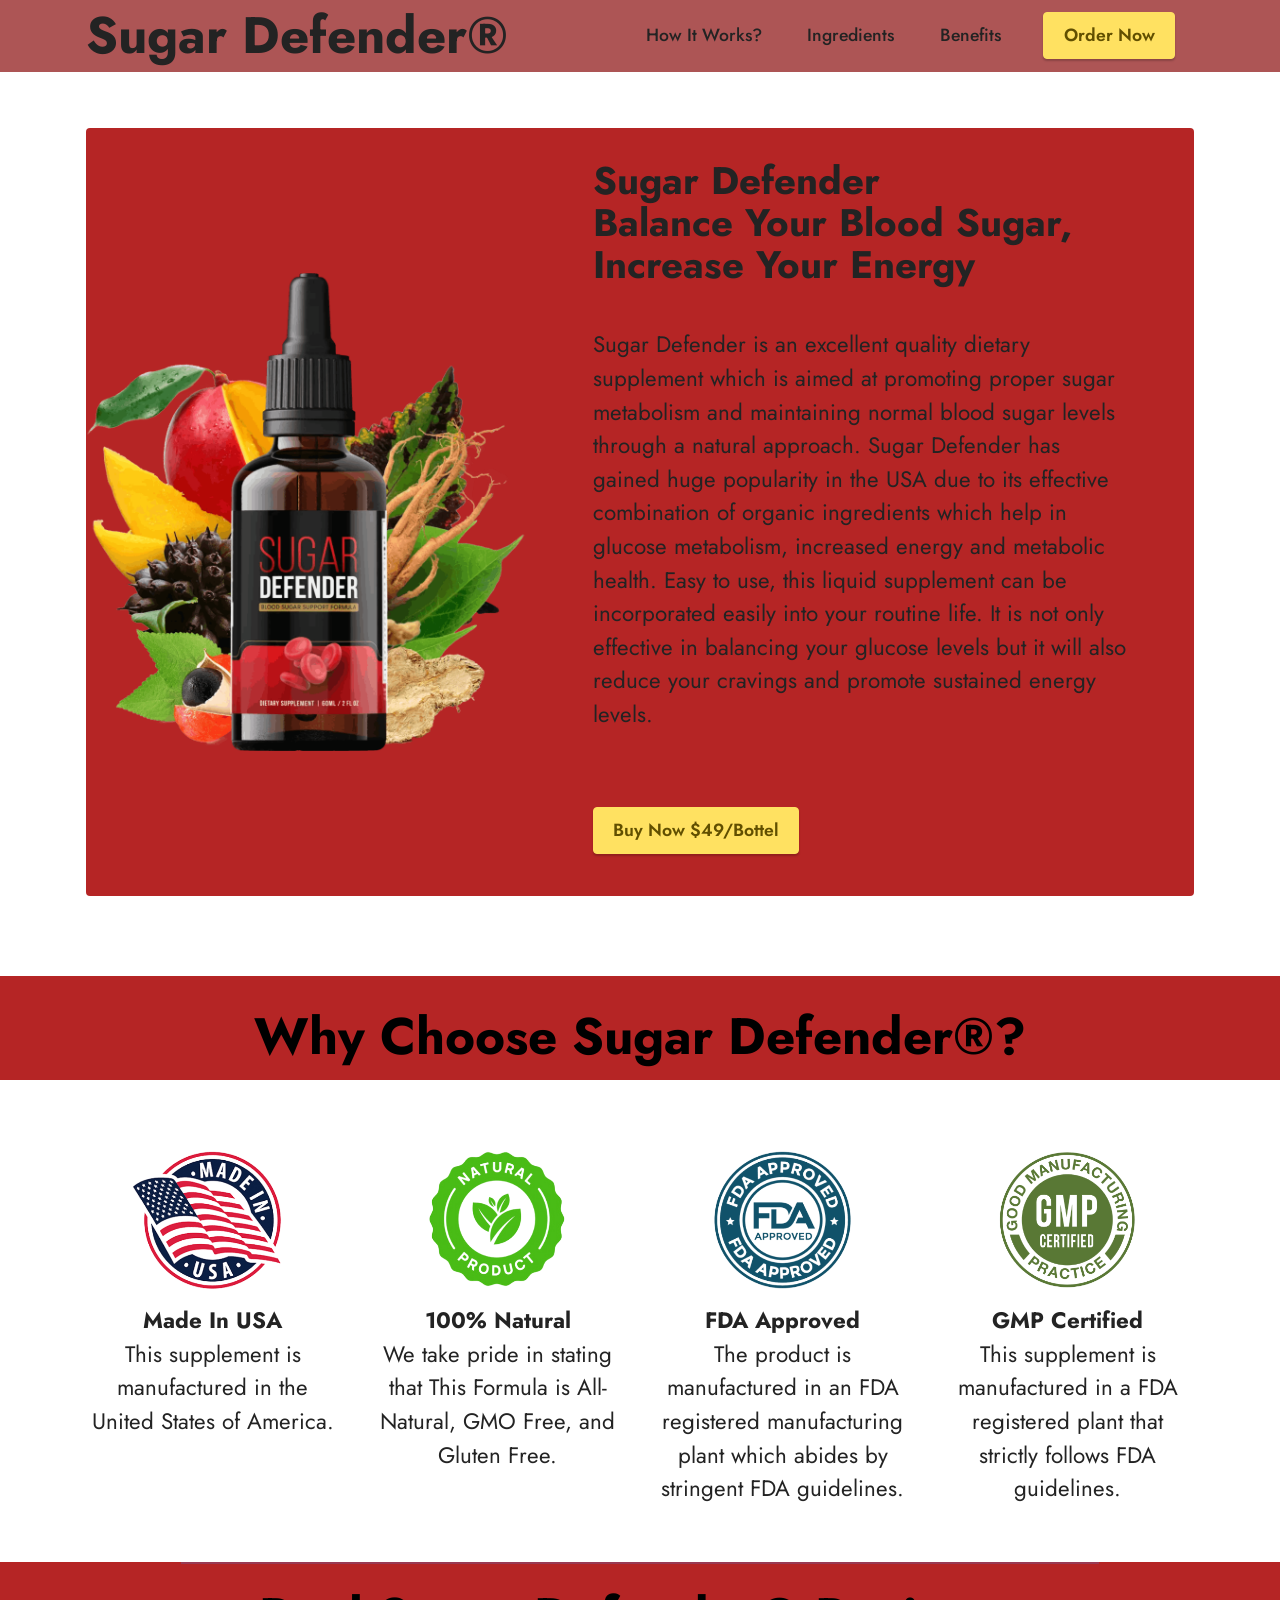
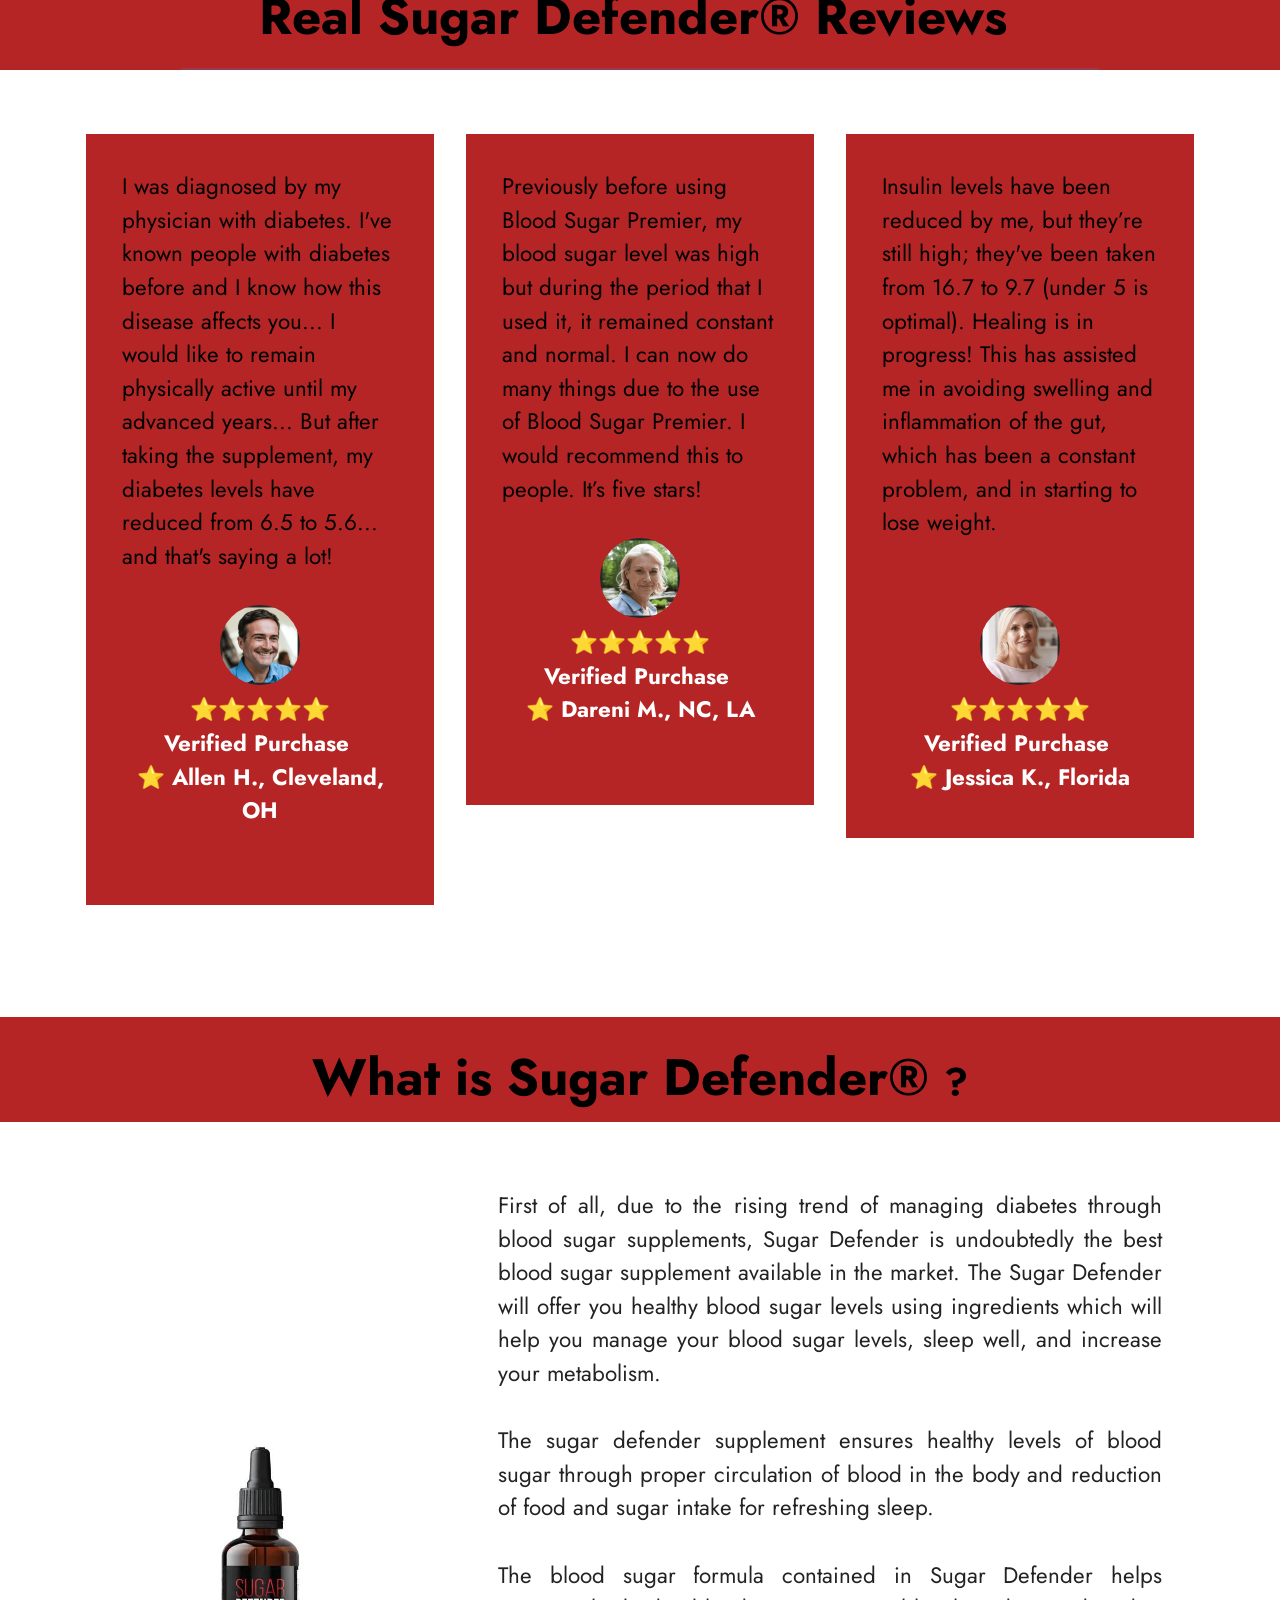
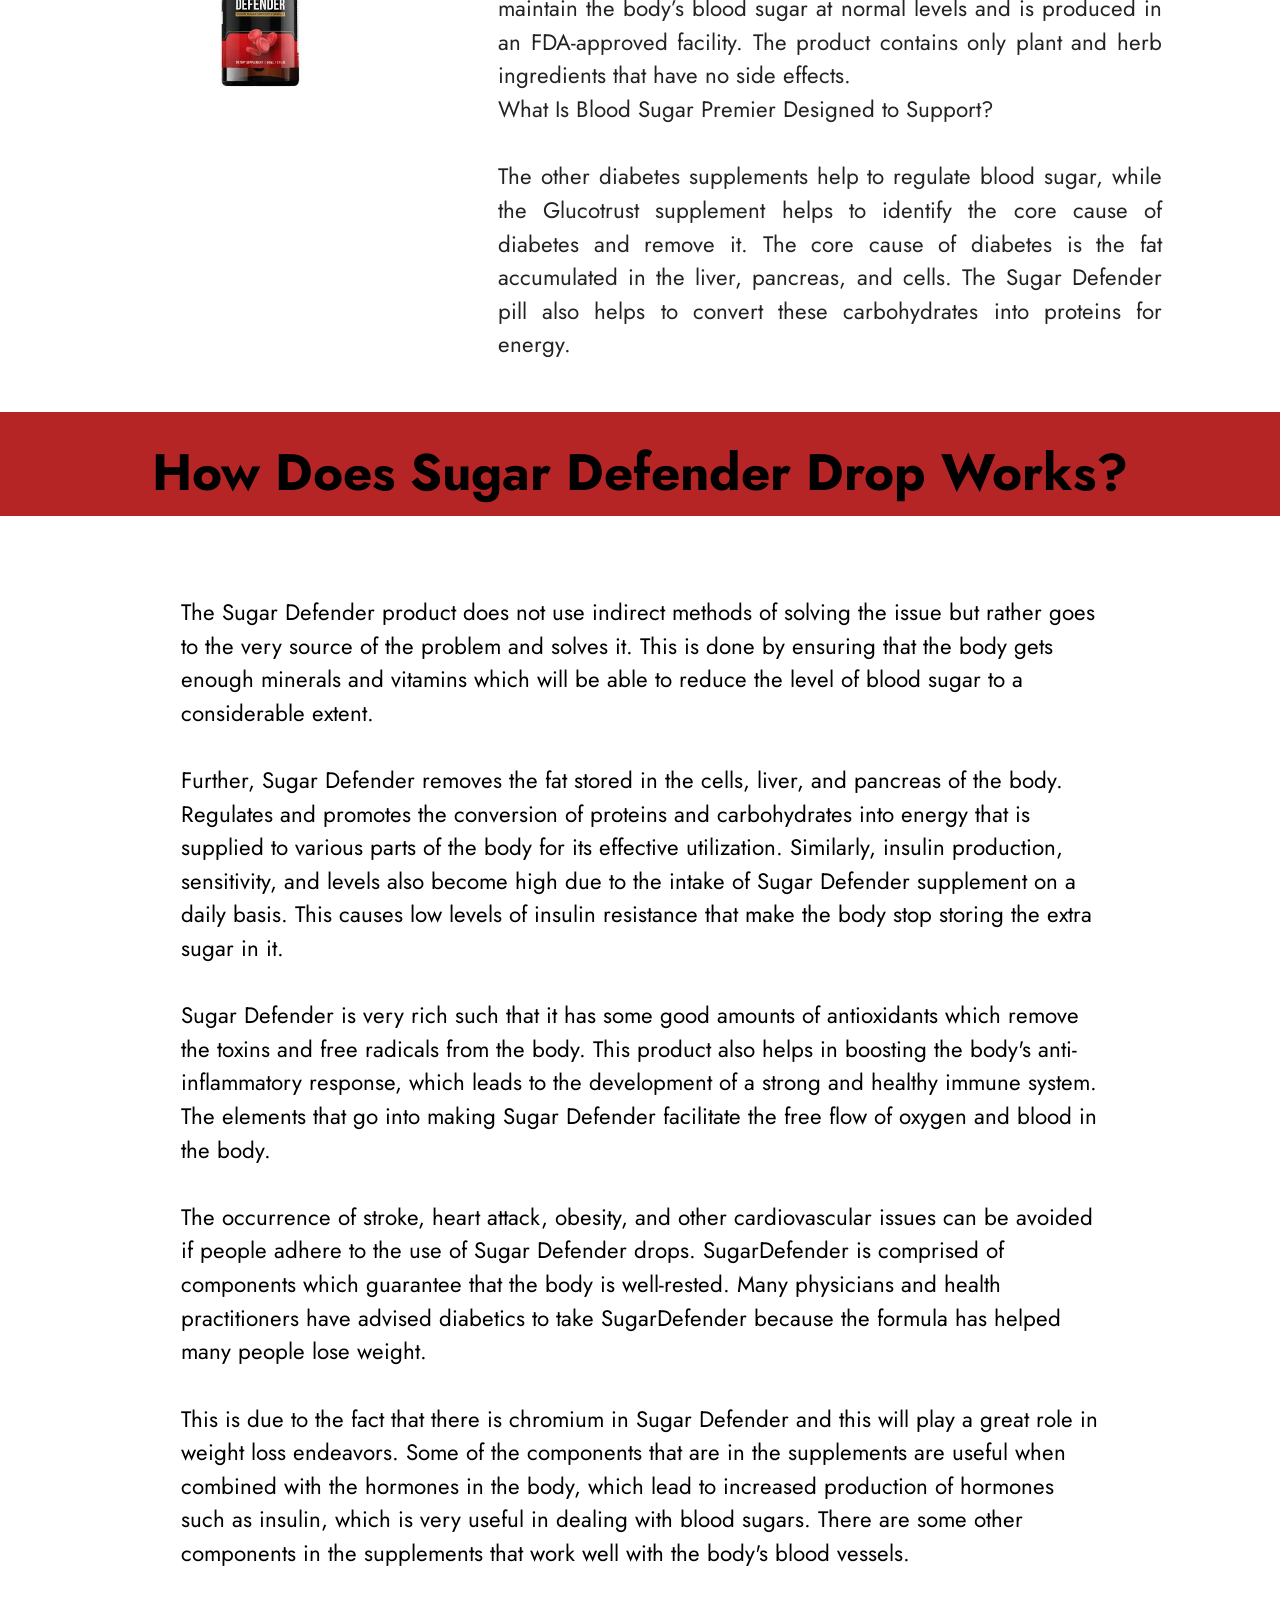
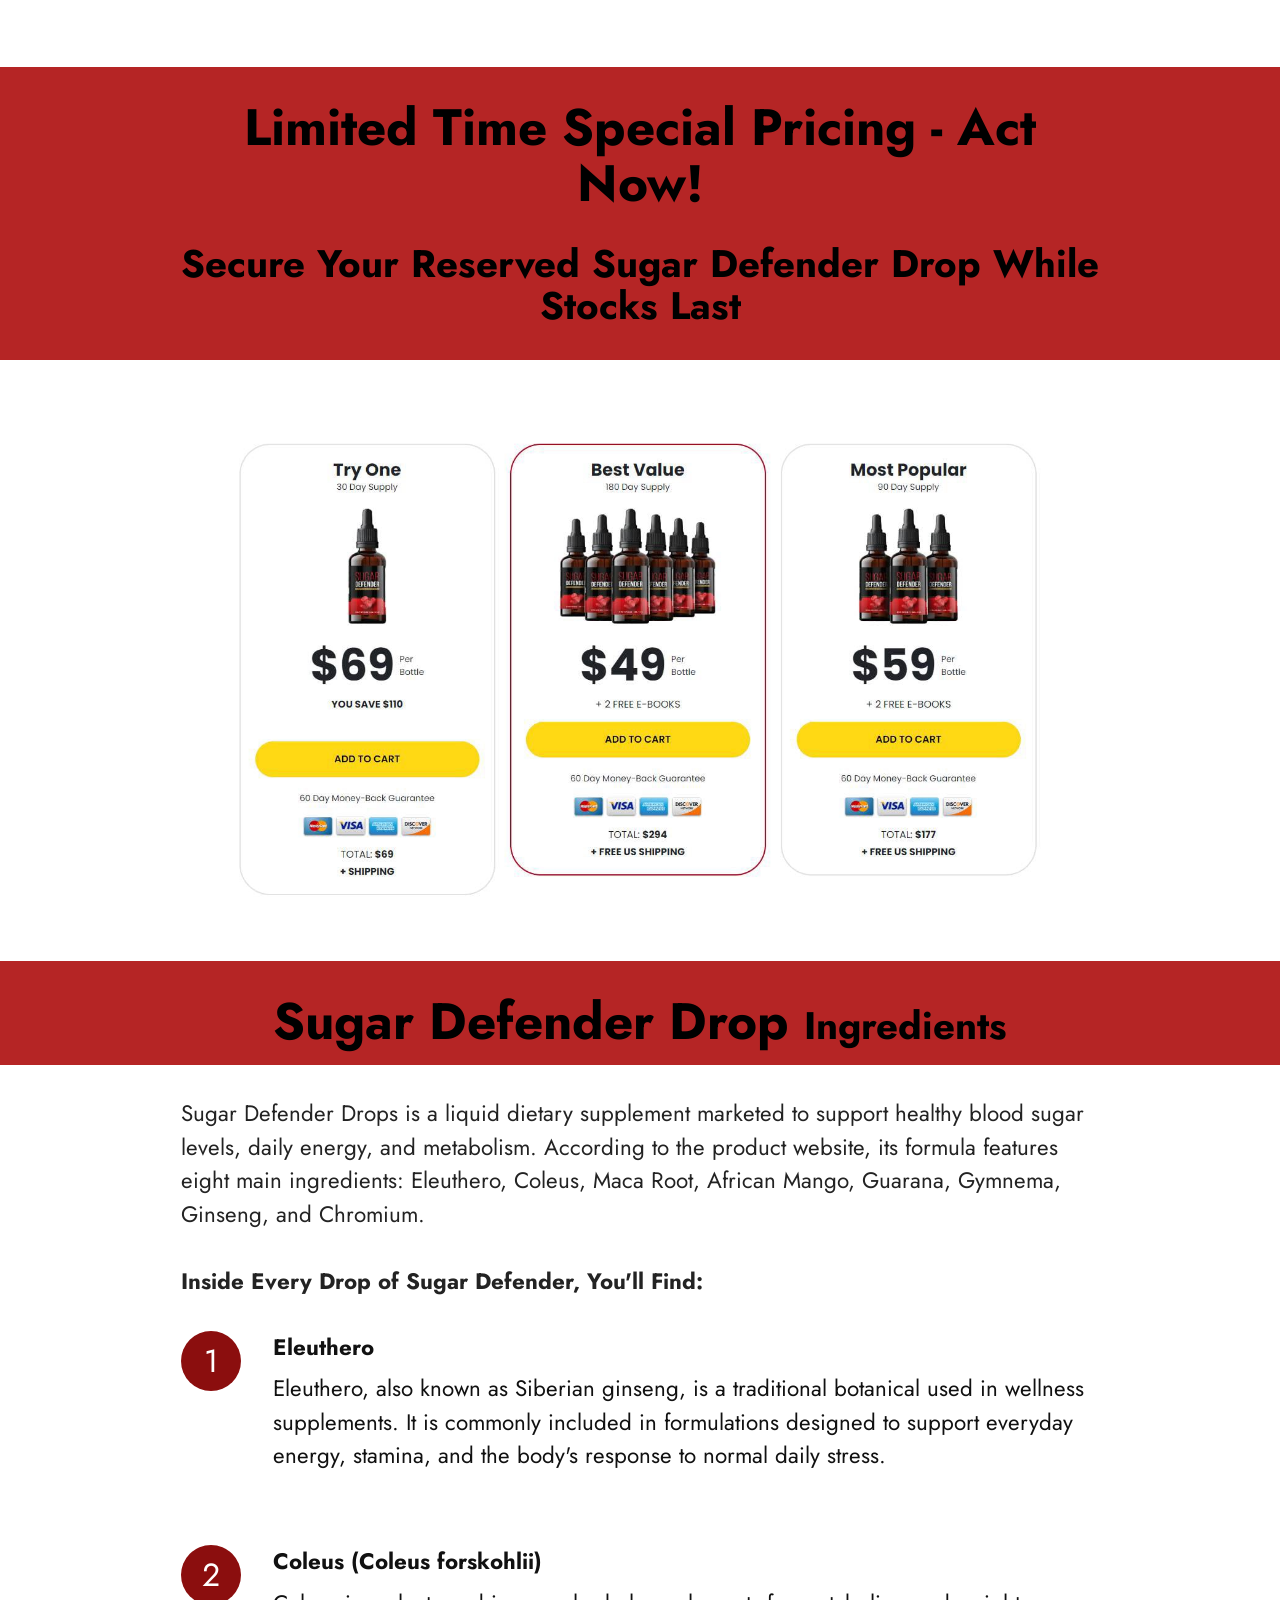
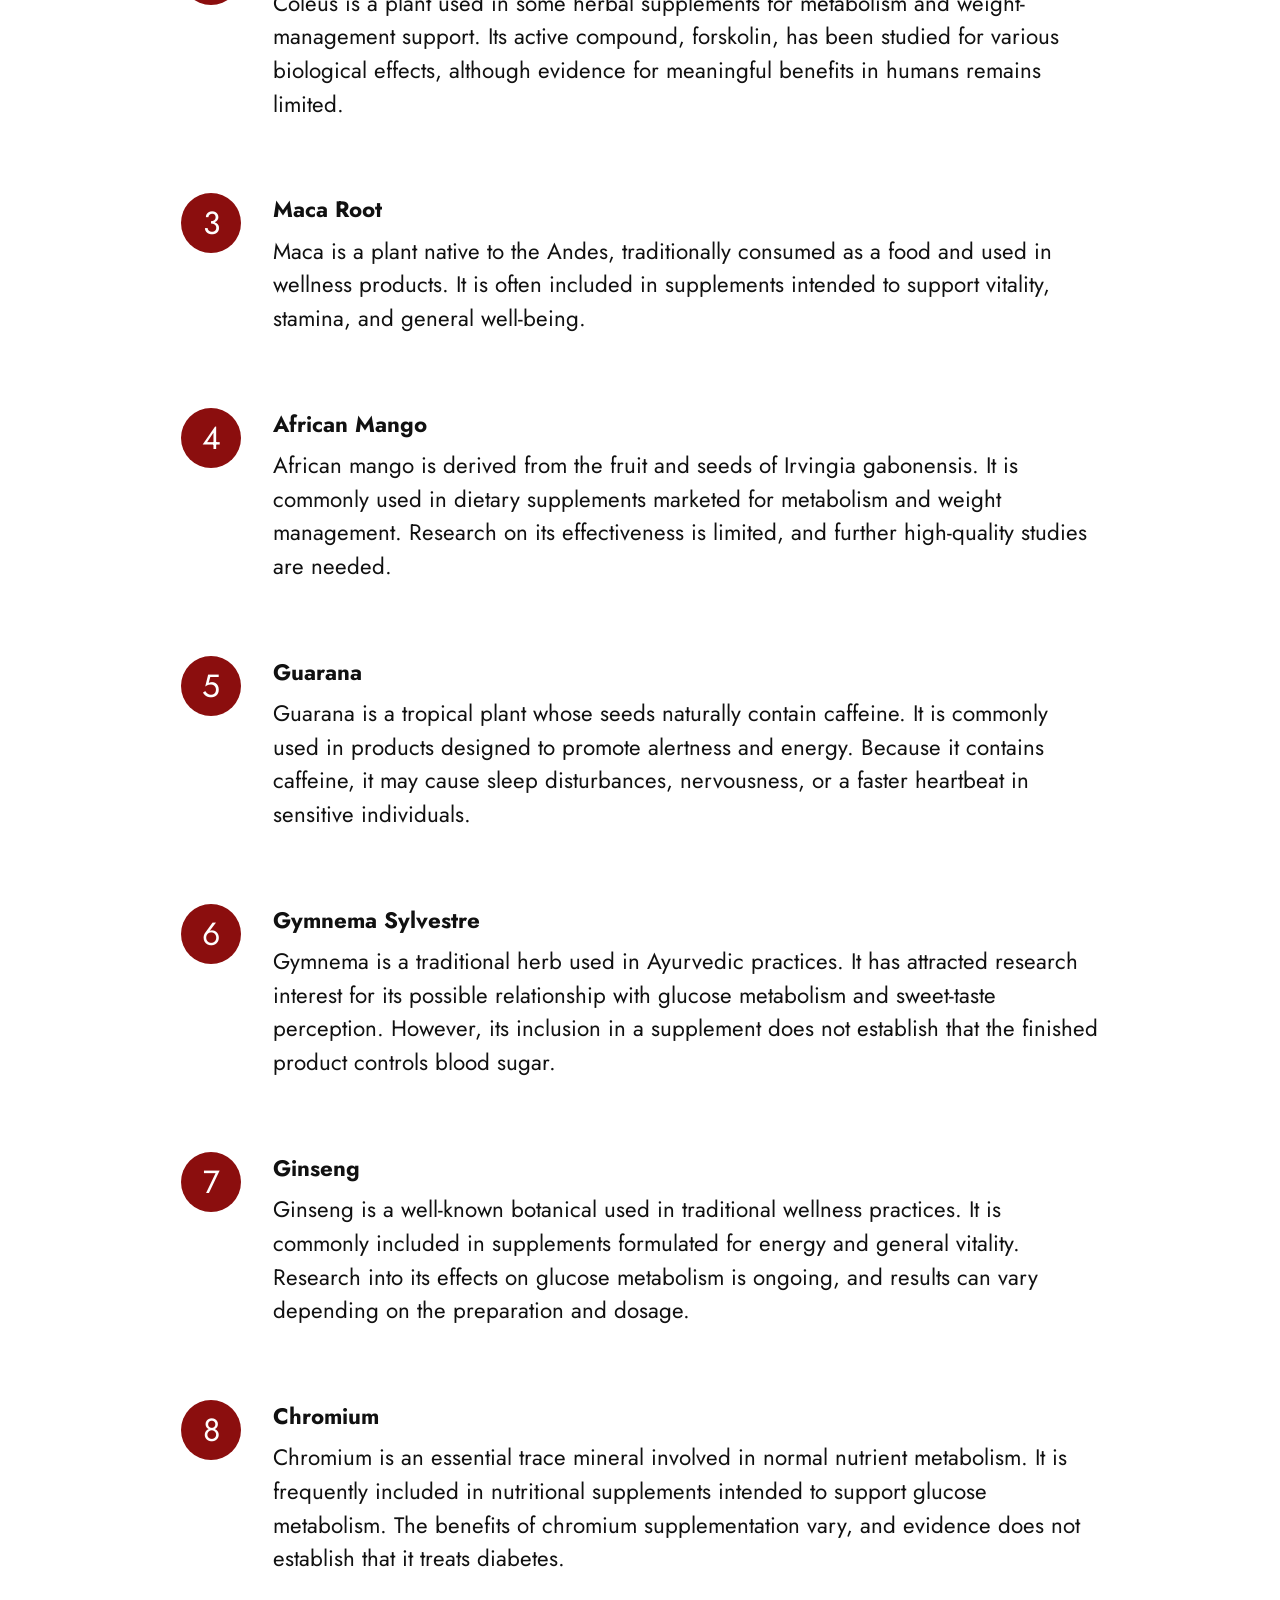
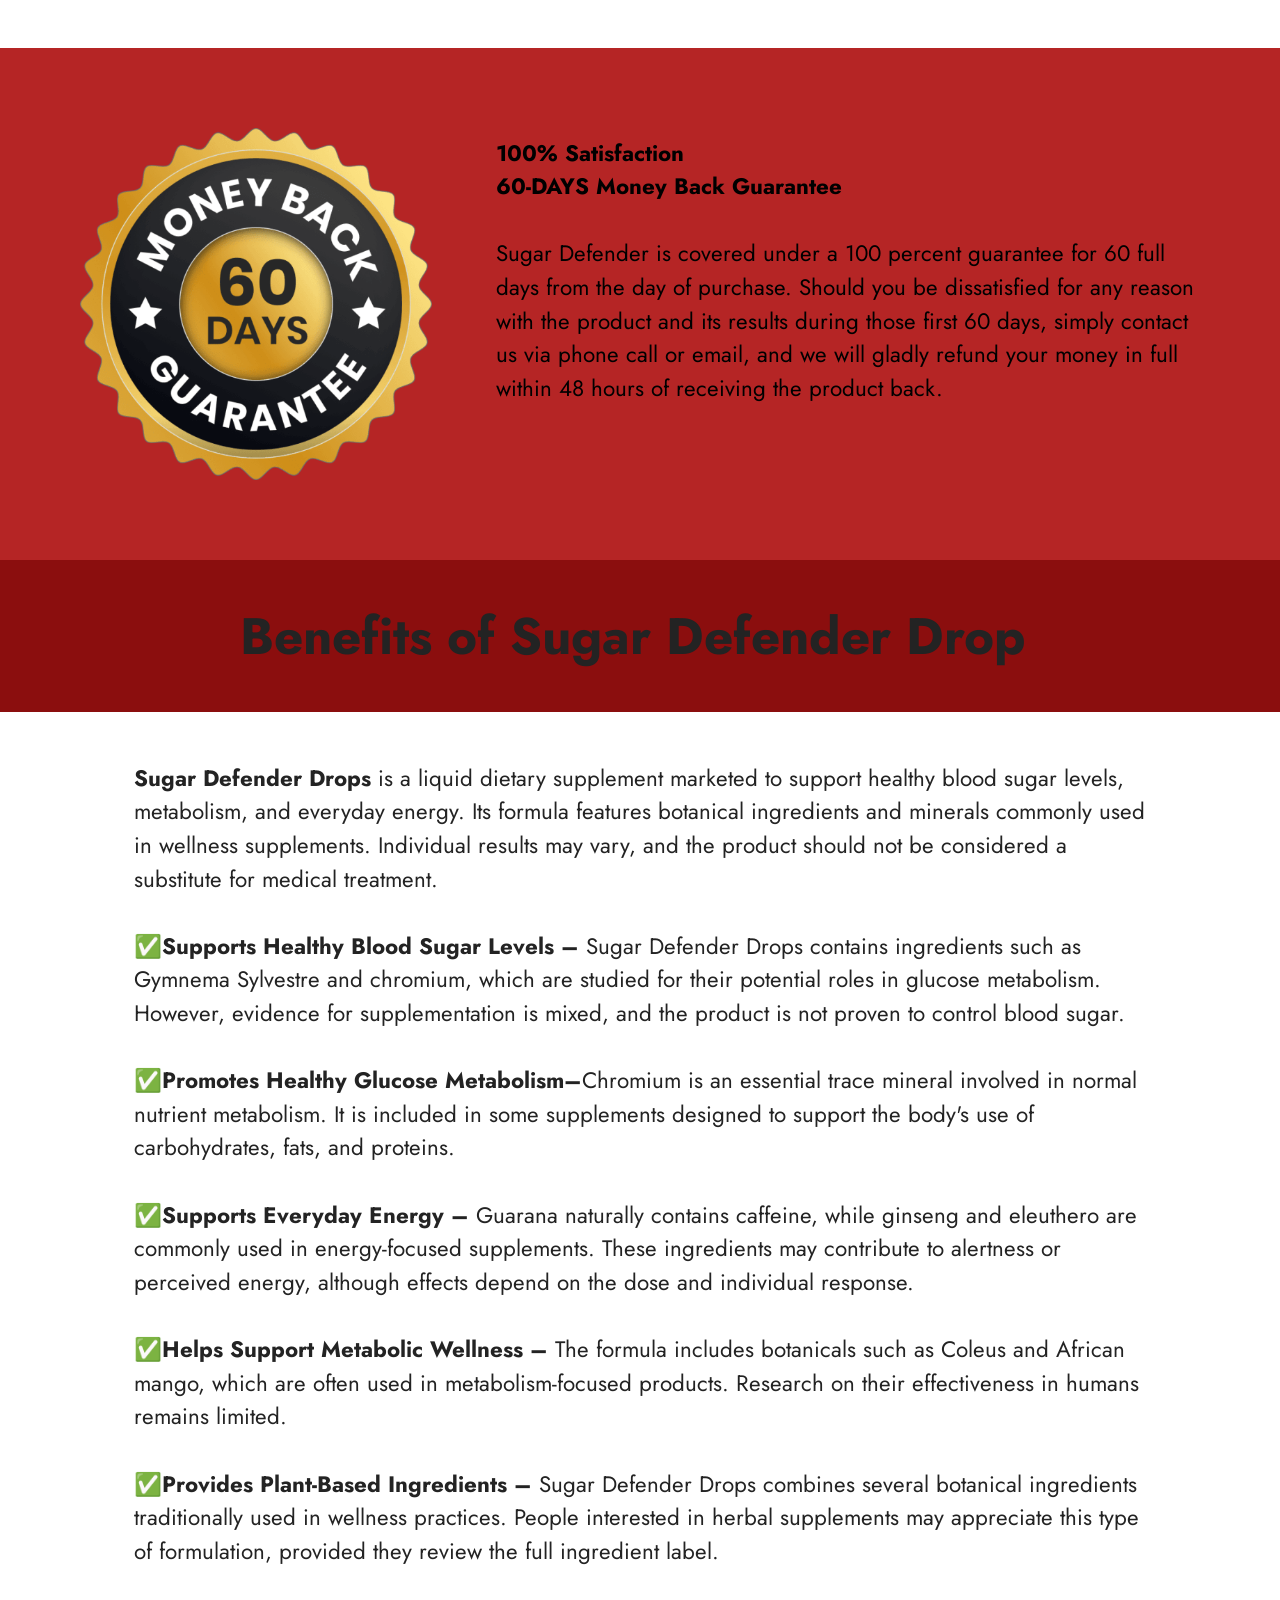
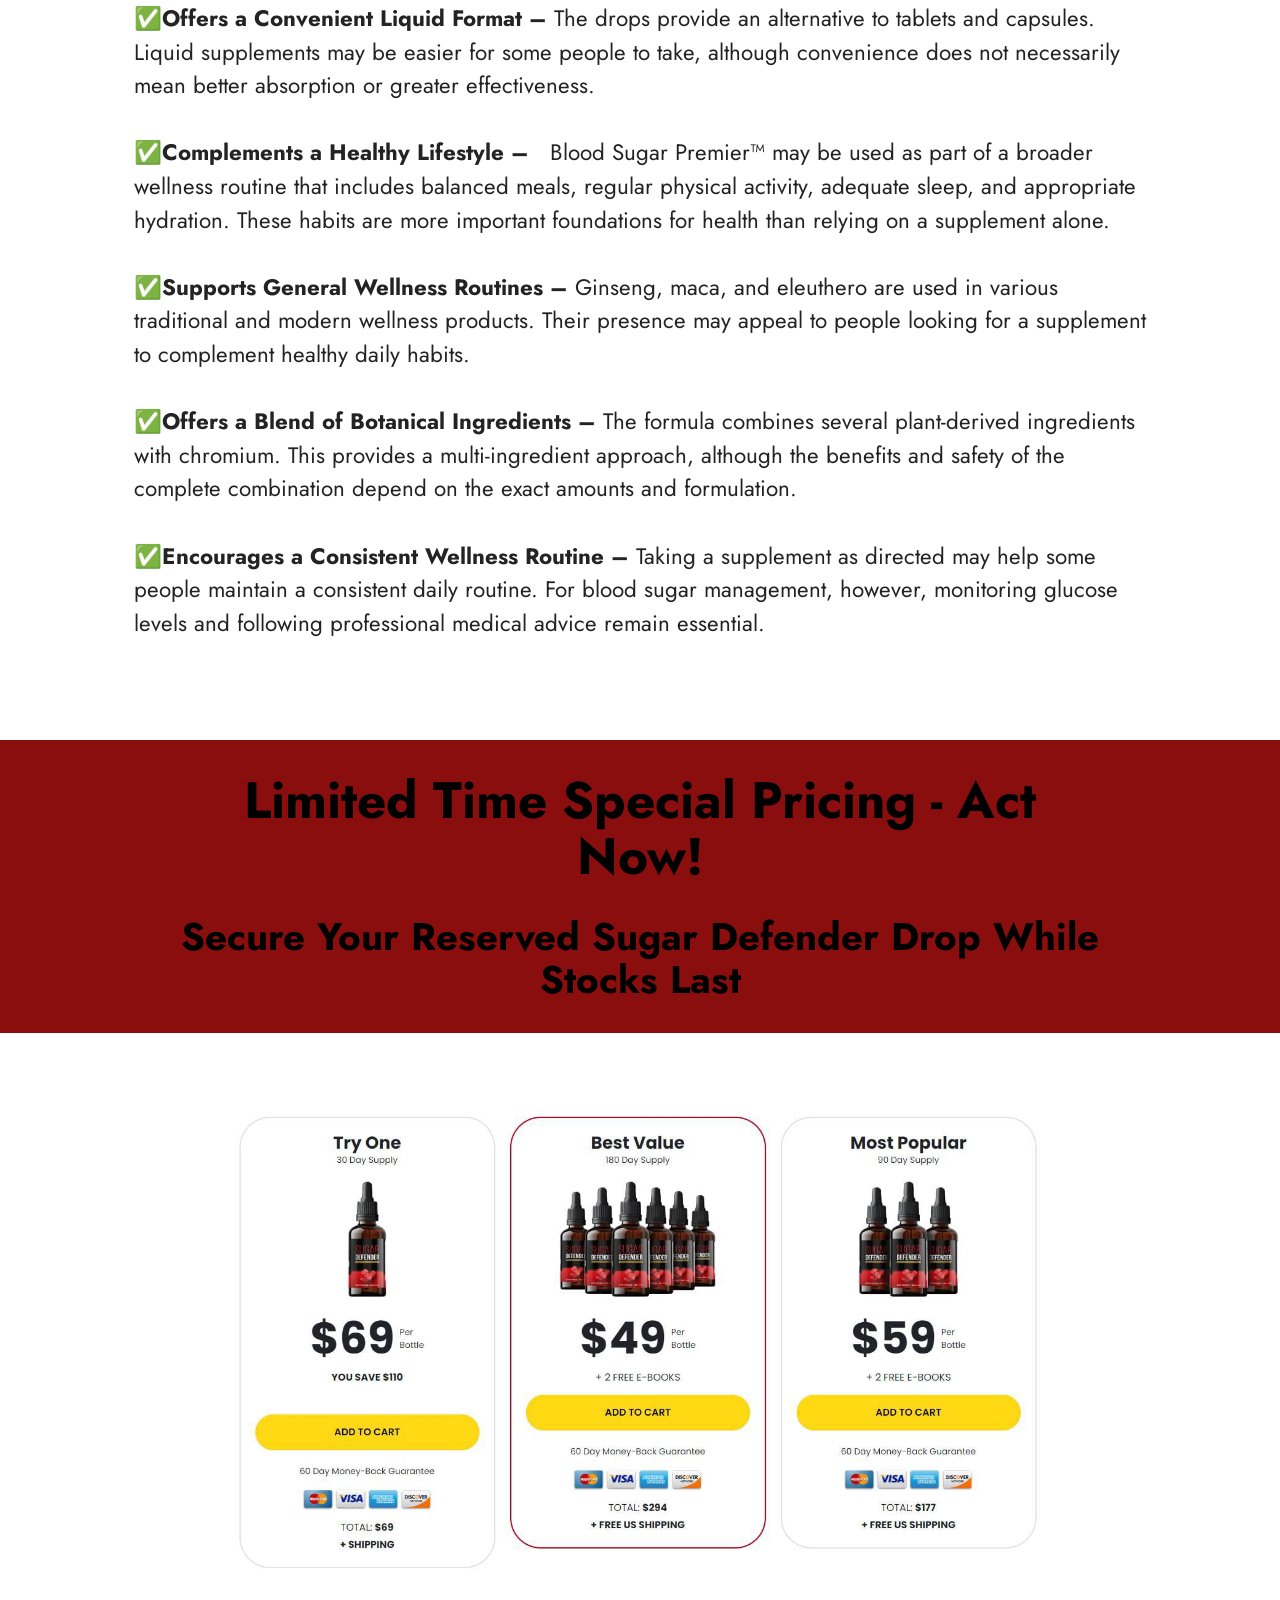
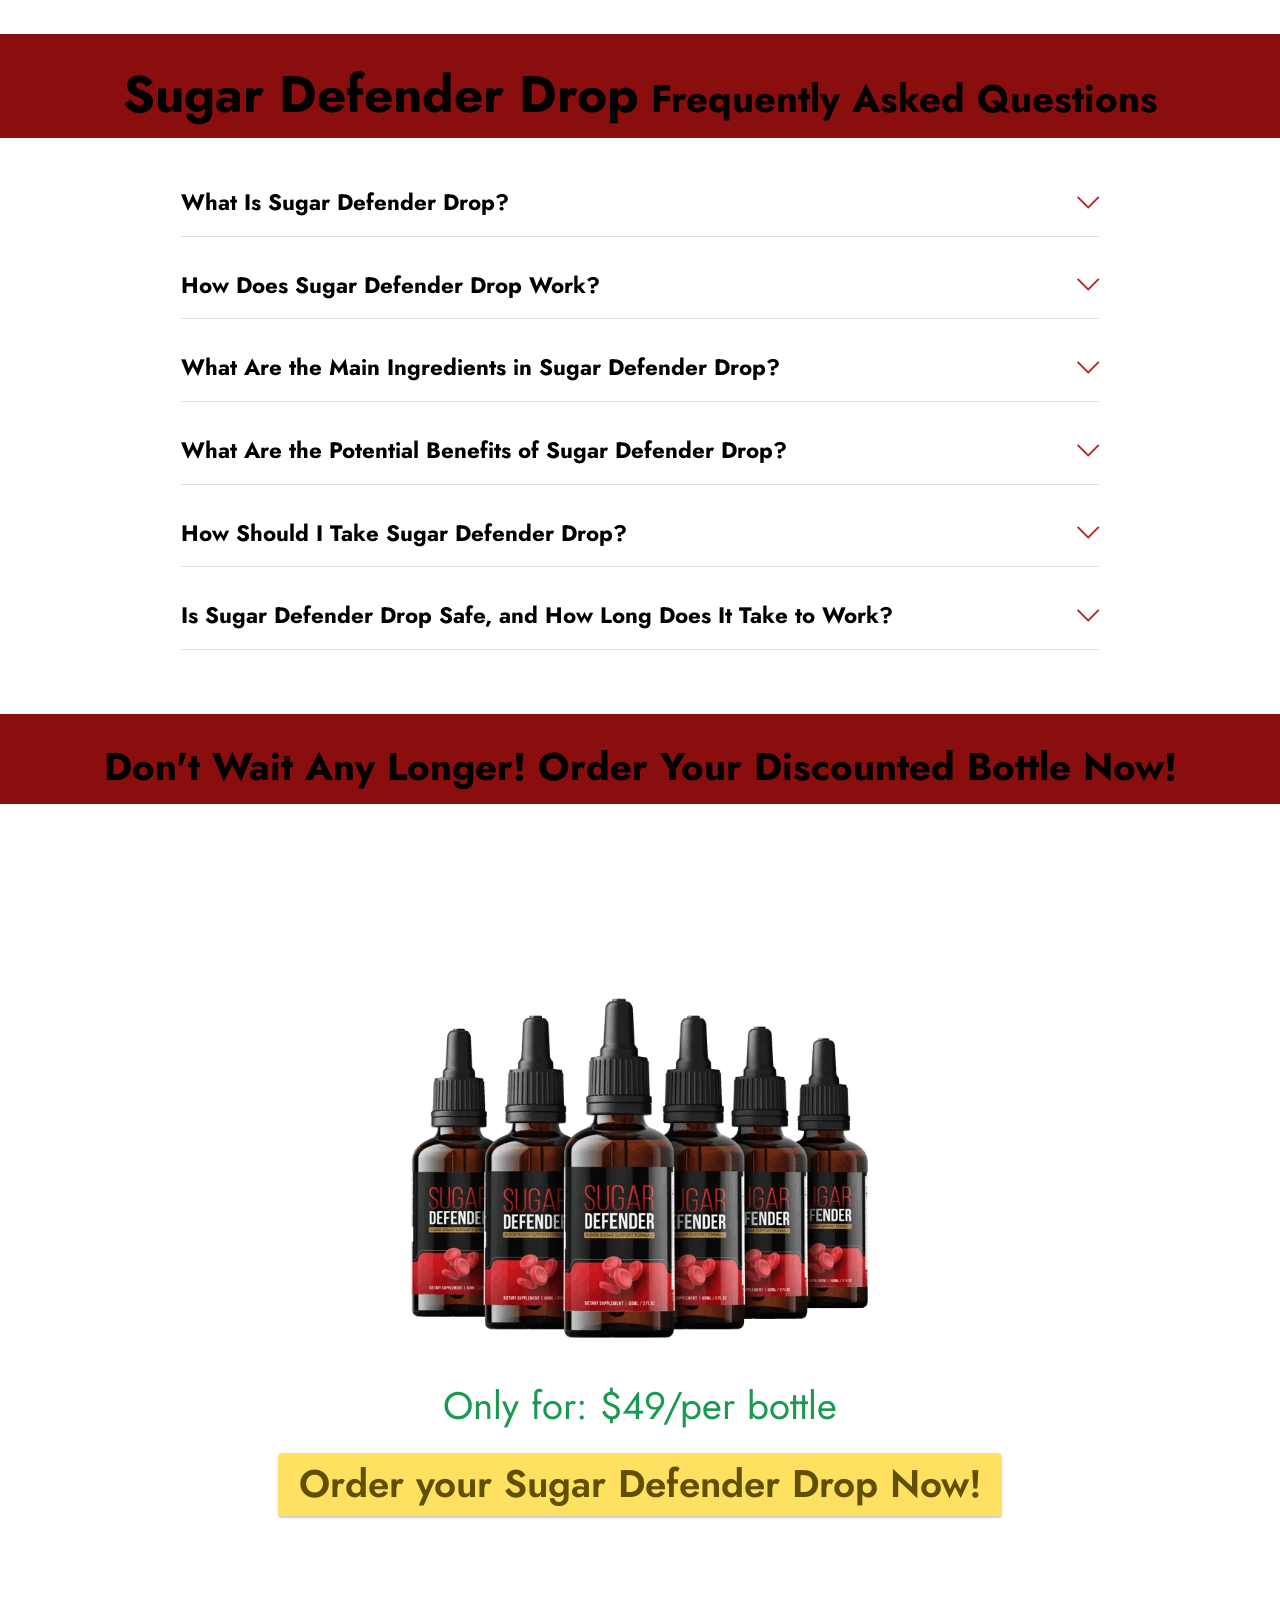
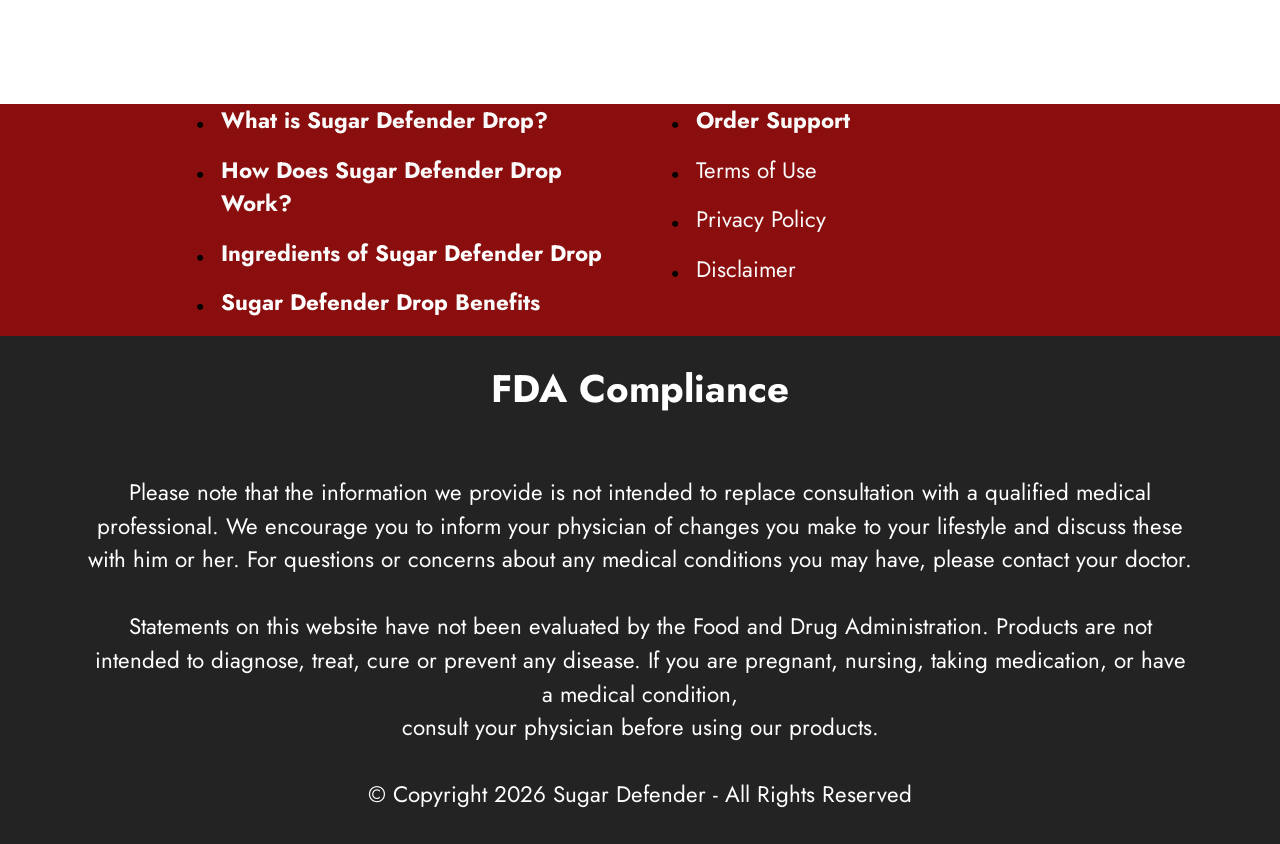
<file: index.html>
<!DOCTYPE html>
<html  lang="en">
<head>
  <!-- Site made with Mobirise Website Builder v6.1.12, https://mobirise.com -->
  <meta charset="UTF-8">
  <meta http-equiv="X-UA-Compatible" content="IE=edge">
  <meta name="generator" content="Mobirise v6.1.12, mobirise.com">
  <meta name="viewport" content="width=device-width, initial-scale=1, minimum-scale=1">
  <link rel="shortcut icon" href="assets/images/sugar-defender-3-bottles.webp" type="image/x-icon">
  <meta name="description" content="Discover Sugar Defender Drop, a liquid dietary supplement featuring botanical ingredients and chromium. Explore its ingredients, potential benefits, usage, and key facts for informed wellness choices.">
  
  
  <title>Sugar Defender Drop Review: Ingredients, Benefits & How It Works</title>
  <link rel="stylesheet" href="assets/web/assets/mobirise-icons2/mobirise2.css">
  <link rel="stylesheet" href="assets/web/assets/mobirise-icons/mobirise-icons.css">
  <link rel="stylesheet" href="assets/bootstrap/css/bootstrap.min.css">
  <link rel="stylesheet" href="assets/dropdown/css/style.css">
  <link rel="stylesheet" href="assets/socicon/css/styles.css">
  <link rel="stylesheet" href="assets/theme/css/style.css">
  <link rel="preload" href="https://fonts.googleapis.com/css?family=Jost:100,200,300,400,500,600,700,800,900,100i,200i,300i,400i,500i,600i,700i,800i,900i&display=swap" as="style" onload="this.onload=null;this.rel='stylesheet'">
  <noscript><link rel="stylesheet" href="https://fonts.googleapis.com/css?family=Jost:100,200,300,400,500,600,700,800,900,100i,200i,300i,400i,500i,600i,700i,800i,900i&display=swap"></noscript>
  <link rel="preload" as="style" href="assets/mobirise/css/mbr-additional.css?v=HzNlV9"><link rel="stylesheet" href="assets/mobirise/css/mbr-additional.css?v=HzNlV9" type="text/css">
<meta name="msvalidate.01" content="E1C683F4EFB1ADD5ABCEF03F91AA41EB" />
	<meta name="google-site-verification" content="4bTPPsSgGg9mrN9ppGhdz5BRyaK9BWV9diWJw_Lr8Sk" />
  
  
  
</head>
<body>
  
  <section data-bs-version="5.1" class="menu menu2 cid-tB0YZQqaCG" once="menu" id="menu2-0">
    
    <nav class="navbar navbar-dropdown navbar-expand-lg">
        <div class="container">
            <div class="navbar-brand">
                
                <span class="navbar-caption-wrap"><a class="navbar-caption text-black text-primary display-1" href="https://1b52c9hmqhel7q2fv7qne4vvcp.hop.clickbank.net">Sugar Defender®<br></a></span>
            </div>
            <button class="navbar-toggler" type="button" data-toggle="collapse" data-bs-toggle="collapse" data-target="#navbarSupportedContent" data-bs-target="#navbarSupportedContent" aria-controls="navbarNavAltMarkup" aria-expanded="false" aria-label="Toggle navigation">
                <div class="hamburger">
                    <span></span>
                    <span></span>
                    <span></span>
                    <span></span>
                </div>
            </button>
            <div class="collapse navbar-collapse" id="navbarSupportedContent">
                <ul class="navbar-nav nav-dropdown" data-app-modern-menu="true"><li class="nav-item"><a class="nav-link link text-black display-4" href="index.html#header3-1m">How It Works?</a></li>
                    <li class="nav-item"><a class="nav-link link text-black display-4" href="index.html#features20-x">
                            Ingredients</a></li>
                    <li class="nav-item"><a class="nav-link link text-black display-4" href="index.html#header3-1n">Benefits</a>
                    </li></ul>
                
                <div class="navbar-buttons mbr-section-btn"><a class="btn btn-warning display-4" href="https://1b52c9hmqhel7q2fv7qne4vvcp.hop.clickbank.net">Order Now</a></div>
            </div>
        </div>
    </nav>
</section>

<section data-bs-version="5.1" class="header3 cid-tB10ubWVri" id="header3-1">

    

    
    

    <div class="align-center container">
        <div class="row justify-content-center">
            <div class="col-12 col-lg-9">
                
                
                
                
            </div>
        </div>
    </div>
</section>

<section data-bs-version="5.1" class="features7 cid-vsFuxaL0VE" id="features7-2c">
    <!---->
    

    
    
    <div class="container">
        <div class="card-wrapper">
            <div class="row align-items-center">
                <div class="col-12 col-lg-5">
                    <div class="image-wrapper">
                        <a href="https://1b52c9hmqhel7q2fv7qne4vvcp.hop.clickbank.net"><img src="assets/images/sugardefender-936x1012.png" alt="Blood Sugar Premier™ "></a>
                    </div>
                </div>
                <div class="col-12 col-lg">
                    <div class="text-box">
                        <h5 class="mbr-title mbr-fonts-style display-2"><strong>Sugar Defender
</strong><div><strong>Balance Your Blood Sugar, Increase Your Energy</strong></div></h5>
                        <p class="mbr-text mbr-fonts-style display-7"><br>Sugar Defender is an excellent quality dietary supplement which is aimed at promoting proper sugar metabolism and maintaining normal blood sugar levels through a natural approach. Sugar Defender has gained huge popularity in the USA due to its effective combination of organic ingredients which help in glucose metabolism, increased energy and metabolic health. Easy to use, this liquid supplement can be incorporated easily into your routine life. It is not only effective in balancing your glucose levels but it will also reduce your cravings and promote sustained energy levels.<br><br></p>
                        
                        <div class="mbr-section-btn pt-3"><a href="https://1b52c9hmqhel7q2fv7qne4vvcp.hop.clickbank.net" class="btn btn-warning display-4">Buy Now $49/Bottel</a></div>
                    </div>
                </div>
            </div>
        </div>
    </div>
</section>

<section data-bs-version="5.1" class="header3 cid-vszOKZhpDv" id="header3-27">

    

    
    

    <div class="align-center container">
        <div class="row justify-content-center">
            <div class="col-12 col-lg-12">
                
                <h2 class="mbr-section-subtitle mbr-fonts-style mb-3 display-1"><strong>Why Choose Sugar Defender®?</strong></h2>
                
                
            </div>
        </div>
    </div>
</section>

<section data-bs-version="5.1" class="gallery5 mbr-gallery cid-vszOlzmzra" id="gallery5-26">
    

    
    

    <div class="container">
        
        <div class="row mbr-gallery mt-4">
            <div class="col-12 col-md-6 col-lg-3 item gallery-image active">
                <div class="item-wrapper" data-toggle="modal" data-bs-toggle="modal" data-target="#vyNf9VfSie-modal" data-bs-target="#vyNf9VfSie-modal">
                    <img class="w-100" src="assets/images/made-in-usa-500x300.png" alt="Made In USA" data-slide-to="0" data-bs-slide-to="0" data-target="#lb-vyNf9VfSie" data-bs-target="#lb-vyNf9VfSie">
                    <div class="icon-wrapper">
                        <span class="mobi-mbri mobi-mbri-search mbr-iconfont mbr-iconfont-btn"></span>
                    </div>
                </div>
                <h1 class="mbr-item-subtitle mbr-fonts-style align-center mb-2 mt-2 display-7"><div><strong>Made In USA</strong></div><div>This supplement is manufactured in the United States of America.</div><div>
</div><div>
</div><div>
</div><div>
</div></h1>
            </div>
            <div class="col-12 col-md-6 col-lg-3 item gallery-image">
                <div class="item-wrapper" data-toggle="modal" data-bs-toggle="modal" data-target="#vyNf9VfSie-modal" data-bs-target="#vyNf9VfSie-modal">
                    <img class="w-100" src="assets/images/natural-product-500x300.png" alt="100% Natural" data-slide-to="1" data-bs-slide-to="1" data-target="#lb-vyNf9VfSie" data-bs-target="#lb-vyNf9VfSie">
                    <div class="icon-wrapper">
                        <span class="mobi-mbri mobi-mbri-search mbr-iconfont mbr-iconfont-btn"></span>
                    </div>
                </div>
                <h1 class="mbr-item-subtitle mbr-fonts-style align-center mb-2 mt-2 display-7"><div><span style="font-size: 1.4rem;"><strong>100% Natural</strong></span></div><div>We take pride in stating that This Formula is All-Natural, GMO Free, and Gluten Free.</div><div>
</div><div>
</div><div>
</div></h1>
            </div>
            
            <div class="col-12 col-md-6 col-lg-3 item gallery-image">
                <div class="item-wrapper" data-toggle="modal" data-bs-toggle="modal" data-target="#vyNf9VfSie-modal" data-bs-target="#vyNf9VfSie-modal">
                    <img class="w-100" src="assets/images/fda-approved-500x300.png" alt="FDA Approved" data-slide-to="2" data-bs-slide-to="2" data-target="#lb-vyNf9VfSie" data-bs-target="#lb-vyNf9VfSie">
                    <div class="icon-wrapper">
                        <span class="mobi-mbri mobi-mbri-search mbr-iconfont mbr-iconfont-btn"></span>
                    </div>
                </div>
                <h1 class="mbr-item-subtitle mbr-fonts-style align-center mb-2 mt-2 display-7"><div><strong>FDA Approved</strong></div><div>The product is manufactured in an FDA registered manufacturing plant which abides by stringent FDA guidelines.</div><div>
</div><div>
</div></h1>
            </div><div class="col-12 col-md-6 col-lg-3 item gallery-image">
                <div class="item-wrapper" data-toggle="modal" data-bs-toggle="modal" data-target="#vyNf9VfSie-modal" data-bs-target="#vyNf9VfSie-modal">
                    <img class="w-100" src="assets/images/gmp-certified-500x300.png" alt="GMP Certified" data-slide-to="3" data-bs-slide-to="3" data-target="#lb-vyNf9VfSie" data-bs-target="#lb-vyNf9VfSie">
                    <div class="icon-wrapper">
                        <span class="mobi-mbri mobi-mbri-search mbr-iconfont mbr-iconfont-btn"></span>
                    </div>
                </div>
                <h1 class="mbr-item-subtitle mbr-fonts-style align-center mb-2 mt-2 display-7"><div><strong>GMP Certified</strong></div><div>This supplement is manufactured in a FDA registered plant that strictly follows FDA guidelines.</div><div>
</div><div>
</div><div>
</div></h1>
            </div>
        </div>

        <div class="modal mbr-slider" tabindex="-1" role="dialog" aria-hidden="true" id="vyNf9VfSie-modal">
            <div class="modal-dialog" role="document">
                <div class="modal-content">
                    <div class="modal-body">
                        <div class="carousel slide" id="lb-vyNf9VfSie" data-interval="5000" data-bs-interval="5000">
                            <div class="carousel-inner">
                                <div class="carousel-item active">
                                    <img class="d-block w-100" src="assets/images/made-in-usa-500x300.png" alt="Mobirise Website Builder">
                                </div>
                                <div class="carousel-item">
                                    <img class="d-block w-100" src="assets/images/natural-product-500x300.png" alt="Mobirise Website Builder">
                                </div>
                                
                                <div class="carousel-item">
                                    <img class="d-block w-100" src="assets/images/fda-approved-500x300.png" alt="Mobirise Website Builder">
                                </div><div class="carousel-item">
                                    <img class="d-block w-100" src="assets/images/gmp-certified-500x300.png" alt="Mobirise Website Builder">
                                </div>
                            </div>
                            <ol class="carousel-indicators">
                                <li data-slide-to="0" data-bs-slide-to="0" class="active" data-target="#lb-vyNf9VfSie" data-bs-target="#lb-vyNf9VfSie"></li>
                                <li data-slide-to="1" data-bs-slide-to="1" data-target="#lb-vyNf9VfSie" data-bs-target="#lb-vyNf9VfSie"></li>
                                <li data-slide-to="2" data-bs-slide-to="2" data-target="#lb-vyNf9VfSie" data-bs-target="#lb-vyNf9VfSie"></li>
                                <li data-slide-to="3" data-bs-slide-to="3" data-target="#lb-vyNf9VfSie" data-bs-target="#lb-vyNf9VfSie"></li>
                            </ol>
                            <a role="button" href="" class="close" data-dismiss="modal" data-bs-dismiss="modal" aria-label="Close">
                            </a>
                            <a class="carousel-control-prev carousel-control" role="button" data-slide="prev" data-bs-slide="prev" href="#lb-vyNf9VfSie">
                                <span class="mobi-mbri mobi-mbri-arrow-prev" aria-hidden="true"></span>
                                <span class="sr-only visually-hidden">Previous</span>
                            </a>
                            <a class="carousel-control-next carousel-control" role="button" data-slide="next" data-bs-slide="next" href="#lb-vyNf9VfSie">
                                <span class="mobi-mbri mobi-mbri-arrow-next" aria-hidden="true"></span>
                                <span class="sr-only visually-hidden">Next</span>
                            </a>
                        </div>
                    </div>
                </div>
            </div>
        </div>
    </div>
</section>

<section data-bs-version="5.1" class="content6 cid-vsJlN0BLRY" id="content6-2f">
    
    <div class="container">
        <div class="row justify-content-center">
            <div class="col-md-12 col-lg-10">
                <hr class="line">
                <p class="mbr-text align-center mbr-fonts-style my-4 display-1"><strong>Real&nbsp;Sugar Defender®&nbsp;Reviews&nbsp;</strong><br></p>
                <hr class="line">
            </div>
        </div>
    </div>
</section>

<section data-bs-version="5.1" class="people04 cid-vweRgNTzRw" id="people04-2m">
	
	
	<div class="container">
		
		<div class="row mbr-masonry" data-masonry="{&quot;percentPosition&quot;: true }">
			
			<div class="item features-without-image col-12 col-md-6 col-lg-4 active">
				<div class="item-wrapper">
					<div class="card-box align-left">
						<p class="card-text mbr-fonts-style display-7">
							I was diagnosed by my physician with diabetes. I've known people with diabetes before and I know how this disease affects you... I would like to remain physically active until my advanced years... But after taking the supplement, my diabetes levels have reduced from 6.5 to 5.6... and that's saying a lot!
						</p>
						<div class="img-wrapper mt-4 mb-2">
							<img src="assets/images/65e5b8c7624ac-testimonial-face-sam-280x280.webp" data-slide-to="1" data-bs-slide-to="1" alt="Allen H., Cleveland, OH">
						</div>
						<h5 class="card-title mbr-fonts-style display-7"><strong>⭐⭐⭐⭐⭐</strong><br><strong>Verified Purchase&nbsp;</strong><br><div><strong>⭐ Allen H., Cleveland, OH
</strong></div><div><strong><br></strong></div><div><strong>
</strong></div></h5>
					</div>
				</div>
			</div>
			<div class="item features-without-image col-12 col-md-6 col-lg-4">
				<div class="item-wrapper">
					<div class="card-box align-left">
						<p class="card-text mbr-fonts-style display-7">Previously before using Blood Sugar Premier, my blood sugar level was high but during the period that I used it, it remained constant and normal. I can now do many things due to the use of Blood Sugar Premier. I would recommend this to people. It’s five stars!<br>
						</p>
						<div class="img-wrapper mt-4 mb-2">
							<img src="assets/images/67429a5d87c92-testimonial-face2-280x280.webp" data-slide-to="2" data-bs-slide-to="2" alt="Dareni M., NC, LA">
						</div>
						<h5 class="card-title mbr-fonts-style display-7">
							<strong>⭐⭐⭐⭐⭐</strong><br><strong>Verified Purchase&nbsp;</strong><div><strong>⭐ Dareni M., NC, LA
</strong></div><div><strong><br></strong></div><div><strong>
</strong></div></h5>
					</div>
				</div>
			</div>
			
			<div class="item features-without-image col-12 col-md-6 col-lg-4">
				<div class="item-wrapper">
					<div class="card-box align-left">
						<p class="card-text mbr-fonts-style display-7">
							Insulin levels have been reduced by me, but they’re still high; they've been taken from 16.7 to 9.7 (under 5 is optimal). Healing is in progress! This has assisted me in avoiding swelling and inflammation of the gut, which has been a constant problem, and in starting to lose weight.<br><br>
						</p>
						<div class="img-wrapper mt-4 mb-2">
							<img src="assets/images/67429aab09c94-sarahterracalm-280x280.webp" data-slide-to="4" data-bs-slide-to="4" alt="Jessica K., Florida">
						</div>
						<h5 class="card-title mbr-fonts-style display-7"><strong>⭐⭐⭐⭐⭐</strong><br><strong>Verified Purchase&nbsp;</strong><br><strong>⭐ Jessica K., Florida</strong></h5>
					</div>
				</div>
			</div>
			
		</div>
	</div>
</section>

<section data-bs-version="5.1" class="header3 cid-tB83YwBUMj" id="header3-1l">

    

    
    

    <div class="align-center container">
        <div class="row justify-content-center">
            <div class="col-12 col-lg-12">
                
                <h2 class="mbr-section-subtitle mbr-fonts-style mb-3 display-1"><strong>What is Sugar Defender®&nbsp;</strong><strong style="font-size: 2.4rem;">?</strong></h2>
                
                
            </div>
        </div>
    </div>
</section>

<section data-bs-version="5.1" class="header11 cid-tB1vWdJbT6" id="header11-a">

    

    
    

    <div class="container">
        <div class="row justify-content-center">
            <div class="col-12 col-md-4 image-wrapper">
                <a href="https://1b52c9hmqhel7q2fv7qne4vvcp.hop.clickbank.net"><img class="w-100" src="assets/images/sugar-defender-drop-1-667x500.jpg" alt="Get Blood Sugar Premier"></a>
            </div>
            <div class="col-12 col-md">
                <div class="text-wrapper text-center">
                    
                    <p class="mbr-text mbr-fonts-style display-7"><br><br>First of all, due to the rising trend of managing diabetes through blood sugar supplements, Sugar Defender is undoubtedly the best blood sugar supplement available in the market. The Sugar Defender will offer you healthy blood sugar levels using ingredients which will help you manage your blood sugar levels, sleep well, and increase your metabolism.<br><br>The sugar defender supplement ensures healthy levels of blood sugar through proper circulation of blood in the body and reduction of food and sugar intake for refreshing sleep.<br><br>The blood sugar formula contained in Sugar Defender helps maintain the body’s blood sugar at normal levels and is produced in an FDA-approved facility. The product contains only plant and herb ingredients that have no side effects.<br>What Is Blood Sugar Premier Designed to Support?<br><br>The other diabetes supplements help to regulate blood sugar, while the Glucotrust supplement helps to identify the core cause of diabetes and remove it. The core cause of diabetes is the fat accumulated in the liver, pancreas, and cells. The Sugar Defender pill also helps to convert these carbohydrates into proteins for energy.<br><br></p>
                    
                </div>
            </div>
        </div>
    </div>
</section>

<section data-bs-version="5.1" class="header3 cid-tB85bPoWQz" id="header3-1m">

    

    
    

    <div class="align-center container">
        <div class="row justify-content-center">
            <div class="col-12 col-lg-12">
                
                <h2 class="mbr-section-subtitle mbr-fonts-style mb-3 display-1"><strong>How Does Sugar Defender Drop Works?</strong></h2>
                
                
            </div>
        </div>
    </div>
</section>

<section data-bs-version="5.1" class="article12 cid-vyMVMAedC5" id="article12-2w">    
    
    <div class="container">
        <div class="row justify-content-center">
            <div class="col-md-12 col-lg-10">
                
                
                <p class="mbr-text mbr-fonts-style display-7">The Sugar Defender product does not use indirect methods of solving the issue but rather goes to the very source of the problem and solves it. This is done by ensuring that the body gets enough minerals and vitamins which will be able to reduce the level of blood sugar to a considerable extent.<br><br>Further, Sugar Defender removes the fat stored in the cells, liver, and pancreas of the body. Regulates and promotes the conversion of proteins and carbohydrates into energy that is supplied to various parts of the body for its effective utilization. Similarly, insulin production, sensitivity, and levels also become high due to the intake of Sugar Defender supplement on a daily basis. This causes low levels of insulin resistance that make the body stop storing the extra sugar in it.<br><br>Sugar Defender is very rich such that it has some good amounts of antioxidants which remove the toxins and free radicals from the body. This product also helps in boosting the body's anti-inflammatory response, which leads to the development of a strong and healthy immune system. The elements that go into making Sugar Defender facilitate the free flow of oxygen and blood in the body.<br><br>The occurrence of stroke, heart attack, obesity, and other cardiovascular issues can be avoided if people adhere to the use of Sugar Defender drops. SugarDefender is comprised of components which guarantee that the body is well-rested. Many physicians and health practitioners have advised diabetics to take SugarDefender because the formula has helped many people lose weight.<br><br>This is due to the fact that there is chromium in Sugar Defender and this will play a great role in weight loss endeavors. Some of the components that are in the supplements are useful when combined with the hormones in the body, which lead to increased production of hormones such as insulin, which is very useful in dealing with blood sugars. There are some other components in the supplements that work well with the body's blood vessels.<br>
                </p>
            </div>
        </div>
    </div>
</section>

<section data-bs-version="5.1" class="content4 cid-tB1yuhcVVi" id="content4-g">
    

    
    
    <div class="container">
        <div class="row justify-content-center">
            <div class="title col-md-12 col-lg-10">
                <h3 class="mbr-section-title mbr-fonts-style align-center mb-4 display-1"><strong>Limited Time Special Pricing - Act Now!</strong></h3>
                <h4 class="mbr-section-subtitle align-center mbr-fonts-style mb-4 display-2"><strong>Secure Your Reserved Sugar Defender Drop While Stocks Last</strong></h4>
                
            </div>
        </div>
    </div>
</section>

<section data-bs-version="5.1" class="header10 cid-vyMY10ttL7" id="header10-2x">

    

    

    <div class="align-center container">
        <div class="row justify-content-center">
            <div class="col-md-12 col-lg-9">
                
                
                
                <div class="image-wrap mt-4">
                    <a href="https://1b52c9hmqhel7q2fv7qne4vvcp.hop.clickbank.net"><img src="assets/images/sugardefender-buy-now-1338x782.jpg" alt="Neotonics- Order Page" title="Ikaria Lean Belly Juice"></a><br>
                </div>
            </div>
        </div>
    </div>
</section>

<section data-bs-version="5.1" class="header3 cid-tB85MvgqdZ" id="header3-1o">

    

    
    

    <div class="align-center container">
        <div class="row justify-content-center">
            <div class="col-12 col-lg-12">
                
                <h2 class="mbr-section-subtitle mbr-fonts-style mb-3 display-1"><strong><span style="font-size: 51.2px;"><b>Sugar Defender Drop&nbsp;</b></span><span style="font-size: 2.4rem;"><b>Ingredients</b></span></strong></h2>
                
                
            </div>
        </div>
    </div>
</section>

<section data-bs-version="5.1" class="content5 cid-tB1AZH7rno" id="content5-n">
    
    <div class="container">
        <div class="row justify-content-center">
            <div class="col-md-12 col-lg-10">
                
                
                <p class="mbr-text mbr-fonts-style display-7">Sugar Defender Drops is a liquid dietary supplement marketed to support healthy blood sugar levels, daily energy, and metabolism. According to the product website, its formula features eight main ingredients: Eleuthero, Coleus, Maca Root, African Mango, Guarana, Gymnema, Ginseng, and Chromium.<br><br><strong>Inside Every Drop of Sugar Defender, You'll Find:</strong><br></p>
            </div>
        </div>
    </div>
</section>

<section data-bs-version="5.1" class="features19 cid-tB6Rwx4pqH" id="features20-x">

    

    
    
    <div class="container">
        <div class="row justify-content-center">
            
            <div class="col-12 col-md-10">
                <div class="item mbr-flex">
                    <div class="icon-box">
                        <span class="step-number mbr-fonts-style display-5">1</span>
                    </div>
                    <div class="text-box">
                        <h4 class="icon-title card-title mbr-black mbr-fonts-style display-7"><strong>Eleuthero</strong></h4>
                        <h5 class="icon-text mbr-black mbr-fonts-style display-7">Eleuthero, also known as Siberian ginseng, is a traditional botanical used in wellness supplements. It is commonly included in formulations designed to support everyday energy, stamina, and the body's response to normal daily stress.</h5>
                    </div>
                </div>
                <div class="item mbr-flex">
                    <div class="icon-box">
                        <span class="step-number mbr-fonts-style display-5">2</span>
                    </div>
                    <div class="text-box">
                        <h4 class="icon-title card-title mbr-black mbr-fonts-style display-7"><strong>Coleus (Coleus forskohlii)</strong></h4>
                        <h5 class="icon-text mbr-black mbr-fonts-style display-7">Coleus is a plant used in some herbal supplements for metabolism and weight-management support. Its active compound, forskolin, has been studied for various biological effects, although evidence for meaningful benefits in humans remains limited.</h5>
                    </div>
                </div>
                <div class="item mbr-flex">
                    <div class="icon-box">
                        <span class="step-number mbr-fonts-style display-5">3</span>
                    </div>
                    <div class="text-box">
                        <h4 class="icon-title card-title mbr-black mbr-fonts-style display-7"><strong>Maca Root</strong></h4>
                        <h5 class="icon-text mbr-black mbr-fonts-style display-7">Maca is a plant native to the Andes, traditionally consumed as a food and used in wellness products. It is often included in supplements intended to support vitality, stamina, and general well-being.</h5>
                    </div>
                </div>
                <div class="item mbr-flex">
                    <div class="icon-box">
                        <span class="step-number mbr-fonts-style display-5">4</span>
                    </div>
                    <div class="text-box">
                        <h4 class="icon-title card-title mbr-black mbr-fonts-style display-7"><strong>African Mango</strong></h4>
                        <h5 class="icon-text mbr-black mbr-fonts-style display-7">African mango is derived from the fruit and seeds of Irvingia gabonensis. It is commonly used in dietary supplements marketed for metabolism and weight management. Research on its effectiveness is limited, and further high-quality studies are needed.</h5>
                    </div>
                </div>
                <div class="item mbr-flex">
                    <div class="icon-box">
                        <span class="step-number mbr-fonts-style display-5">5</span>
                    </div>
                    <div class="text-box">
                        <h4 class="icon-title card-title mbr-black mbr-fonts-style display-7"><strong>Guarana</strong></h4>
                        <h5 class="icon-text mbr-black mbr-fonts-style display-7"><div>Guarana is a tropical plant whose seeds naturally contain caffeine. It is commonly used in products designed to promote alertness and energy. Because it contains caffeine, it may cause sleep disturbances, nervousness, or a faster heartbeat in sensitive individuals.</div></h5>
                    </div>
                </div>
                <div class="item mbr-flex">
                    <div class="icon-box">
                        <span class="step-number mbr-fonts-style display-5">6</span>
                    </div>
                    <div class="text-box">
                        <h4 class="icon-title card-title mbr-black mbr-fonts-style display-7"><strong>Gymnema Sylvestre</strong></h4>
                        <h5 class="icon-text mbr-black mbr-fonts-style display-7">Gymnema is a traditional herb used in Ayurvedic practices. It has attracted research interest for its possible relationship with glucose metabolism and sweet-taste perception. However, its inclusion in a supplement does not establish that the finished product controls blood sugar.</h5>
                    </div>
                </div>
                <div class="item mbr-flex">
                    <div class="icon-box">
                        <span class="step-number mbr-fonts-style display-5">7</span>
                    </div>
                    <div class="text-box">
                        <h4 class="icon-title card-title mbr-black mbr-fonts-style display-7"><strong>Ginseng</strong></h4>
                        <h5 class="icon-text mbr-black mbr-fonts-style display-7">Ginseng is a well-known botanical used in traditional wellness practices. It is commonly included in supplements formulated for energy and general vitality. Research into its effects on glucose metabolism is ongoing, and results can vary depending on the preparation and dosage.</h5>
                    </div>
                </div>
                <div class="item mbr-flex last">
                    <div class="icon-box">
                        <span class="step-number mbr-fonts-style display-5">8</span>
                    </div>
                    <div class="text-box">
                        <h4 class="icon-title card-title mbr-black mbr-fonts-style display-7"><strong>Chromium</strong></h4>
                        <h5 class="icon-text mbr-black mbr-fonts-style display-7">Chromium is an essential trace mineral involved in normal nutrient metabolism. It is frequently included in nutritional supplements intended to support glucose metabolism. The benefits of chromium supplementation vary, and evidence does not establish that it treats diabetes.</h5>
                    </div>
                </div>
                
                
            </div>
        </div>
    </div>
</section>

<section data-bs-version="5.1" class="features16 cid-tB70oq8oqH" id="features17-z">
    

    
    
    <div class="container-fluid">
        <div class="content-wrapper">
            <div class="row align-items-center">
                <div class="col-12 col-lg-4">
                    <div class="image-wrapper">
                        <a href="https://1b52c9hmqhel7q2fv7qne4vvcp.hop.clickbank.net"><img src="assets/images/guarantee-badge-506x506.webp" alt="180-Days Money-Back Guarantee"></a>
                    </div>
                </div>
                <div class="col-12 col-lg">
                    <div class="text-wrapper">
                        
                        <p class="mbr-text mbr-fonts-style mb-4 display-7"><strong>100% Satisfaction
<br>60-DAYS Money Back Guarantee<br><br></strong>Sugar Defender is covered under a 100 percent guarantee for 60 full days from the day of purchase. Should you be dissatisfied for any reason with the product and its results during those first 60 days, simply contact us via phone call or email, and we will gladly refund your money in full within 48 hours of receiving the product back.<br><br></p>
                        
                    </div>
                </div>
            </div>
        </div>
    </div>
</section>

<section data-bs-version="5.1" class="header3 cid-tB85KfdIqc" id="header3-1n">

    

    
    

    <div class="align-center container">
        <div class="row justify-content-center">
            <div class="col-12 col-lg-12">
                
                <h2 class="mbr-section-subtitle mbr-fonts-style mb-3 display-1"><strong>Benefits of Sugar Defender Drop&nbsp;</strong></h2>
                
                
            </div>
        </div>
    </div>
</section>

<section data-bs-version="5.1" class="content4 cid-vsCrrF8To7" id="content4-2a">
    

    
    
    <div class="container">
        <div class="row justify-content-center">
            <div class="title col-md-12 col-lg-11">
                
                <h2 class="mbr-section-subtitle align-center mbr-fonts-style mb-4 display-5"><div><strong><br></strong></div><div><strong>Sugar Defender Drops </strong>is a liquid dietary supplement marketed to support healthy blood sugar levels, metabolism, and everyday energy. Its formula features botanical ingredients and minerals commonly used in wellness supplements. Individual results may vary, and the product should not be considered a substitute for medical treatment.</div><div><br></div><div><div><strong>✅Supports Healthy Blood Sugar Levels –</strong>&nbsp;Sugar Defender Drops contains ingredients such as Gymnema Sylvestre and chromium, which are studied for their potential roles in glucose metabolism. However, evidence for supplementation is mixed, and the product is not proven to control blood sugar.</div></div><div><div><br></div></div><div><div><strong>✅Promotes Healthy Glucose Metabolism–</strong>Chromium is an essential trace mineral involved in normal nutrient metabolism. It is included in some supplements designed to support the body's use of carbohydrates, fats, and proteins.</div></div><div><div><br></div></div><div><div><strong>✅Supports Everyday Energy –</strong>&nbsp;Guarana naturally contains caffeine, while ginseng and eleuthero are commonly used in energy-focused supplements. These ingredients may contribute to alertness or perceived energy, although effects depend on the dose and individual response.</div></div><div><div><strong><br></strong></div></div><div><div><strong>✅Helps Support Metabolic Wellness – </strong>The formula includes botanicals such as Coleus and African mango, which are often used in metabolism-focused products. Research on their effectiveness in humans remains limited.</div></div><div><div><br></div></div><div><div><span style="font-size: 1.4rem;"><strong>✅Provides Plant-Based Ingredients – </strong>Sugar Defender Drops combines several botanical ingredients traditionally used in wellness practices. People interested in herbal supplements may appreciate this type of formulation, provided they review the full ingredient label.</span></div></div><div><div><span style="font-size: 1.4rem;"><br></span></div></div><div><div><span style="font-size: 1.4rem;"><strong>✅Offers a Convenient Liquid Format –</strong>&nbsp;The drops provide an alternative to tablets and capsules. Liquid supplements may be easier for some people to take, although convenience does not necessarily mean better absorption or greater effectiveness.</span></div></div><div><div><span style="font-size: 1.4rem;"><br></span></div></div><div><div><span style="font-size: 1.4rem;"><strong>✅Complements a Healthy Lifestyle –&nbsp; &nbsp;</strong>Blood Sugar Premier™ may be used as part of a broader wellness routine that includes balanced meals, regular physical activity, adequate sleep, and appropriate hydration. These habits are more important foundations for health than relying on a supplement alone.</span></div></div><br><div><div><span style="font-size: 1.4rem;"><strong>✅Supports General Wellness Routines –</strong>&nbsp;Ginseng, maca, and eleuthero are used in various traditional and modern wellness products. Their presence may appeal to people looking for a supplement to complement healthy daily habits.</span></div></div><div><div><span style="font-size: 1.4rem;"><br></span></div></div><div><div><span style="font-size: 1.4rem;"><strong>✅Offers a Blend of Botanical Ingredients –</strong>&nbsp;The formula combines several plant-derived ingredients with chromium. This provides a multi-ingredient approach, although the benefits and safety of the complete combination depend on the exact amounts and formulation.</span></div></div><strong><br></strong><div><div><span style="font-size: 1.4rem;"><strong>✅Encourages a Consistent Wellness Routine&nbsp;–&nbsp;</strong>Taking a supplement as directed may help some people maintain a consistent daily routine. For blood sugar management, however, monitoring glucose levels and following professional medical advice remain essential.</span></div></div><br><div><div><span style="font-size: 1.4rem;"><br></span></div></div></h2>
                
            </div>
        </div>
    </div>
</section>

<section data-bs-version="5.1" class="content4 cid-vw4Z0iI0Lr" id="content4-2g">
    

    
    
    <div class="container">
        <div class="row justify-content-center">
            <div class="title col-md-12 col-lg-10">
                <h3 class="mbr-section-title mbr-fonts-style align-center mb-4 display-1"><strong>Limited Time Special Pricing - Act Now!</strong></h3>
                <h4 class="mbr-section-subtitle align-center mbr-fonts-style mb-4 display-2"><strong>Secure Your Reserved Sugar Defender Drop While Stocks Last</strong></h4>
                
            </div>
        </div>
    </div>
</section>

<section data-bs-version="5.1" class="header10 cid-vyN4a3aaFV" id="header10-2z">

    

    

    <div class="align-center container">
        <div class="row justify-content-center">
            <div class="col-md-12 col-lg-9">
                
                
                
                <div class="image-wrap mt-4">
                    <a href="https://1b52c9hmqhel7q2fv7qne4vvcp.hop.clickbank.net"><img src="assets/images/sugardefender-buy-now-1338x782.jpg" alt="Neotonics- Order Page" title="Ikaria Lean Belly Juice"></a><br>
                </div>
            </div>
        </div>
    </div>
</section>

<section data-bs-version="5.1" class="header3 cid-tB88MG5MRU" id="header3-1p">

    

    
    

    <div class="align-center container">
        <div class="row justify-content-center">
            <div class="col-12 col-lg-12">
                
                <h2 class="mbr-section-subtitle mbr-fonts-style mb-3 display-1"><strong style="font-size: 51.2px;">Sugar Defender Drop</strong><strong style="font-size: 2.4rem;"> Frequently Asked Questions</strong></h2>
                
                
            </div>
        </div>
    </div>
</section>

<section data-bs-version="5.1" class="content17 cid-vsCvjWYpuU" id="content17-2b">

    

    
    
    
    <div class="container">
        
            <div class="row justify-content-center">
                <div class="col-12 col-md-10">
                    
                    
                    <div id="bootstrap-toggle" class="toggle-panel accordionStyles tab-content">
                        <div class="card mb-3">
                            <div class="card-header" role="tab" id="headingOne">
                                <a role="button" class="collapsed panel-title text-black" data-toggle="collapse" data-bs-toggle="collapse" data-core="" href="#collapse1_22" aria-expanded="false" aria-controls="collapse1">
                                    <h6 class="panel-title-edit mbr-fonts-style mb-0 display-7"><strong>What Is Sugar Defender Drop?</strong></h6>
                                    <span class="sign mbr-iconfont mbri-arrow-down"></span>
                                </a>
                            </div>
                            <div id="collapse1_22" class="panel-collapse noScroll collapse" role="tabpanel" aria-labelledby="headingOne">
                                <div class="panel-body">
                                    <p class="mbr-fonts-style panel-text display-7">Sugar Defender Drops is a liquid dietary supplement marketed to support blood sugar balance, metabolic wellness, and everyday energy. Its advertised formula includes botanical ingredients such as Gymnema Sylvestre, ginseng, guarana, maca root, and chromium. The product is designed for adults interested in adding a supplement to their daily wellness routine. However, its effectiveness for blood sugar management has not been established, and it should not replace prescribed medical treatment.</p>
                                </div>
                            </div>
                        </div>
                        <div class="card mb-3">
                            <div class="card-header" role="tab" id="headingTwo">
                                <a role="button" class="collapsed panel-title text-black" data-toggle="collapse" data-bs-toggle="collapse" data-core="" href="#collapse2_22" aria-expanded="false" aria-controls="collapse2">
                                    <h6 class="panel-title-edit mbr-fonts-style mb-0 display-7"><strong>How Does Sugar Defender Drop Work?</strong></h6>
                                    <span class="sign mbr-iconfont mbri-arrow-down"></span>
                                </a>

                            </div>
                            <div id="collapse2_22" class="panel-collapse noScroll collapse" role="tabpanel" aria-labelledby="headingTwo">
                                <div class="panel-body">
                                    <p class="mbr-fonts-style panel-text display-7">Sugar Defender Drops combines plant extracts and nutrients that are commonly used in metabolic wellness supplements. Gymnema Sylvestre and chromium have been studied for their possible roles in glucose metabolism, while guarana contains naturally occurring caffeine. The effects of these ingredients can vary depending on their amounts and the individual using them. There is not enough evidence to conclude that the complete Sugar Defender formula reliably regulates blood sugar.</p>
                                </div>
                            </div>
                        </div>
                        <div class="card mb-3">
                            <div class="card-header" role="tab" id="headingThree">
                                <a role="button" class="collapsed panel-title text-black" data-toggle="collapse" data-bs-toggle="collapse" data-core="" href="#collapse3_22" aria-expanded="false" aria-controls="collapse3">
                                    <h6 class="panel-title-edit mbr-fonts-style mb-0 display-7"><strong>What Are the Main Ingredients in Sugar Defender Drop?</strong></h6>
                                    <span class="sign mbr-iconfont mbri-arrow-down"></span>
                                </a>
                            </div>
                            <div id="collapse3_22" class="panel-collapse noScroll collapse" role="tabpanel" aria-labelledby="headingThree">
                                <div class="panel-body">
                                    <p class="mbr-fonts-style panel-text display-7">The advertised formula includes Eleuthero, Coleus, Maca Root, African Mango, Guarana, Gymnema Sylvestre, Ginseng, and Chromium. These ingredients have different traditional uses and areas of scientific research. Their presence does not automatically establish that the finished supplement provides specific health benefits. Consumers should check the current product label for exact ingredient quantities, additional ingredients, serving instructions, and relevant warnings before purchasing.</p>
                                </div>
                            </div>
                        </div>
                        <div class="card mb-3">
                            <div class="card-header" role="tab" id="headingThree">
                                <a role="button" class="collapsed panel-title text-black" data-toggle="collapse" data-bs-toggle="collapse" data-core="" href="#collapse4_22" aria-expanded="false" aria-controls="collapse4">
                                    <h6 class="panel-title-edit mbr-fonts-style mb-0 display-7"><strong>What Are the Potential Benefits of Sugar Defender Drop?</strong></h6>
                                    <span class="sign mbr-iconfont mbri-arrow-down"></span>
                                </a>
                            </div>
                            <div id="collapse4_22" class="panel-collapse noScroll collapse" role="tabpanel" aria-labelledby="headingThree">
                                <div class="panel-body">
                                    <p class="mbr-fonts-style panel-text display-7">
                                       Sugar Defender Drops is promoted for metabolic wellness, healthy blood sugar support, and everyday energy. Some of its ingredients have been studied for their possible effects on glucose metabolism, while caffeine-containing guarana may support alertness. However, the evidence for these ingredients varies, and the finished product has not been proven to prevent or treat diabetes. Healthy eating, regular exercise, adequate sleep, and appropriate medical guidance remain important parts of an overall wellness routine.</p>
                                </div>
                            </div>
                        </div>
                        <div class="card mb-3">
                            <div class="card-header" role="tab" id="headingThree">
                                <a role="button" class="collapsed panel-title text-black" data-toggle="collapse" data-bs-toggle="collapse" data-core="" href="#collapse5_22" aria-expanded="false" aria-controls="collapse5">
                                   <h6 class="panel-title-edit mbr-fonts-style mb-0 display-7"><strong>How Should I Take Sugar Defender Drop?</strong></h6>
                                        <span class="mbr-iconfont mobi-mbri-arrow-down mobi-mbri"></span>
                                </a>
                            </div>
                            <div id="collapse5_22" class="panel-collapse noScroll collapse" role="tabpanel" aria-labelledby="headingThree">
                                <div class="panel-body">
                                    <p class="mbr-fonts-style panel-text display-7">
                                       Use Sugar Defender Drops according to the directions printed on the product label or provided by the manufacturer. Follow the recommended serving size and never assume that taking extra drops will improve the results. The correct instructions depend on the specific formulation. If you take medication for diabetes or another health condition, consult a qualified healthcare professional before use, as certain ingredients may cause side effects or interact with medications.</p>
                                </div>
                            </div>
                        </div>
                        <div class="card mb-3">
                            <div class="card-header" role="tab" id="headingThree">
                                <a role="button" class="collapsed panel-title text-black" data-toggle="collapse" data-bs-toggle="collapse" data-core="" href="#collapse6_22" aria-expanded="false" aria-controls="collapse6">
                                    <h6 class="panel-title-edit mbr-fonts-style mb-0 display-7"><strong>Is Sugar Defender Drop Safe, and How Long Does It Take to Work?</strong></h6>
                                    <span class="mbr-iconfont mobi-mbri-arrow-down mobi-mbri"></span>
                                </a>
                            </div>
                            <div id="collapse6_22" class="panel-collapse noScroll collapse" role="tabpanel" aria-labelledby="headingThree">
                                <div class="panel-body">
                                    <p class="mbr-fonts-style panel-text display-7">
                                       Safety and results vary depending on the formula, dosage, and individual health circumstances. There is no established timeline for noticeable results, and promotional claims about rapid blood sugar improvements should be approached cautiously. Guarana contains caffeine, which may cause sleep problems, nervousness, or a rapid heartbeat. People taking blood sugar medication should seek medical advice before using the supplement. Sugar Defender Drops is not a substitute for prescribed treatment or regular blood glucose monitoring.</p>
                                </div>
                            </div>
                        </div>
                    </div>
                </div>
            </div>
        </div>
</section>

<section data-bs-version="5.1" class="header3 cid-vwaCeNJWKJ" id="header3-2k">

    

    
    

    <div class="align-center container">
        <div class="row justify-content-center">
            <div class="col-12 col-lg-12">
                
                <h2 class="mbr-section-subtitle mbr-fonts-style mb-3 display-2"><strong>Don't Wait Any Longer! Order Your Discounted Bottle Now!</strong></h2>
                
                
            </div>
        </div>
    </div>
</section>

<section data-bs-version="5.1" class="header9 cid-vwaC9cSieU mbr-fullscreen" id="header9-2j">

    

    
    

    <div class="text-center container">
        <div class="row justify-content-center">
            <div class="col-md-12 col-lg-9">
                <div class="image-wrap mb-4">
                    <a href="https://1b52c9hmqhel7q2fv7qne4vvcp.hop.clickbank.net"><img src="assets/images/sugardefender-best-package-667x500.png" alt="Blood Sugar Premier support prostate health"></a>
                </div>
                
                <p class="mbr-text mbr-fonts-style display-2">Only for: $49/per bottle</p>
                <div class="mbr-section-btn mt-3"><a class="btn btn-warning display-2" href="https://1b52c9hmqhel7q2fv7qne4vvcp.hop.clickbank.net">Order your Sugar Defender Drop Now!</a></div>
            </div>
        </div>
    </div>
</section>

<section data-bs-version="5.1" class="content13 cid-tB7Yu884tX" id="content13-1f">
    

    
    
    <div class="container">
        <div class="row justify-content-center">
            
        </div>
        <div class="row justify-content-center">
            <div class="col-md-12 col-lg-10">
                <div class="row justify-content-center">
                    <div class="col-12 col-lg-6">
                        <ul class="list mbr-fonts-style display-7">
                            <li><a href="https://maxwebleads.com/13593/1514/2/?" class="text-white text-primary"><strong>What is Sugar Defender Drop?&nbsp;</strong></a></li><li><strong><a href="https://maxwebleads.com/13593/1514/2/?" class="text-white text-primary"><b>How Does Sugar Defender Drop&nbsp; Work?</b></a><br></strong></li><li><a href="https://maxwebleads.com/13593/1514/2/?" class="text-white text-primary"><strong>Ingredients of&nbsp;</strong></a><strong>Sugar Defender Drop</strong></li><a href="https://maxwebleads.com/13593/1514/2/?" class="text-primary">
                            </a><li><strong>Sugar Defender Drop<a href="https://maxwebleads.com/13593/1514/2/?" class="text-white">&nbsp;<b>Benefits</b></a></strong></li>
                        </ul>
                    </div>
                    <div class="col-12 col-lg-6">
                        <ul class="list mbr-fonts-style display-7">
                            <li><a href="https://maxwebleads.com/13384/1158/2/?" class="text-white text-primary"><strong>Order Support</strong></a></li>
                            <li><strong><a href="https://neotoniccs.com/terms-and-conditions.html" class="text-white text-primary">Terms of Use</a></strong></li><li><strong><a href="https://neotoniccs.com/privacy-policy.html" class="text-white text-primary">Privacy Policy</a></strong></li><li><a href="https://neotoniccs.com/disclaimer.html" class="text-white text-primary">Disclaimer</a></li>
                        </ul>
                    </div>
                </div>
            </div>
        </div>
    </div>
</section>

<section data-bs-version="5.1" class="content4 cid-tB7Zpny08V" id="content4-1g">
    

    
    
    <div class="container">
        <div class="row justify-content-center">
            <div class="title col-md-12 col-lg-12">
                <h3 class="mbr-section-title mbr-fonts-style align-center mb-4 display-2"><strong>FDA Compliance</strong></h3>
                <h4 class="mbr-section-subtitle align-center mbr-fonts-style mb-4 display-7"><div>
</div><div>
</div><div><br></div><div>Please note that the information we provide is not intended to replace consultation with a qualified medical professional. We encourage you to inform your physician of changes you make to your lifestyle and discuss these with him or her. For questions or concerns about any medical conditions you may have, please contact your doctor.
</div><div>
</div><div><div><br></div><div>Statements on this website have not been evaluated by the Food and Drug Administration. Products are not intended to diagnose, treat, cure or prevent any disease. If you are pregnant, nursing, taking medication, or have a medical condition,
</div><div>consult your physician before using our products.</div></div><br><div><div>© Copyright 2026  Sugar Defender - All Rights Reserved</div></div><div>
</div><div>
</div></h4>
                
            </div>
        </div>
    </div>
</section><script src="assets/bootstrap/js/bootstrap.bundle.min.js"></script>  <script src="assets/smoothscroll/smooth-scroll.js"></script>  <script src="assets/ytplayer/index.js"></script>  <script src="assets/dropdown/js/navbar-dropdown.js"></script>  <script src="assets/masonry/masonry.pkgd.min.js"></script>  <script src="assets/imagesloaded/imagesloaded.pkgd.min.js"></script>  <script src="assets/mbr-switch-arrow/mbr-switch-arrow.js"></script>  <script src="assets/theme/js/script.js"></script>  
  
  
</body>
</html>
</file>
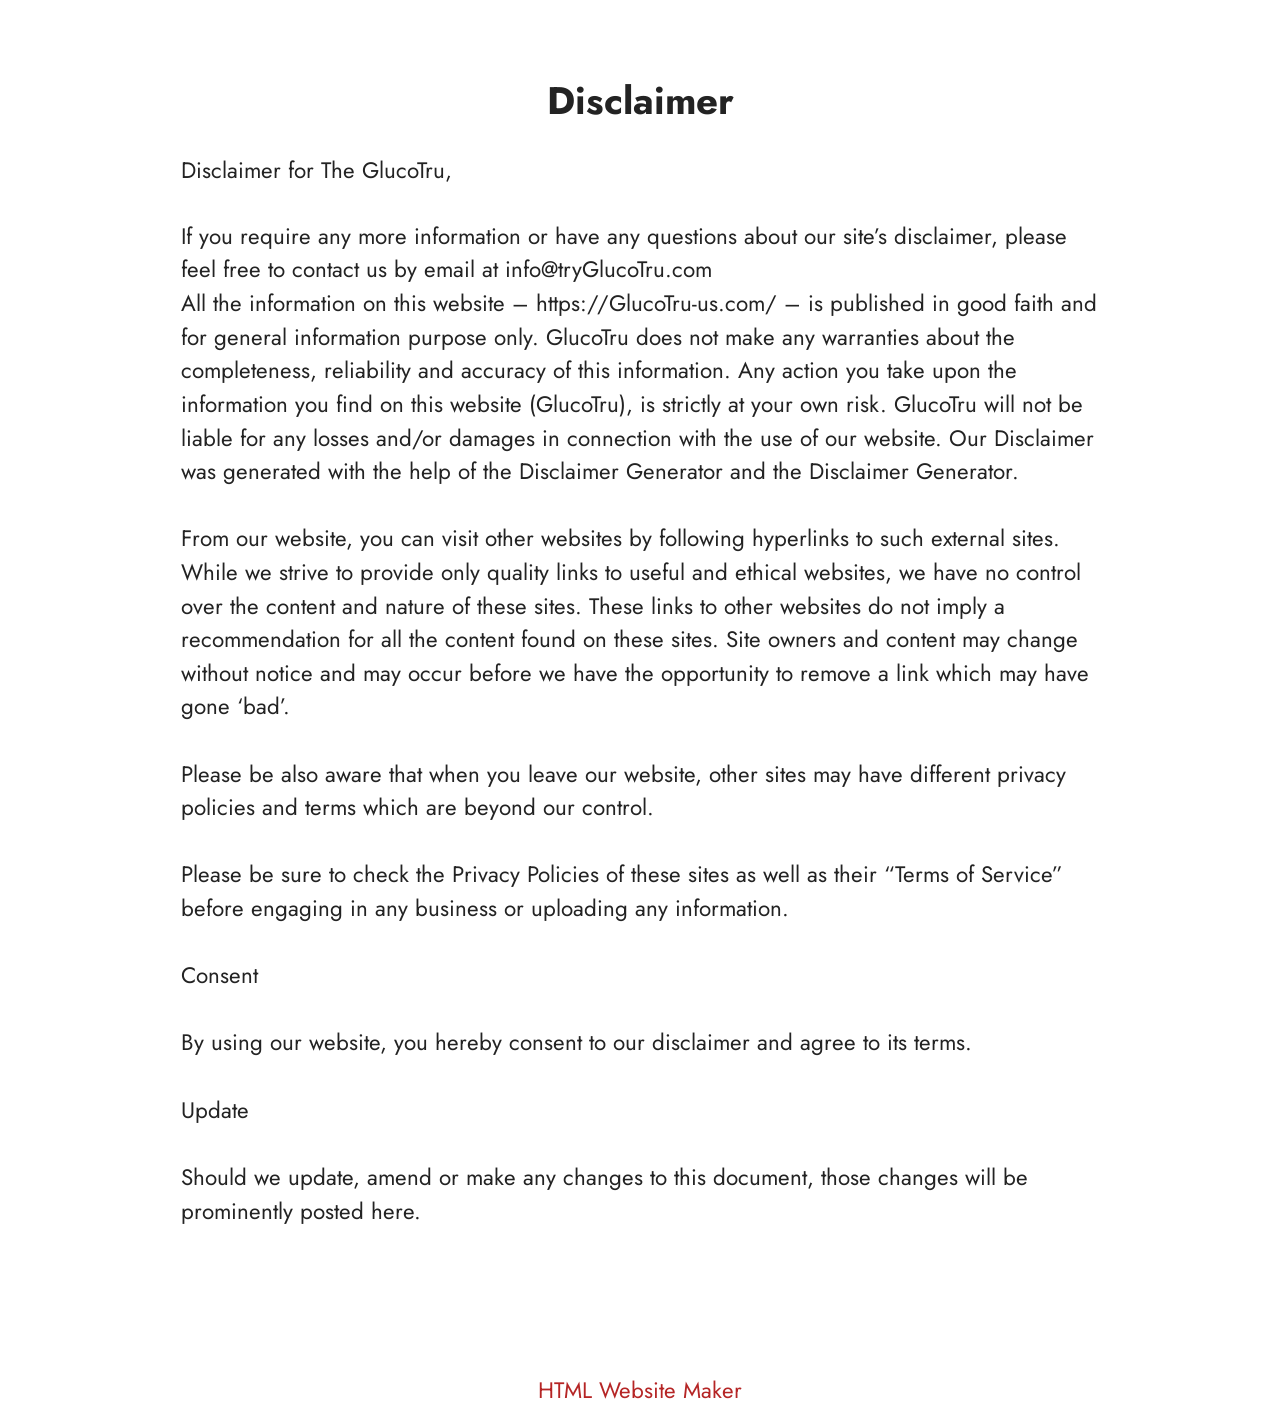
<file: Disclaimer.html>
<!DOCTYPE html>
<html  lang="en">
<head>
  <!-- Site made with Mobirise Website Builder v6.1.12, https://mobirise.com -->
  <meta charset="UTF-8">
  <meta http-equiv="X-UA-Compatible" content="IE=edge">
  <meta name="generator" content="Mobirise v6.1.12, mobirise.com">
  <meta name="twitter:card" content="summary_large_image"/>
  <meta name="twitter:image:src" content="https://www.mind-silence.com/Disclaimer.html">
  <meta property="og:image" content="https://www.mind-silence.com/Disclaimer.html">
  <meta name="twitter:title" content="Disclaimer">
  <meta name="viewport" content="width=device-width, initial-scale=1, minimum-scale=1">
  <link rel="shortcut icon" href="assets/images/sugar-defender-3-bottles.webp" type="image/x-icon">
  <meta name="description" content="Disclaimer For MindSilence">
  
  
  <title>Disclaimer</title>
  <link rel="stylesheet" href="assets/bootstrap/css/bootstrap.min.css">
  <link rel="stylesheet" href="assets/theme/css/style.css">
  <link rel="preload" href="https://fonts.googleapis.com/css?family=Jost:100,200,300,400,500,600,700,800,900,100i,200i,300i,400i,500i,600i,700i,800i,900i&display=swap" as="style" onload="this.onload=null;this.rel='stylesheet'">
  <noscript><link rel="stylesheet" href="https://fonts.googleapis.com/css?family=Jost:100,200,300,400,500,600,700,800,900,100i,200i,300i,400i,500i,600i,700i,800i,900i&display=swap"></noscript>
  <link rel="preload" as="style" href="assets/mobirise/css/mbr-additional.css?v=rENHPs"><link rel="stylesheet" href="assets/mobirise/css/mbr-additional.css?v=rENHPs" type="text/css">

  
  
  
</head>
<body>
  
  <section data-bs-version="5.1" class="content5 cid-tBuMj9hDkk" id="content5-1y">
    
    <div class="container">
        <div class="row justify-content-center">
            <div class="col-md-12 col-lg-10">
                <h3 class="mbr-section-title mbr-fonts-style mb-4 display-2">
                    <strong>Disclaimer</strong>
                </h3>
                <h4 class="mbr-section-subtitle mbr-fonts-style mb-4 display-5">Disclaimer for The GlucoTru,</h4>
                <p class="mbr-text mbr-fonts-style display-7">If you require any more information or have any questions about our site’s disclaimer, please feel free to contact us by email at info@tryGlucoTru.com
<br>All the information on this website – https://GlucoTru-us.com/ – is published in good faith and for general information purpose only. GlucoTru does not make any warranties about the completeness, reliability and accuracy of this information. Any action you take upon the information you find on this website (GlucoTru), is strictly at your own risk. GlucoTru will not be liable for any losses and/or damages in connection with the use of our website. Our Disclaimer was generated with the help of the Disclaimer Generator and the Disclaimer Generator.
<br>
<br>From our website, you can visit other websites by following hyperlinks to such external sites. While we strive to provide only quality links to useful and ethical websites, we have no control over the content and nature of these sites. These links to other websites do not imply a recommendation for all the content found on these sites. Site owners and content may change without notice and may occur before we have the opportunity to remove a link which may have gone ‘bad’.
<br>
<br>Please be also aware that when you leave our website, other sites may have different privacy policies and terms which are beyond our control.
<br>
<br>Please be sure to check the Privacy Policies of these sites as well as their “Terms of Service” before engaging in any business or uploading any information.
<br>
<br>Consent
<br>
<br>By using our website, you hereby consent to our disclaimer and agree to its terms.
<br>
<br>Update
<br>
<br>Should we update, amend or make any changes to this document, those changes will be prominently posted here.<br><br></p>
            </div>
        </div>
    </div>
</section><section class="display-7" style="padding: 0;align-items: center;justify-content: center;flex-wrap: wrap;    align-content: center;display: flex;position: relative;height: 4rem;"><a href="https://mobiri.se/4429519" style="flex: 1 1;height: 4rem;position: absolute;width: 100%;z-index: 1;"><img alt="" style="height: 4rem;" src="[data-uri]"></a><p style="margin: 0;text-align: center;" class="display-7">&#8204;</p><a style="z-index:1" href="https://mobirise.com/html-builder.html">HTML Website Maker</a></section><script src="assets/bootstrap/js/bootstrap.bundle.min.js"></script>  <script src="assets/smoothscroll/smooth-scroll.js"></script>  <script src="assets/ytplayer/index.js"></script>  <script src="assets/theme/js/script.js"></script>  
  
  
</body>
</html>
</file>
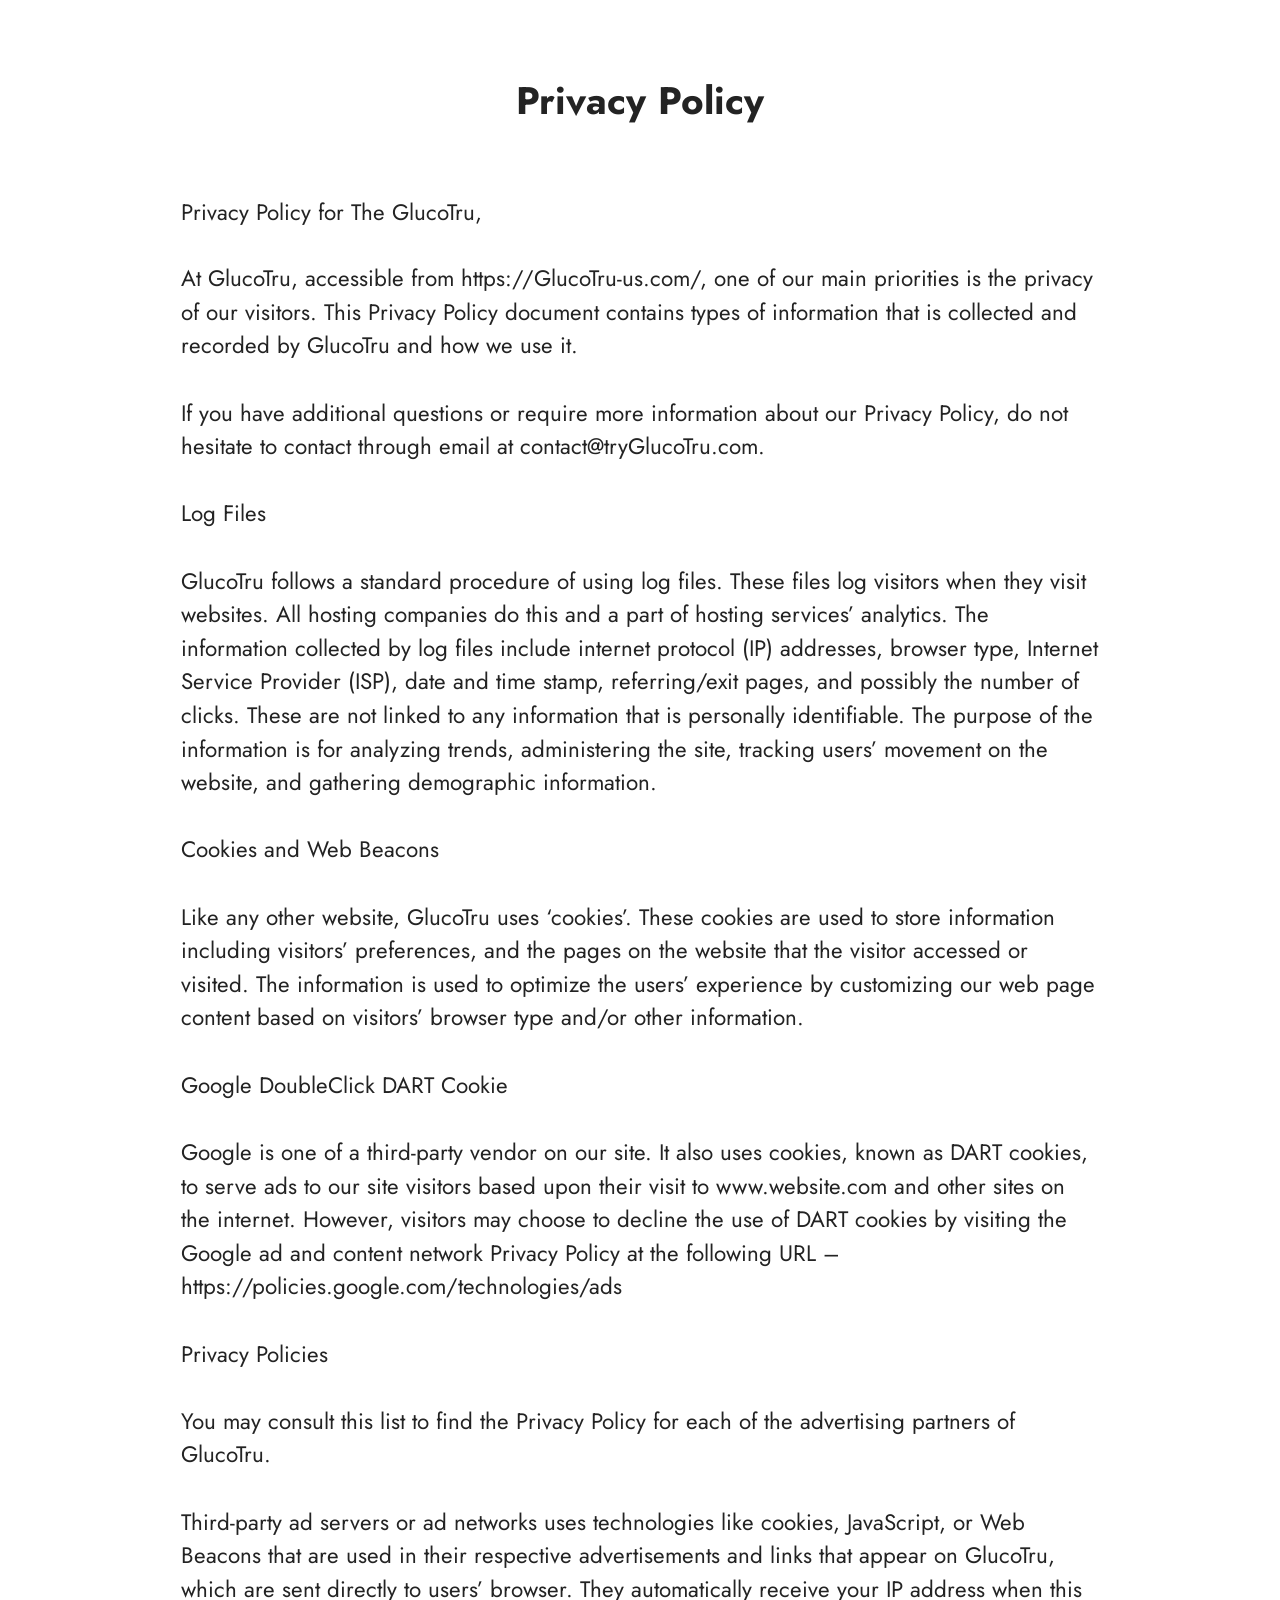
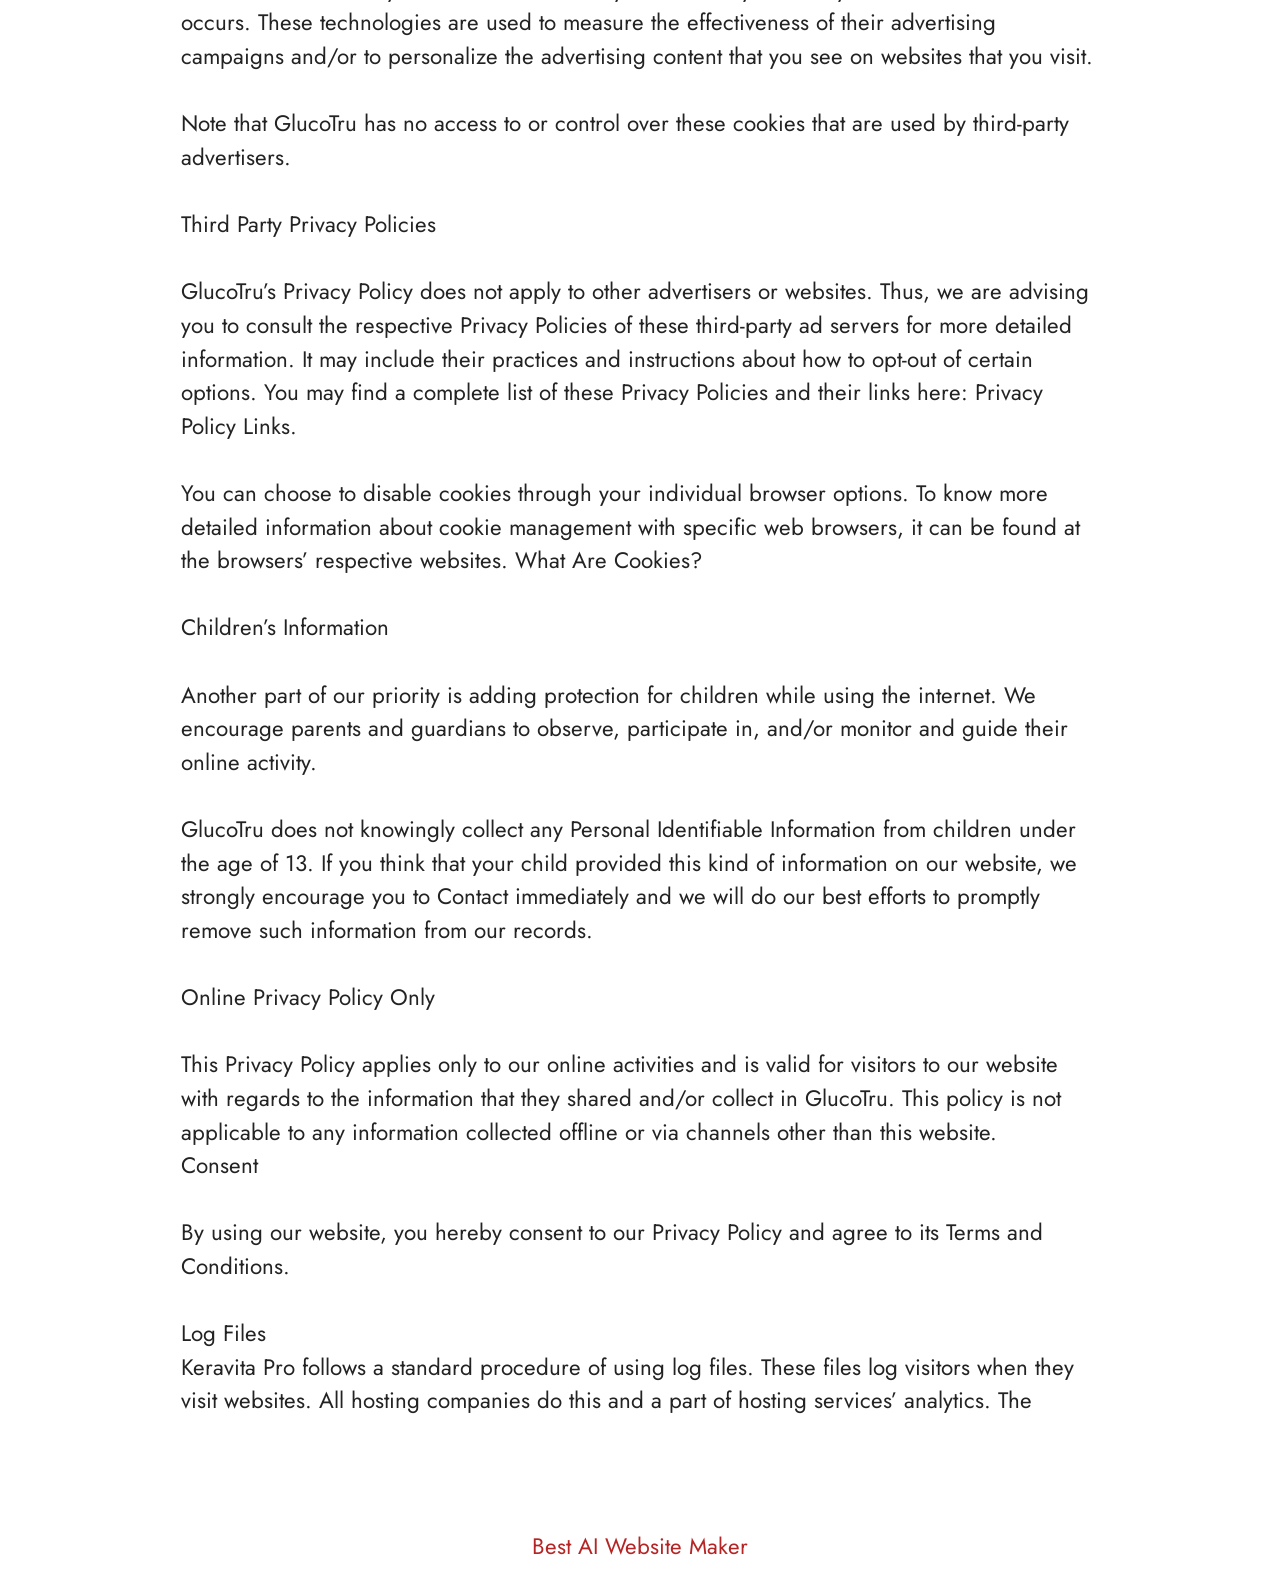
<file: privacy-policy.html>
<!DOCTYPE html>
<html  lang="en">
<head>
  <!-- Site made with Mobirise Website Builder v6.1.12, https://mobirise.com -->
  <meta charset="UTF-8">
  <meta http-equiv="X-UA-Compatible" content="IE=edge">
  <meta name="generator" content="Mobirise v6.1.12, mobirise.com">
  <meta name="twitter:card" content="summary_large_image"/>
  <meta name="twitter:image:src" content="https://getmindsilence.com/byg/privacy.php">
  <meta property="og:image" content="https://getmindsilence.com/byg/privacy.php">
  <meta name="twitter:title" content="Privacy Policy">
  <meta name="viewport" content="width=device-width, initial-scale=1, minimum-scale=1">
  <link rel="shortcut icon" href="assets/images/sugar-defender-3-bottles.webp" type="image/x-icon">
  <meta name="description" content="Privacy Policy For MindSilence">
  
  
  <title>Privacy Policy</title>
  <link rel="stylesheet" href="assets/bootstrap/css/bootstrap.min.css">
  <link rel="stylesheet" href="assets/theme/css/style.css">
  <link rel="preload" href="https://fonts.googleapis.com/css?family=Jost:100,200,300,400,500,600,700,800,900,100i,200i,300i,400i,500i,600i,700i,800i,900i&display=swap" as="style" onload="this.onload=null;this.rel='stylesheet'">
  <noscript><link rel="stylesheet" href="https://fonts.googleapis.com/css?family=Jost:100,200,300,400,500,600,700,800,900,100i,200i,300i,400i,500i,600i,700i,800i,900i&display=swap"></noscript>
  <link rel="preload" as="style" href="assets/mobirise/css/mbr-additional.css?v=KxkHCK"><link rel="stylesheet" href="assets/mobirise/css/mbr-additional.css?v=KxkHCK" type="text/css">

  
  
  
</head>
<body>
  
  <section data-bs-version="5.1" class="content5 cid-tBuMPzdHFY" id="content5-1z">
    
    <div class="container">
        <div class="row justify-content-center">
            <div class="col-md-12 col-lg-10">
                <h3 class="mbr-section-title mbr-fonts-style mb-4 display-2"><strong>Privacy Policy
</strong><div><strong><br></strong></div></h3>
                <h4 class="mbr-section-subtitle mbr-fonts-style mb-4 display-5">Privacy Policy for The GlucoTru,</h4>
                <p class="mbr-text mbr-fonts-style display-7">At GlucoTru, accessible from https://GlucoTru-us.com/, one of our main priorities is the privacy of our visitors. This Privacy Policy document contains types of information that is collected and recorded by GlucoTru and how we use it.
<br>
<br>If you have additional questions or require more information about our Privacy Policy, do not hesitate to contact through email at contact@tryGlucoTru.com.
<br>
<br>Log Files
<br>
<br>GlucoTru follows a standard procedure of using log files. These files log visitors when they visit websites. All hosting companies do this and a part of hosting services’ analytics. The information collected by log files include internet protocol (IP) addresses, browser type, Internet Service Provider (ISP), date and time stamp, referring/exit pages, and possibly the number of clicks. These are not linked to any information that is personally identifiable. The purpose of the information is for analyzing trends, administering the site, tracking users’ movement on the website, and gathering demographic information.
<br>
<br>Cookies and Web Beacons
<br>
<br>Like any other website, GlucoTru uses ‘cookies’. These cookies are used to store information including visitors’ preferences, and the pages on the website that the visitor accessed or visited. The information is used to optimize the users’ experience by customizing our web page content based on visitors’ browser type and/or other information.
<br>
<br>Google DoubleClick DART Cookie
<br>
<br>Google is one of a third-party vendor on our site. It also uses cookies, known as DART cookies, to serve ads to our site visitors based upon their visit to www.website.com and other sites on the internet. However, visitors may choose to decline the use of DART cookies by visiting the Google ad and content network Privacy Policy at the following URL – https://policies.google.com/technologies/ads
<br>
<br>Privacy Policies
<br>
<br>You may consult this list to find the Privacy Policy for each of the advertising partners of GlucoTru.
<br>
<br>Third-party ad servers or ad networks uses technologies like cookies, JavaScript, or Web Beacons that are used in their respective advertisements and links that appear on GlucoTru, which are sent directly to users’ browser. They automatically receive your IP address when this occurs. These technologies are used to measure the effectiveness of their advertising campaigns and/or to personalize the advertising content that you see on websites that you visit.
<br>
<br>Note that GlucoTru has no access to or control over these cookies that are used by third-party advertisers.
<br>
<br>Third Party Privacy Policies
<br>
<br>GlucoTru’s Privacy Policy does not apply to other advertisers or websites. Thus, we are advising you to consult the respective Privacy Policies of these third-party ad servers for more detailed information. It may include their practices and instructions about how to opt-out of certain options. You may find a complete list of these Privacy Policies and their links here: Privacy Policy Links.
<br>
<br>You can choose to disable cookies through your individual browser options. To know more detailed information about cookie management with specific web browsers, it can be found at the browsers’ respective websites. What Are Cookies?
<br>
<br>Children’s Information
<br>
<br>Another part of our priority is adding protection for children while using the internet. We encourage parents and guardians to observe, participate in, and/or monitor and guide their online activity.
<br>
<br>GlucoTru does not knowingly collect any Personal Identifiable Information from children under the age of 13. If you think that your child provided this kind of information on our website, we strongly encourage you to Contact immediately and we will do our best efforts to promptly remove such information from our records.
<br>
<br>Online Privacy Policy Only
<br>
<br>This Privacy Policy applies only to our online activities and is valid for visitors to our website with regards to the information that they shared and/or collect in GlucoTru. This policy is not applicable to any information collected offline or via channels other than this website.
<br>Consent
<br>
<br>By using our website, you hereby consent to our Privacy Policy and agree to its Terms and Conditions.<br>
<br>Log Files
<br>Keravita Pro follows a standard procedure of using log files. These files log visitors when they visit websites. All hosting companies do this and a part of hosting services’ analytics. The&nbsp;</p>
            </div>
        </div>
    </div>
</section><section class="display-7" style="padding: 0;align-items: center;justify-content: center;flex-wrap: wrap;    align-content: center;display: flex;position: relative;height: 4rem;"><a href="https://mobiri.se/4429519" style="flex: 1 1;height: 4rem;position: absolute;width: 100%;z-index: 1;"><img alt="" style="height: 4rem;" src="[data-uri]"></a><p style="margin: 0;text-align: center;" class="display-7">&#8204;</p><a style="z-index:1" href="https://mobirise.com/builder/ai-website-maker.html">Best AI Website Maker</a></section><script src="assets/bootstrap/js/bootstrap.bundle.min.js"></script>  <script src="assets/smoothscroll/smooth-scroll.js"></script>  <script src="assets/ytplayer/index.js"></script>  <script src="assets/theme/js/script.js"></script>  
  
  
</body>
</html>
</file>
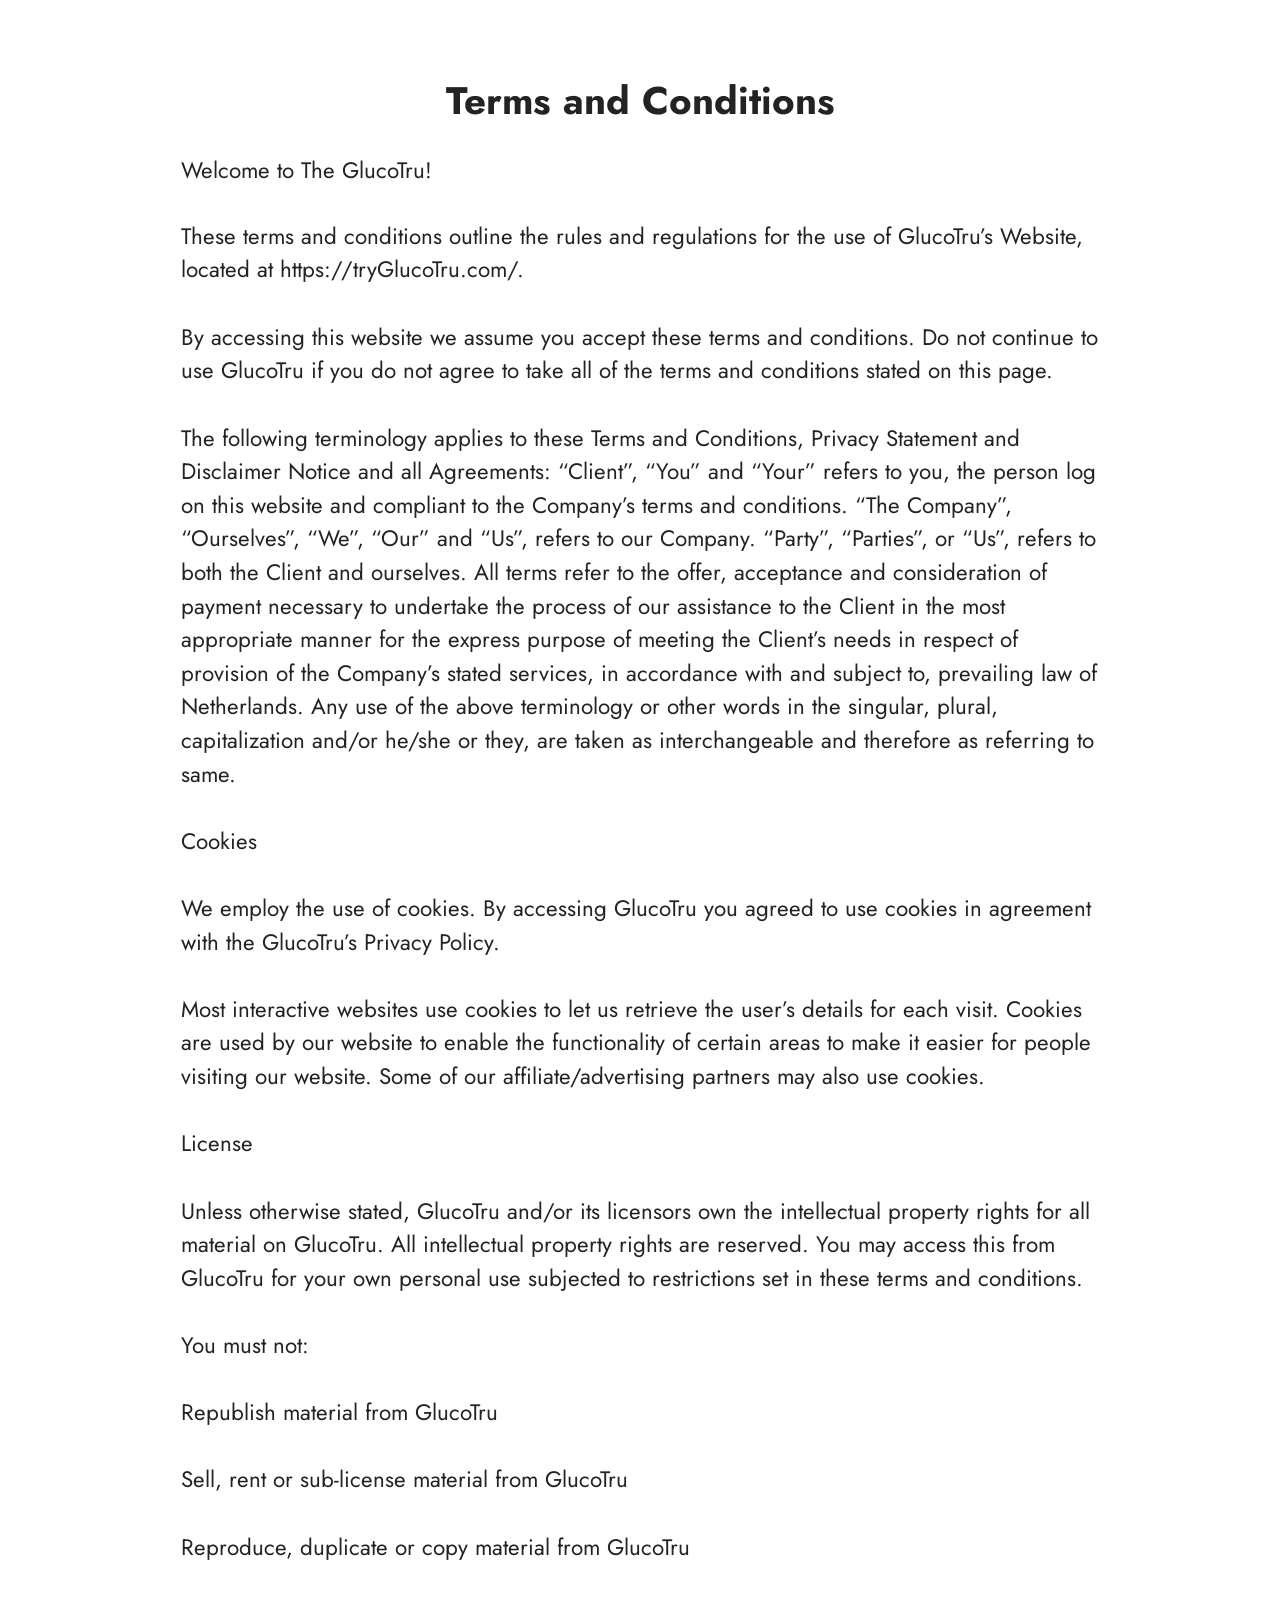
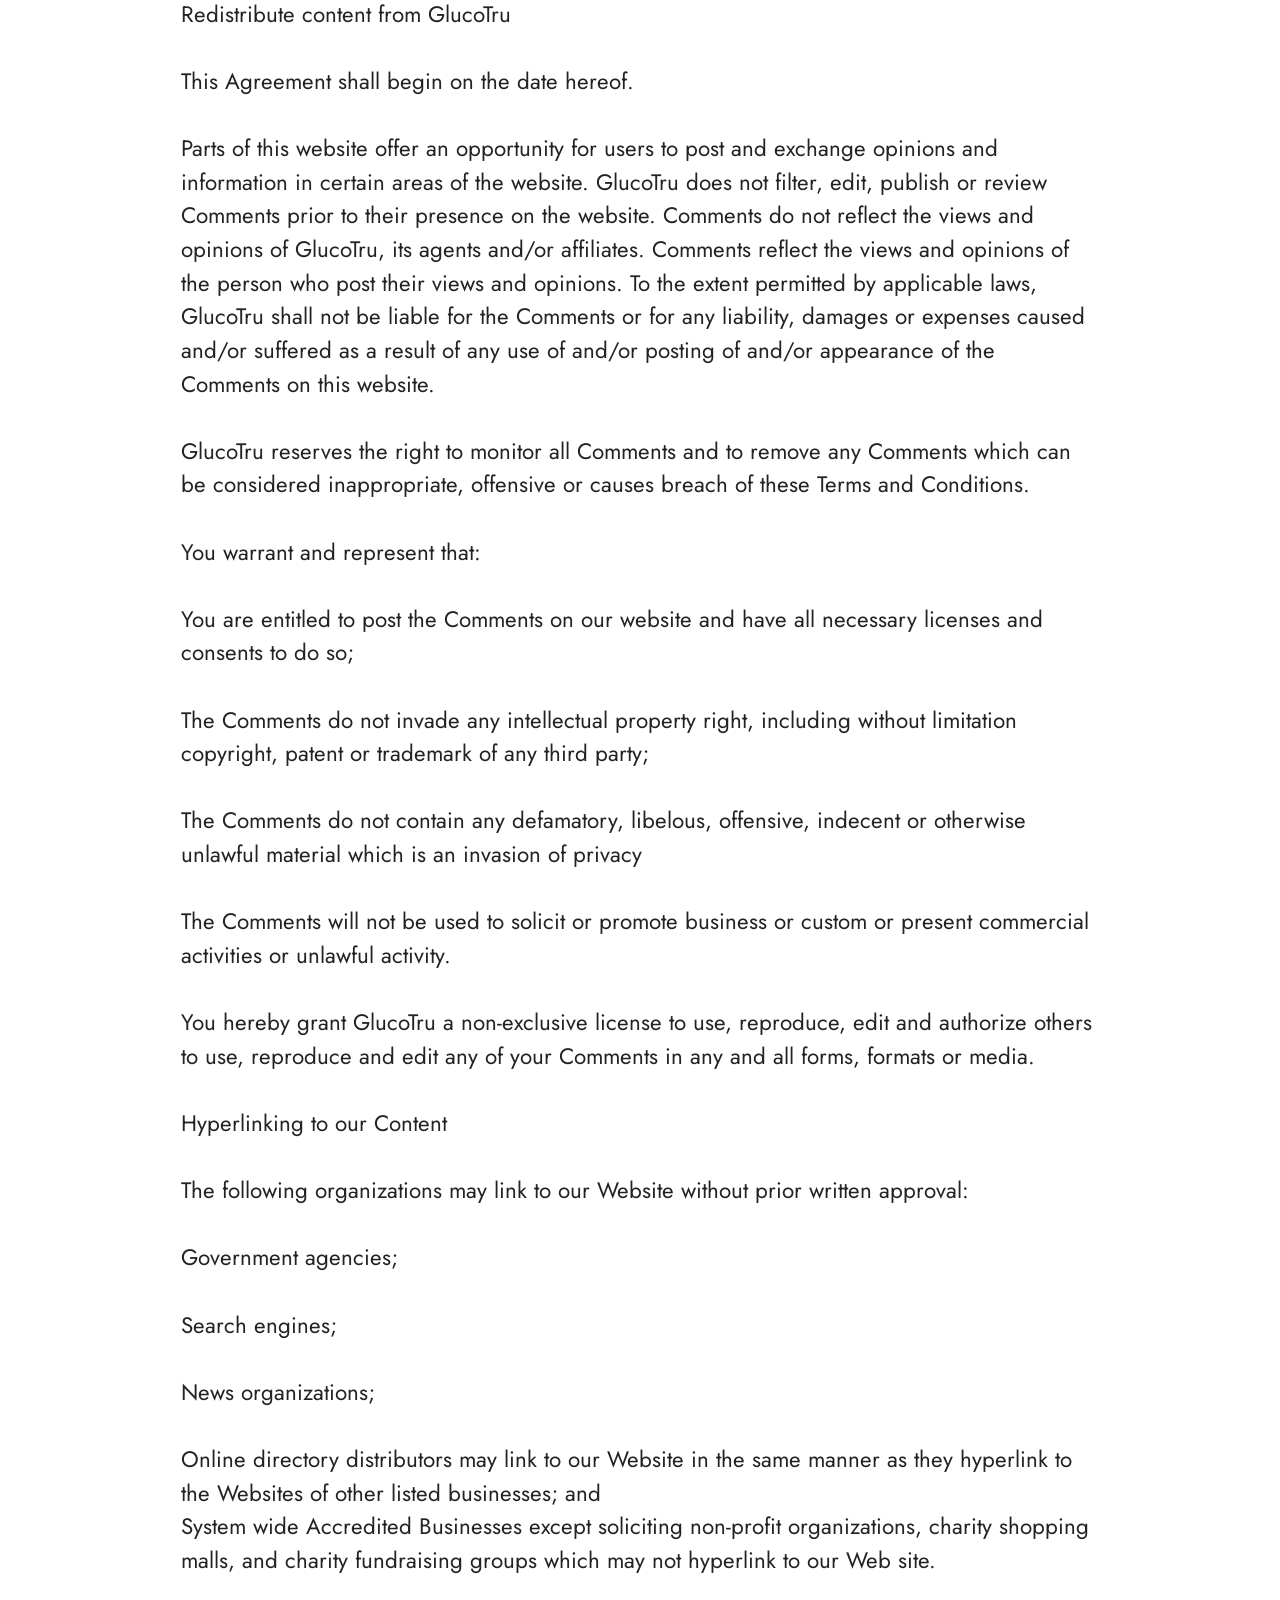
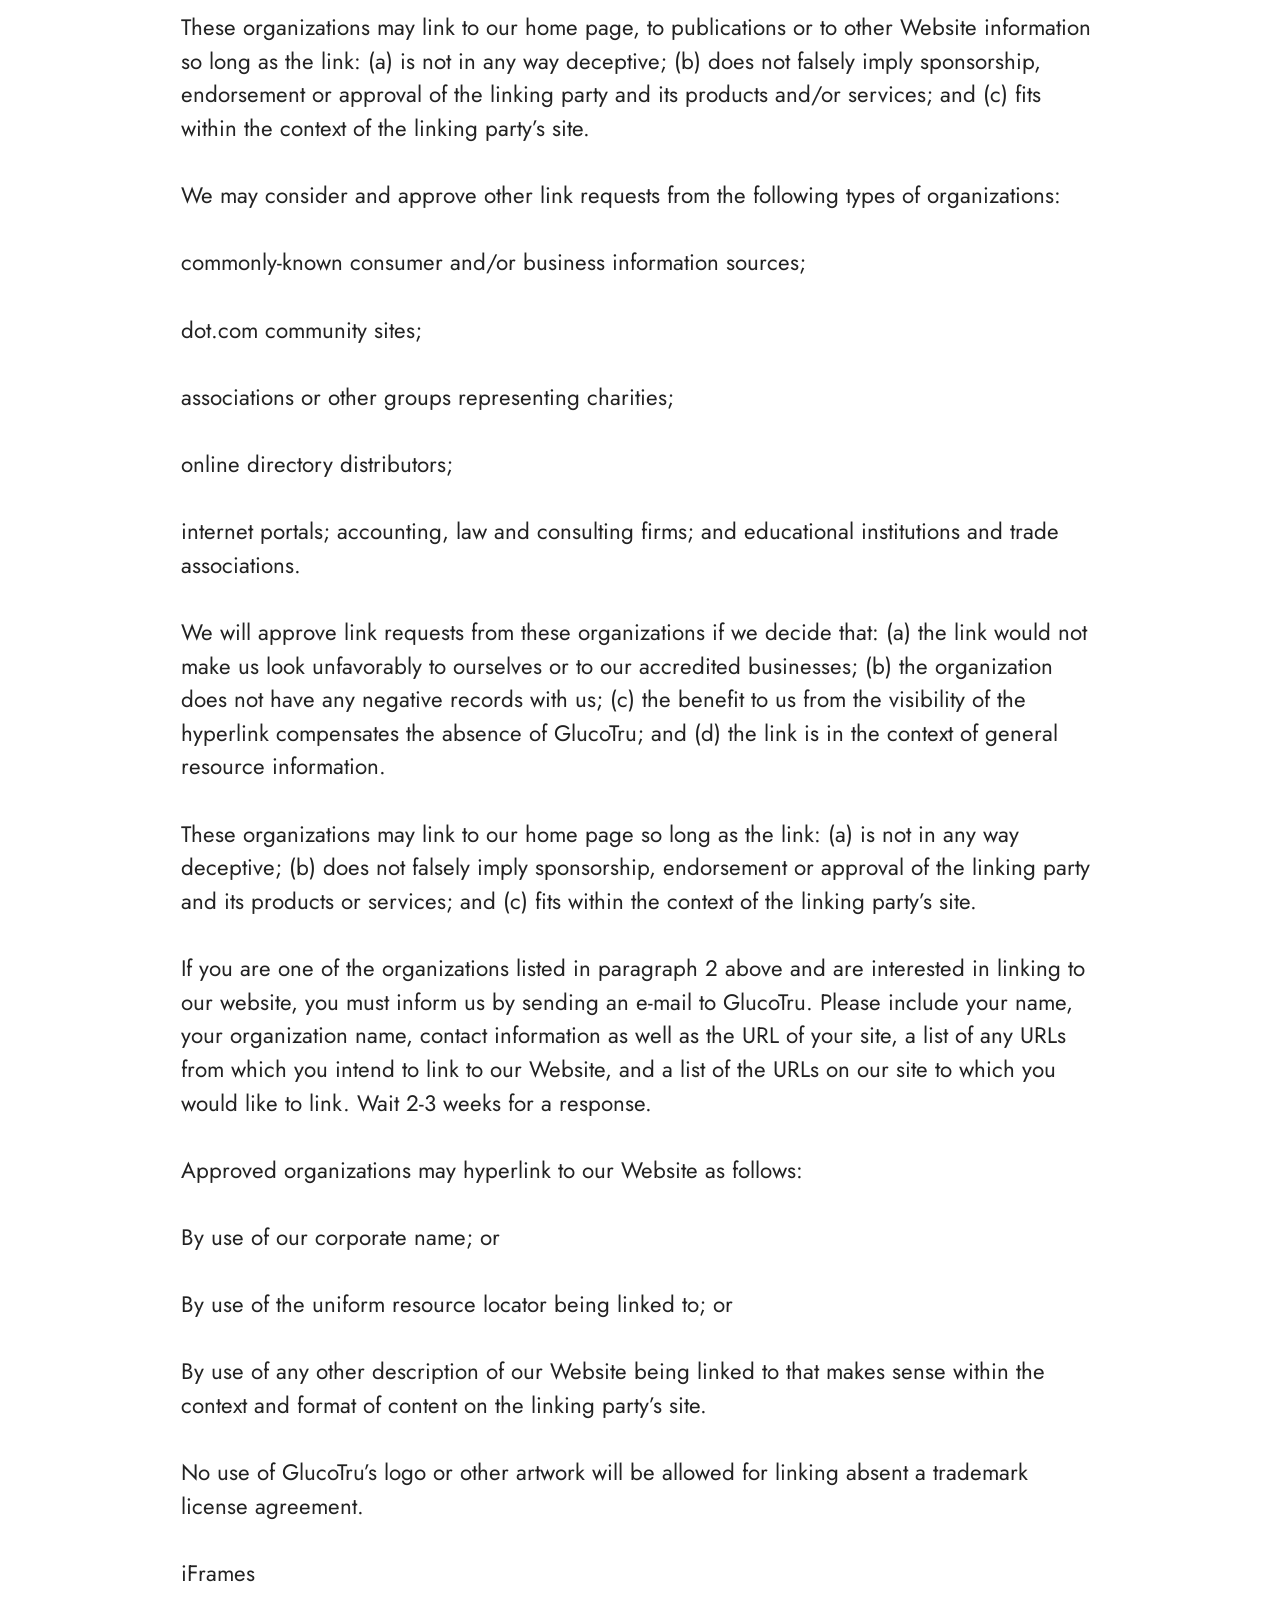
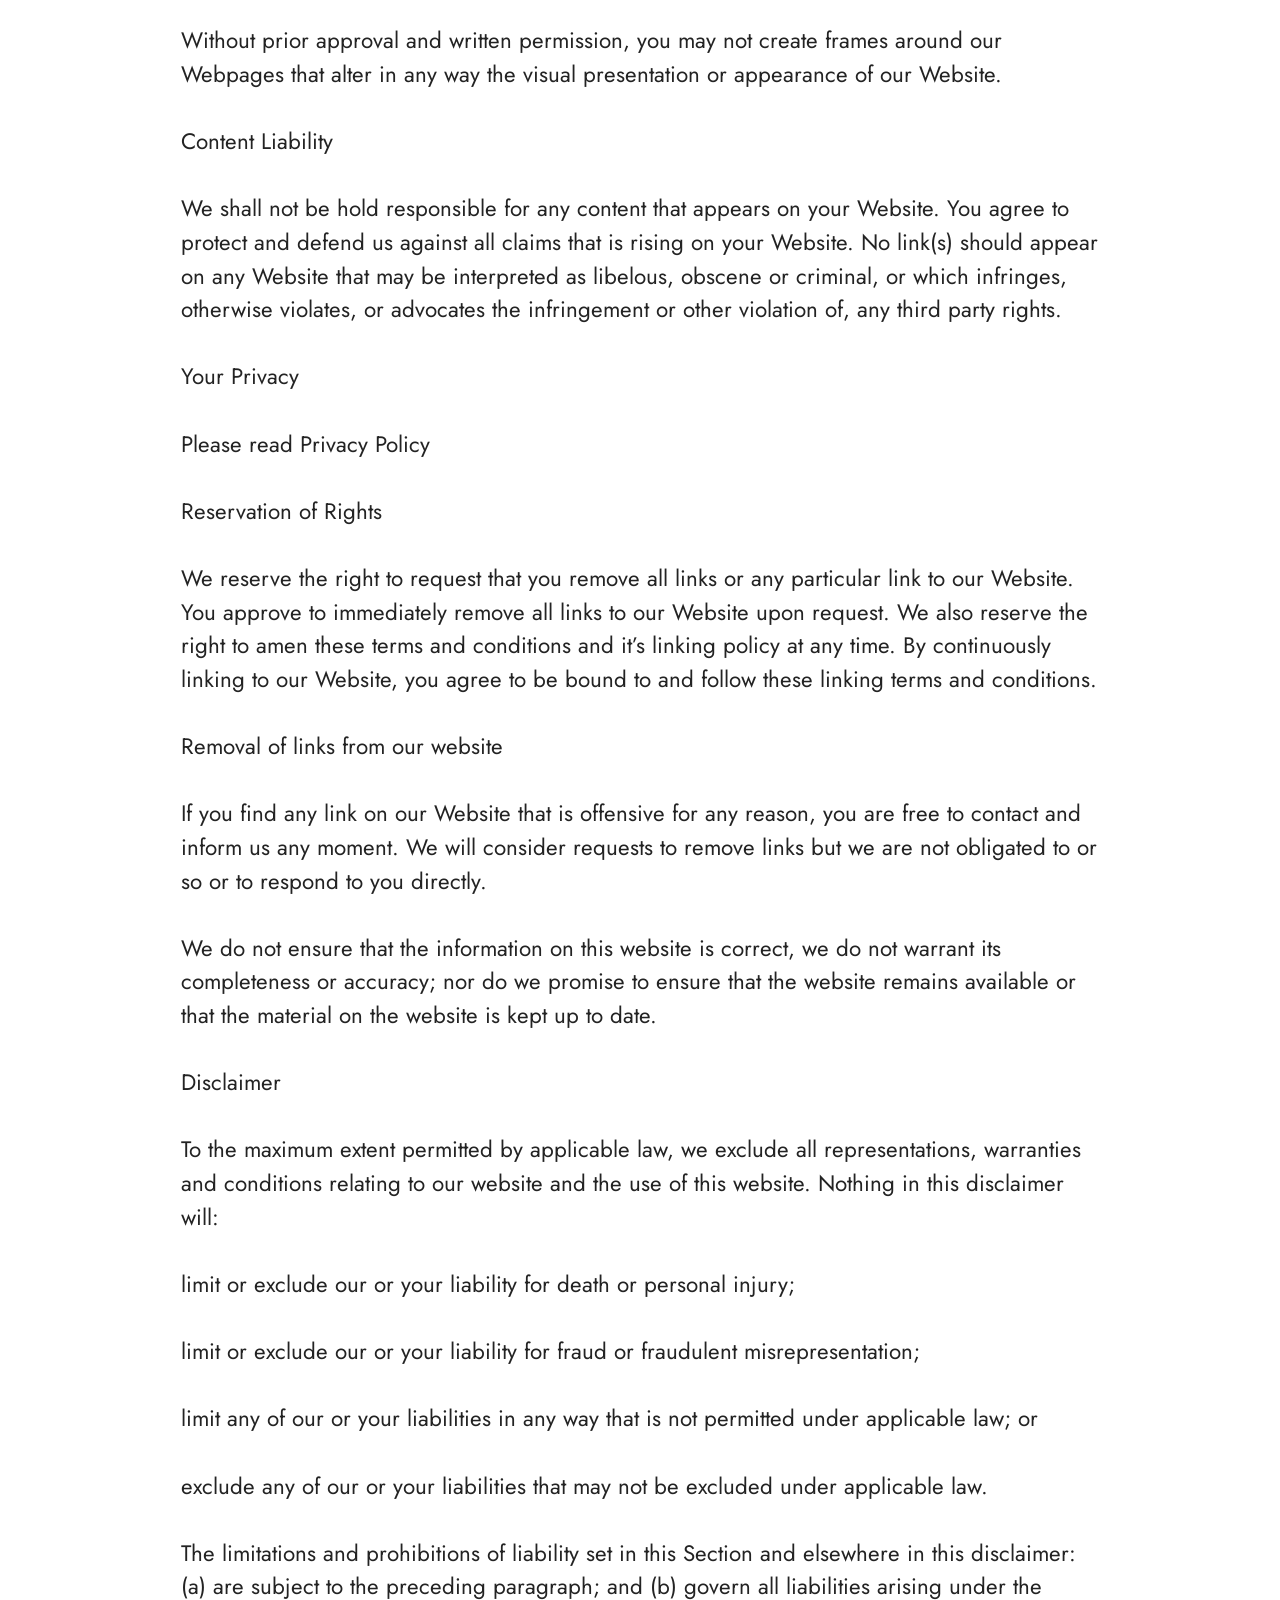
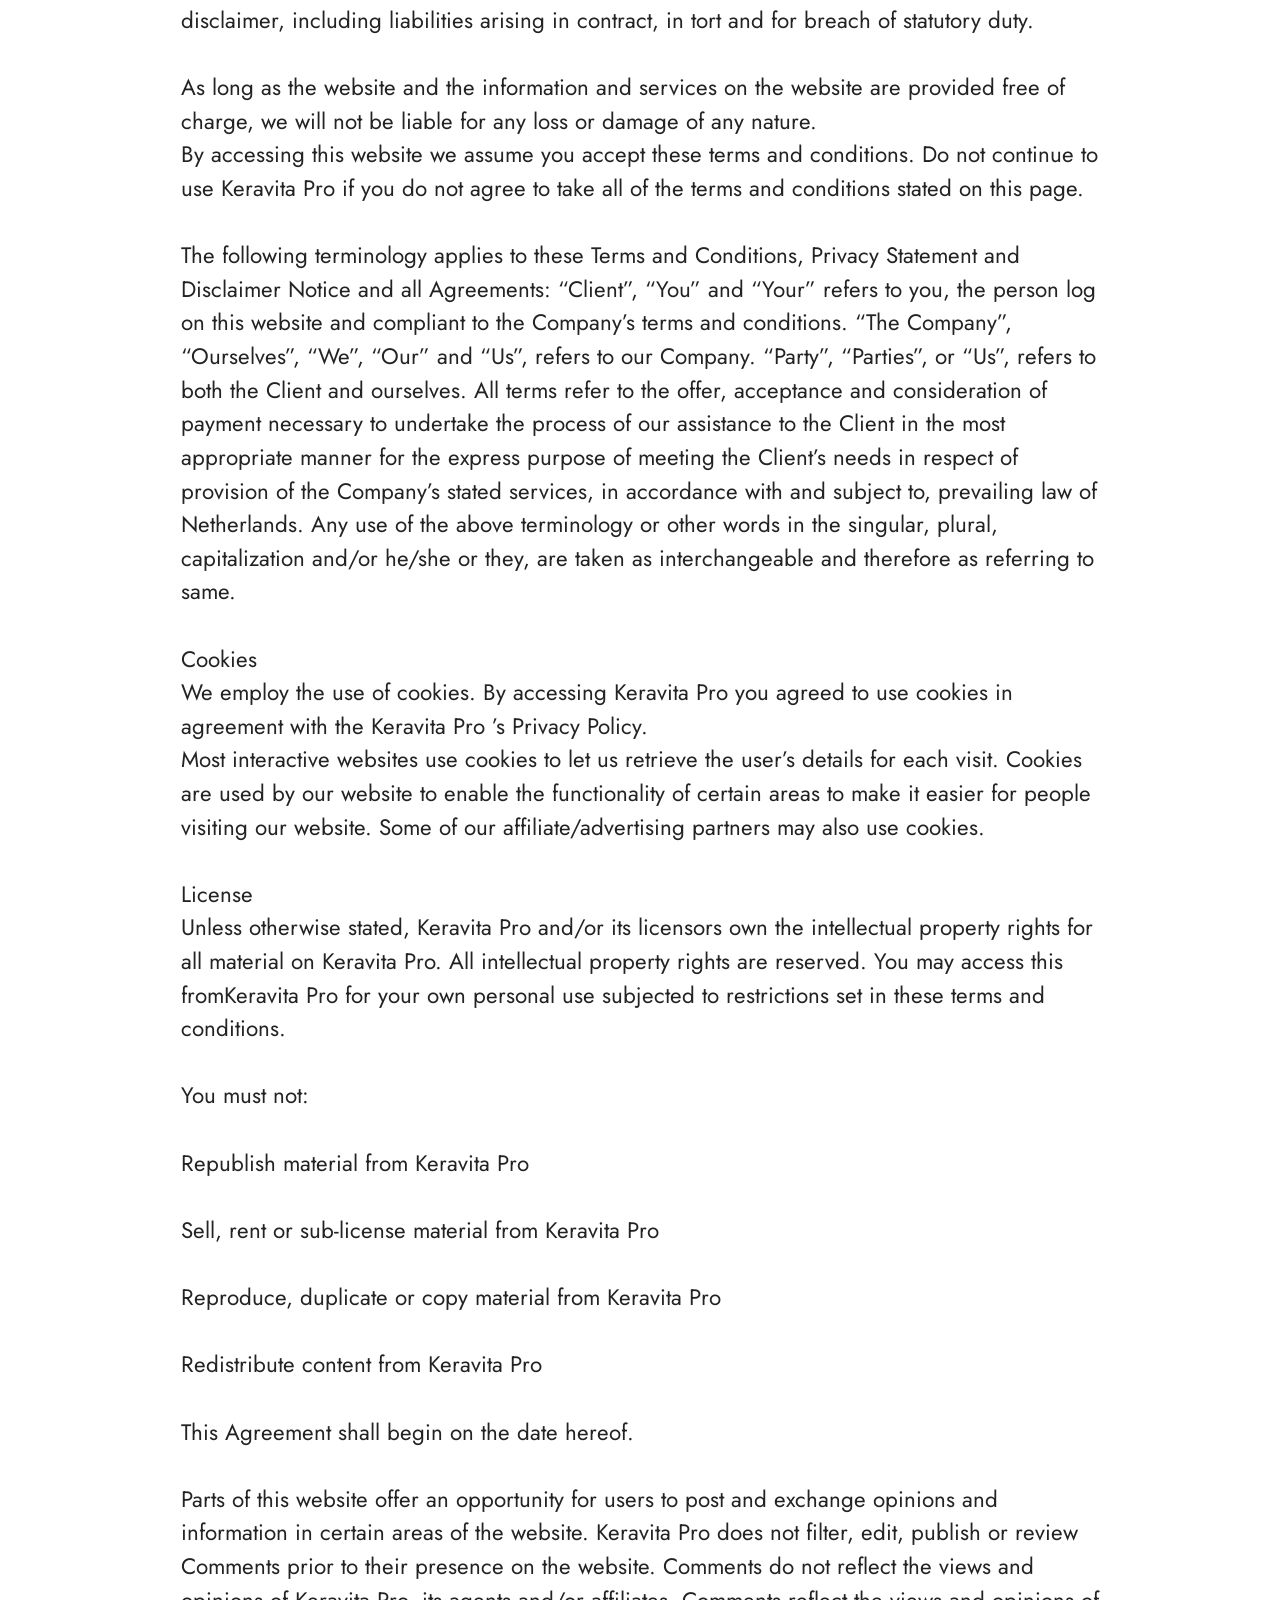
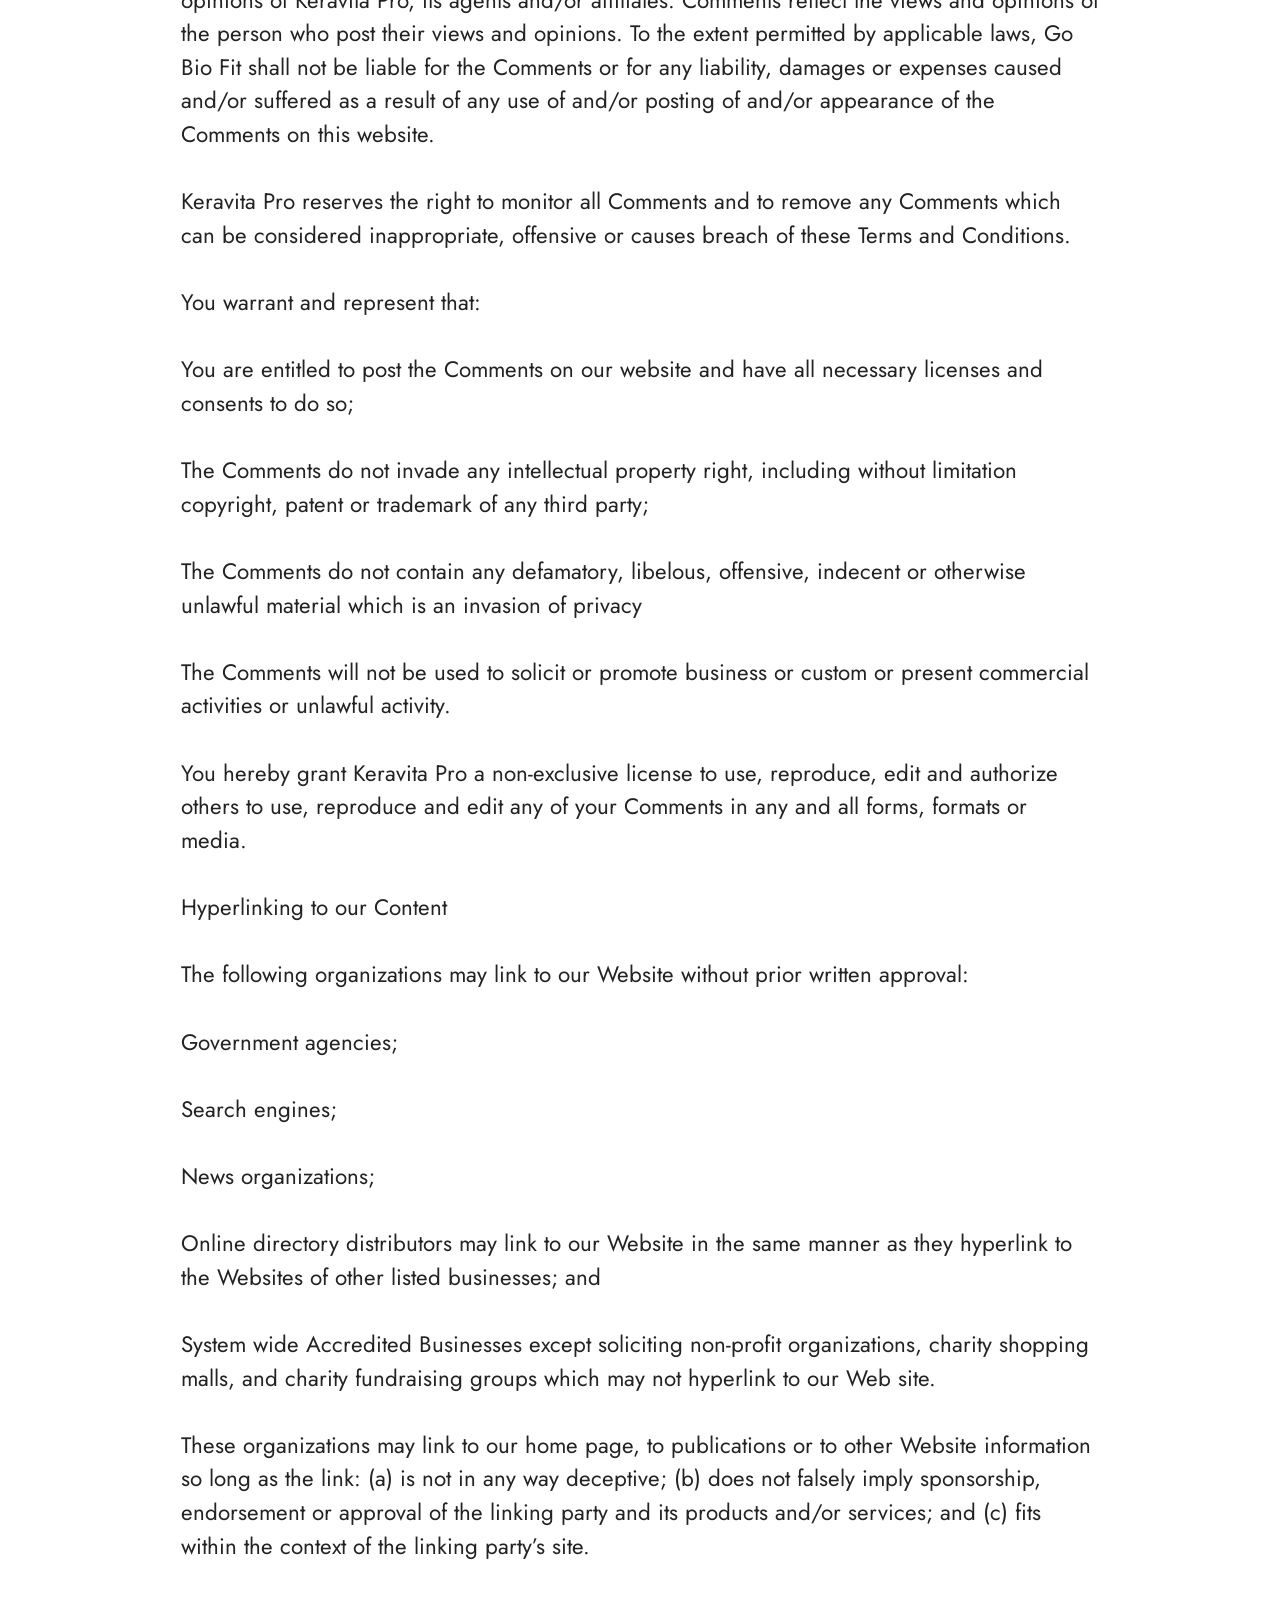
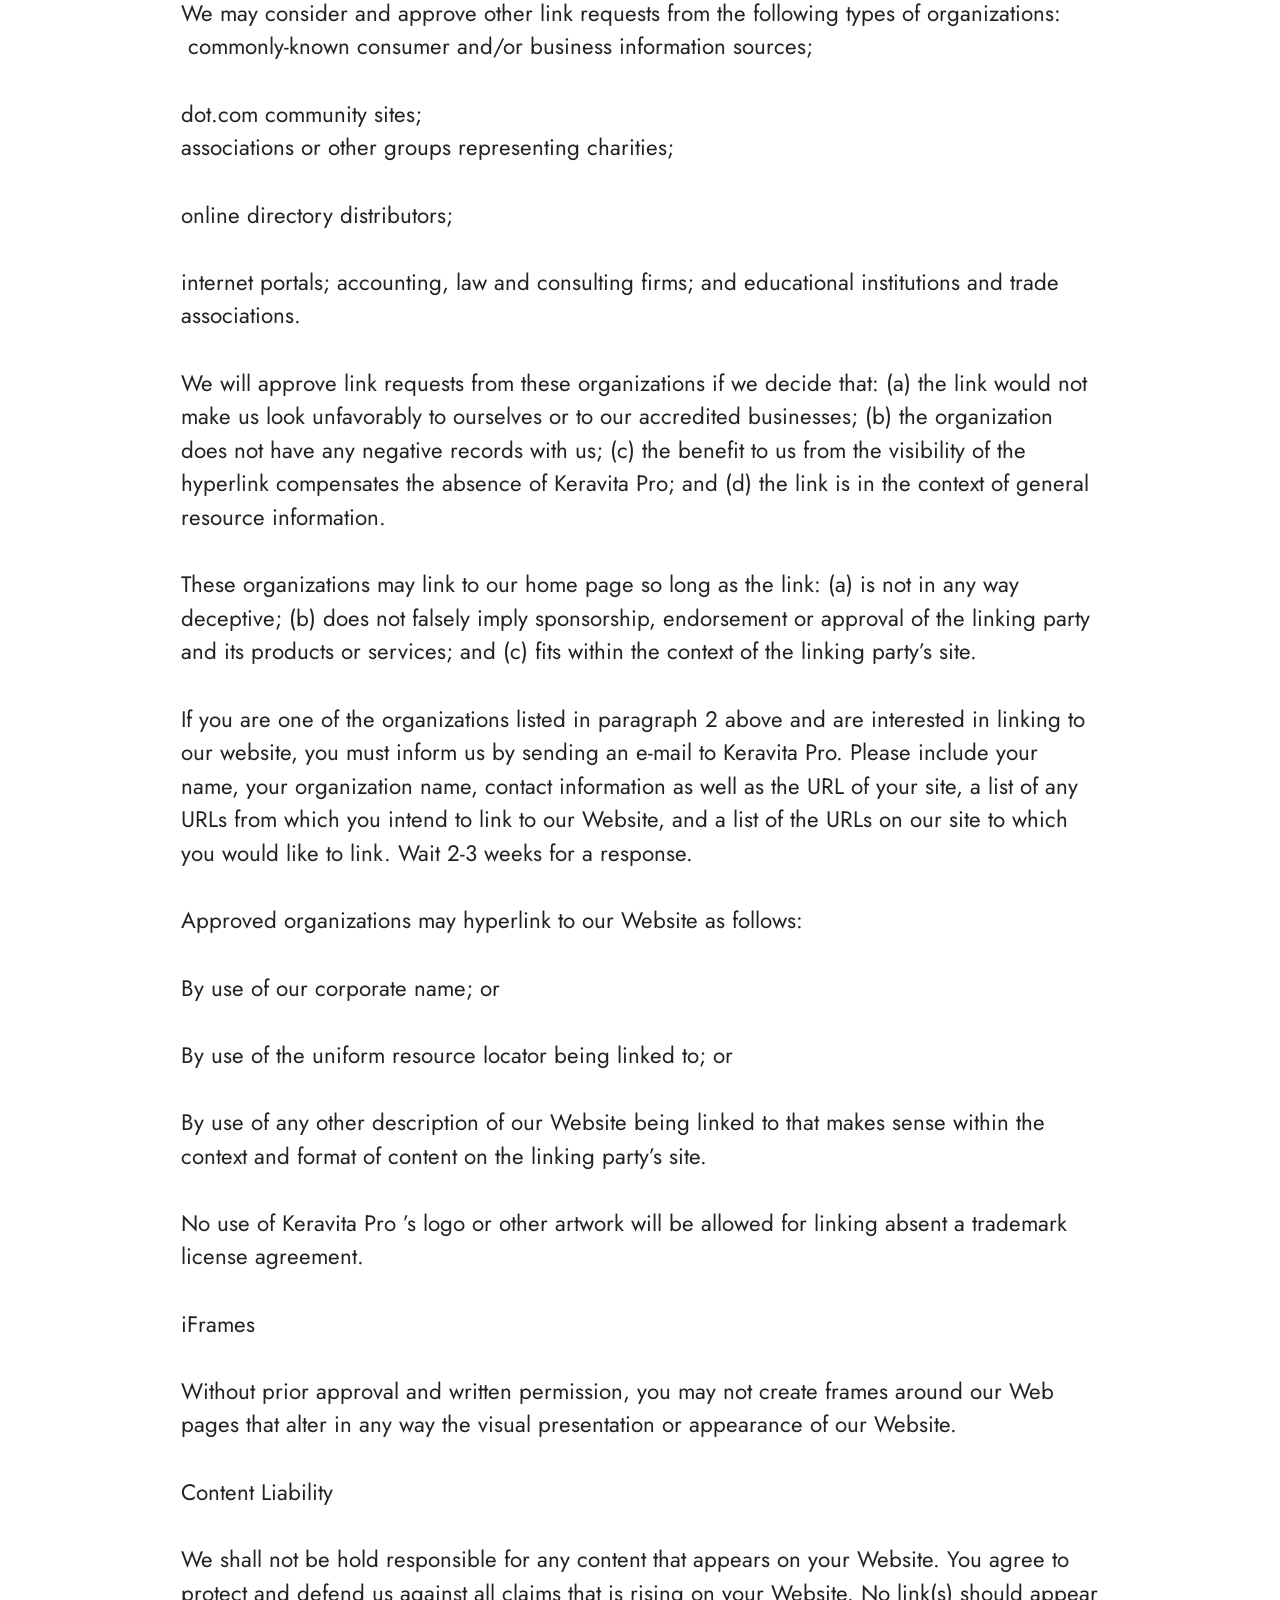
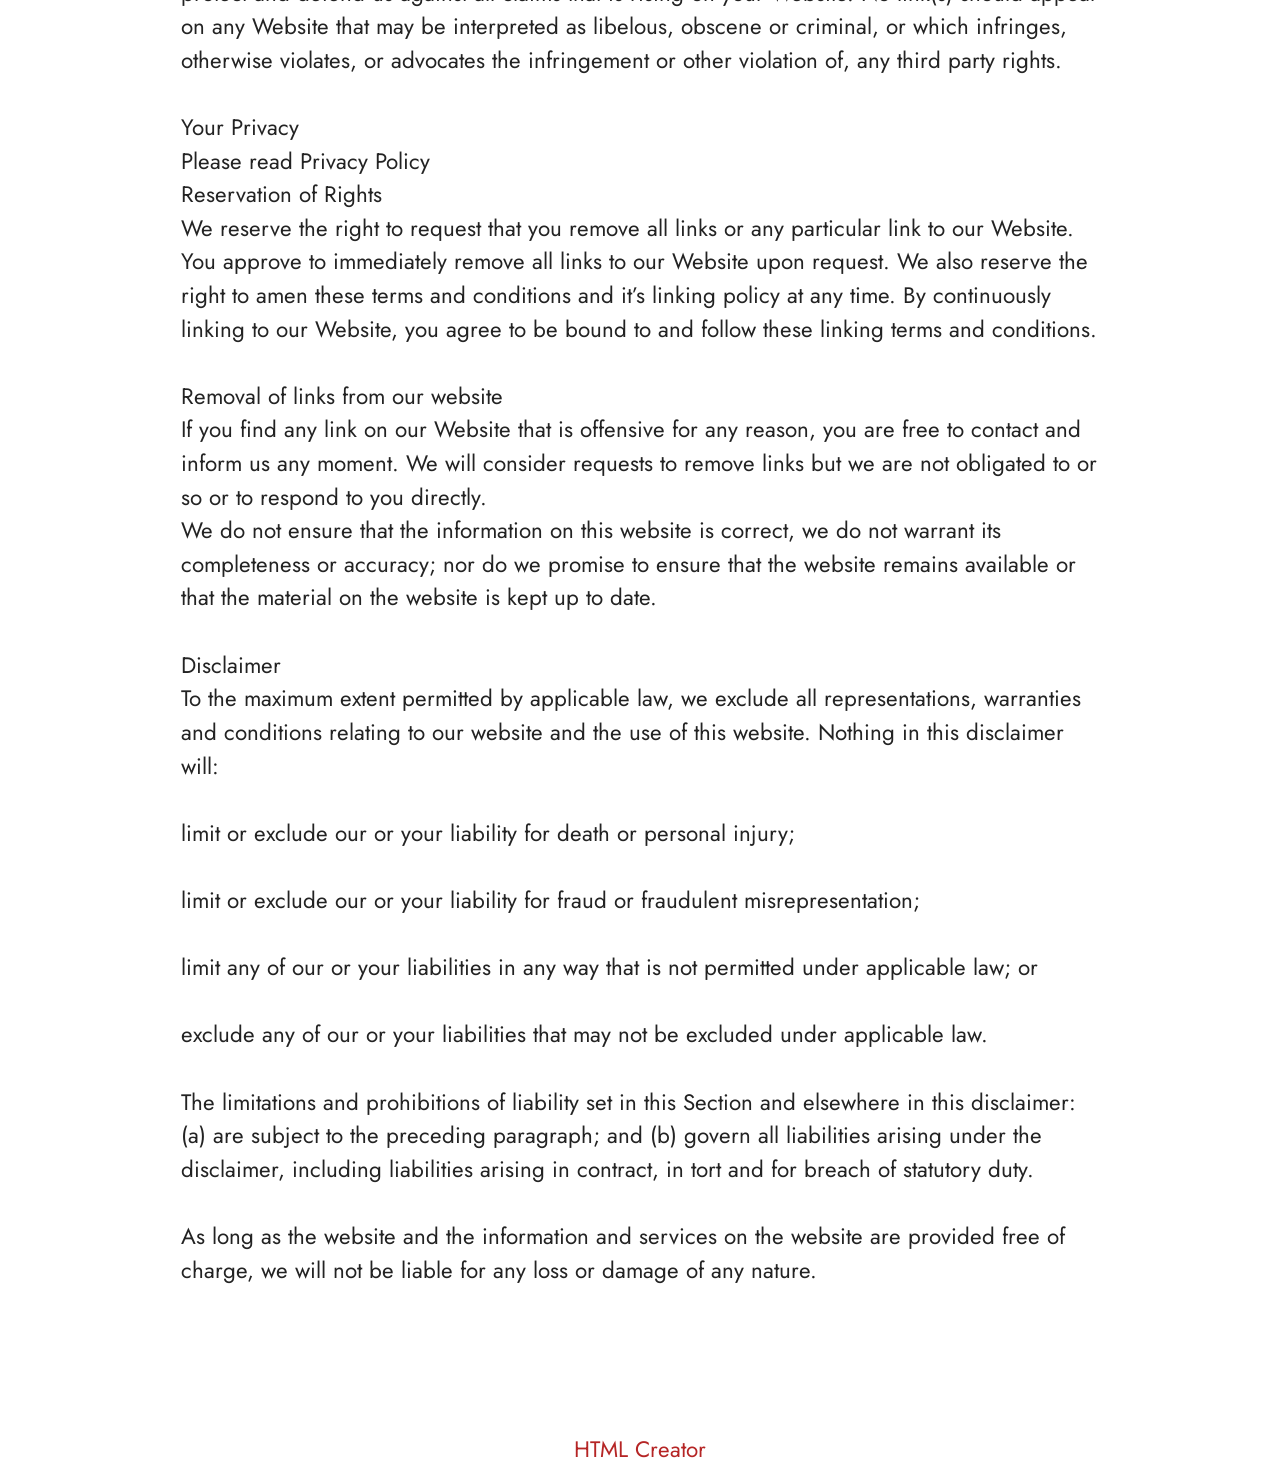
<file: Terms.html>
<!DOCTYPE html>
<html  lang="en">
<head>
  <!-- Site made with Mobirise Website Builder v6.1.12, https://mobirise.com -->
  <meta charset="UTF-8">
  <meta http-equiv="X-UA-Compatible" content="IE=edge">
  <meta name="generator" content="Mobirise v6.1.12, mobirise.com">
  <meta name="twitter:card" content="summary_large_image"/>
  <meta name="twitter:image:src" content="https://getmindsilence.com/byg/terms.php">
  <meta property="og:image" content="https://getmindsilence.com/byg/terms.php">
  <meta name="twitter:title" content="Terms">
  <meta name="viewport" content="width=device-width, initial-scale=1, minimum-scale=1">
  <link rel="shortcut icon" href="assets/images/sugar-defender-3-bottles.webp" type="image/x-icon">
  <meta name="description" content="Terms For MindSilence">
  
  
  <title>Terms</title>
  <link rel="stylesheet" href="assets/bootstrap/css/bootstrap.min.css">
  <link rel="stylesheet" href="assets/theme/css/style.css">
  <link rel="preload" href="https://fonts.googleapis.com/css?family=Jost:100,200,300,400,500,600,700,800,900,100i,200i,300i,400i,500i,600i,700i,800i,900i&display=swap" as="style" onload="this.onload=null;this.rel='stylesheet'">
  <noscript><link rel="stylesheet" href="https://fonts.googleapis.com/css?family=Jost:100,200,300,400,500,600,700,800,900,100i,200i,300i,400i,500i,600i,700i,800i,900i&display=swap"></noscript>
  <link rel="preload" as="style" href="assets/mobirise/css/mbr-additional.css?v=KR4MJf"><link rel="stylesheet" href="assets/mobirise/css/mbr-additional.css?v=KR4MJf" type="text/css">

  
  
  
</head>
<body>
  
  <section data-bs-version="5.1" class="content5 cid-tBuOj1XZ1f" id="content5-20">
    
    <div class="container">
        <div class="row justify-content-center">
            <div class="col-md-12 col-lg-10">
                <h3 class="mbr-section-title mbr-fonts-style mb-4 display-2"><strong>Terms and Conditions</strong></h3>
                <h4 class="mbr-section-subtitle mbr-fonts-style mb-4 display-5">Welcome to The GlucoTru!</h4>
                <p class="mbr-text mbr-fonts-style display-7">These terms and conditions outline the rules and regulations for the use of GlucoTru’s Website, located at https://tryGlucoTru.com/.
<br>
<br>By accessing this website we assume you accept these terms and conditions. Do not continue to use GlucoTru if you do not agree to take all of the terms and conditions stated on this page.
<br>
<br>The following terminology applies to these Terms and Conditions, Privacy Statement and Disclaimer Notice and all Agreements: “Client”, “You” and “Your” refers to you, the person log on this website and compliant to the Company’s terms and conditions. “The Company”, “Ourselves”, “We”, “Our” and “Us”, refers to our Company. “Party”, “Parties”, or “Us”, refers to both the Client and ourselves. All terms refer to the offer, acceptance and consideration of payment necessary to undertake the process of our assistance to the Client in the most appropriate manner for the express purpose of meeting the Client’s needs in respect of provision of the Company’s stated services, in accordance with and subject to, prevailing law of Netherlands. Any use of the above terminology or other words in the singular, plural, capitalization and/or he/she or they, are taken as interchangeable and therefore as referring to same.
<br>
<br>Cookies
<br>
<br>We employ the use of cookies. By accessing GlucoTru you agreed to use cookies in agreement with the GlucoTru’s Privacy Policy.
<br>
<br>Most interactive websites use cookies to let us retrieve the user’s details for each visit. Cookies are used by our website to enable the functionality of certain areas to make it easier for people visiting our website. Some of our affiliate/advertising partners may also use cookies.
<br>
<br>License
<br>
<br>Unless otherwise stated, GlucoTru and/or its licensors own the intellectual property rights for all material on GlucoTru. All intellectual property rights are reserved. You may access this from GlucoTru for your own personal use subjected to restrictions set in these terms and conditions.
<br>
<br>You must not:
<br>
<br>Republish material from GlucoTru
<br>
<br>Sell, rent or sub-license material from GlucoTru
<br>
<br>Reproduce, duplicate or copy material from GlucoTru
<br>
<br>Redistribute content from GlucoTru
<br>
<br>This Agreement shall begin on the date hereof.
<br>
<br>Parts of this website offer an opportunity for users to post and exchange opinions and information in certain areas of the website. GlucoTru does not filter, edit, publish or review Comments prior to their presence on the website. Comments do not reflect the views and opinions of GlucoTru, its agents and/or affiliates. Comments reflect the views and opinions of the person who post their views and opinions. To the extent permitted by applicable laws, GlucoTru shall not be liable for the Comments or for any liability, damages or expenses caused and/or suffered as a result of any use of and/or posting of and/or appearance of the Comments on this website.
<br>
<br>GlucoTru reserves the right to monitor all Comments and to remove any Comments which can be considered inappropriate, offensive or causes breach of these Terms and Conditions.
<br>
<br>You warrant and represent that:
<br>
<br>You are entitled to post the Comments on our website and have all necessary licenses and consents to do so;
<br>
<br>The Comments do not invade any intellectual property right, including without limitation copyright, patent or trademark of any third party;
<br>
<br>The Comments do not contain any defamatory, libelous, offensive, indecent or otherwise unlawful material which is an invasion of privacy
<br>
<br>The Comments will not be used to solicit or promote business or custom or present commercial activities or unlawful activity.
<br>
<br>You hereby grant GlucoTru a non-exclusive license to use, reproduce, edit and authorize others to use, reproduce and edit any of your Comments in any and all forms, formats or media.
<br>
<br>Hyperlinking to our Content
<br>
<br>The following organizations may link to our Website without prior written approval:
<br>
<br>Government agencies;
<br>
<br>Search engines;
<br>
<br>News organizations;
<br>
<br>Online directory distributors may link to our Website in the same manner as they hyperlink to the Websites of other listed businesses; and
<br>System wide Accredited Businesses except soliciting non-profit organizations, charity shopping malls, and charity fundraising groups which may not hyperlink to our Web site.
<br>
<br>These organizations may link to our home page, to publications or to other Website information so long as the link: (a) is not in any way deceptive; (b) does not falsely imply sponsorship, endorsement or approval of the linking party and its products and/or services; and (c) fits within the context of the linking party’s site.
<br>
<br>We may consider and approve other link requests from the following types of organizations:
<br>
<br>commonly-known consumer and/or business information sources;
<br>
<br>dot.com community sites;
<br>
<br>associations or other groups representing charities;
<br>
<br>online directory distributors;
<br>
<br>internet portals; accounting, law and consulting firms; and educational institutions and trade associations.
<br>
<br>We will approve link requests from these organizations if we decide that: (a) the link would not make us look unfavorably to ourselves or to our accredited businesses; (b) the organization does not have any negative records with us; (c) the benefit to us from the visibility of the hyperlink compensates the absence of GlucoTru; and (d) the link is in the context of general resource information.
<br>
<br>These organizations may link to our home page so long as the link: (a) is not in any way deceptive; (b) does not falsely imply sponsorship, endorsement or approval of the linking party and its products or services; and (c) fits within the context of the linking party’s site.
<br>
<br>If you are one of the organizations listed in paragraph 2 above and are interested in linking to our website, you must inform us by sending an e-mail to GlucoTru. Please include your name, your organization name, contact information as well as the URL of your site, a list of any URLs from which you intend to link to our Website, and a list of the URLs on our site to which you would like to link. Wait 2-3 weeks for a response.
<br>
<br>Approved organizations may hyperlink to our Website as follows:
<br>
<br>By use of our corporate name; or
<br>
<br>By use of the uniform resource locator being linked to; or
<br>
<br>By use of any other description of our Website being linked to that makes sense within the context and format of content on the linking party’s site.
<br>
<br>No use of GlucoTru’s logo or other artwork will be allowed for linking absent a trademark license agreement.
<br>
<br>iFrames
<br>
<br>Without prior approval and written permission, you may not create frames around our Webpages that alter in any way the visual presentation or appearance of our Website.
<br>
<br>Content Liability
<br>
<br>We shall not be hold responsible for any content that appears on your Website. You agree to protect and defend us against all claims that is rising on your Website. No link(s) should appear on any Website that may be interpreted as libelous, obscene or criminal, or which infringes, otherwise violates, or advocates the infringement or other violation of, any third party rights.
<br>
<br>Your Privacy
<br>
<br>Please read Privacy Policy
<br>
<br>Reservation of Rights
<br>
<br>We reserve the right to request that you remove all links or any particular link to our Website. You approve to immediately remove all links to our Website upon request. We also reserve the right to amen these terms and conditions and it’s linking policy at any time. By continuously linking to our Website, you agree to be bound to and follow these linking terms and conditions.
<br>
<br>Removal of links from our website
<br>
<br>If you find any link on our Website that is offensive for any reason, you are free to contact and inform us any moment. We will consider requests to remove links but we are not obligated to or so or to respond to you directly.
<br>
<br>We do not ensure that the information on this website is correct, we do not warrant its completeness or accuracy; nor do we promise to ensure that the website remains available or that the material on the website is kept up to date.
<br>
<br>Disclaimer
<br>
<br>To the maximum extent permitted by applicable law, we exclude all representations, warranties and conditions relating to our website and the use of this website. Nothing in this disclaimer will:
<br>
<br>limit or exclude our or your liability for death or personal injury;
<br>
<br>limit or exclude our or your liability for fraud or fraudulent misrepresentation;
<br>
<br>limit any of our or your liabilities in any way that is not permitted under applicable law; or
<br>
<br>exclude any of our or your liabilities that may not be excluded under applicable law.
<br>
<br>The limitations and prohibitions of liability set in this Section and elsewhere in this disclaimer: (a) are subject to the preceding paragraph; and (b) govern all liabilities arising under the disclaimer, including liabilities arising in contract, in tort and for breach of statutory duty.
<br>
<br>As long as the website and the information and services on the website are provided free of charge, we will not be liable for any loss or damage of any nature.<br>By accessing this website we assume you accept these terms and conditions. Do not continue to use Keravita Pro if you do not agree to take all of the terms and conditions stated on this page.
<br><br>The following terminology applies to these Terms and Conditions, Privacy Statement and Disclaimer Notice and all Agreements: “Client”, “You” and “Your” refers to you, the person log on this website and compliant to the Company’s terms and conditions. “The Company”, “Ourselves”, “We”, “Our” and “Us”, refers to our Company. “Party”, “Parties”, or “Us”, refers to both the Client and ourselves. All terms refer to the offer, acceptance and consideration of payment necessary to undertake the process of our assistance to the Client in the most appropriate manner for the express purpose of meeting the Client’s needs in respect of provision of the Company’s stated services, in accordance with and subject to, prevailing law of Netherlands. Any use of the above terminology or other words in the singular, plural, capitalization and/or he/she or they, are taken as interchangeable and therefore as referring to same.
<br><br>Cookies<br>We employ the use of cookies. By accessing Keravita Pro you agreed to use cookies in agreement with the Keravita Pro ’s Privacy Policy.<br>Most interactive websites use cookies to let us retrieve the user’s details for each visit. Cookies are used by our website to enable the functionality of certain areas to make it easier for people visiting our website. Some of our affiliate/advertising partners may also use cookies.
<br><br>License
<br>Unless otherwise stated, Keravita Pro and/or its licensors own the intellectual property rights for all material on Keravita Pro. All intellectual property rights are reserved. You may access this fromKeravita Pro for your own personal use subjected to restrictions set in these terms and conditions.
<br><br>You must not:
<br><br>Republish material from Keravita Pro
<br>
<br>Sell, rent or sub-license material from Keravita Pro
<br><br>Reproduce, duplicate or copy material from Keravita Pro
<br><br>Redistribute content from Keravita Pro
<br><br>This Agreement shall begin on the date hereof.
<br><br>Parts of this website offer an opportunity for users to post and exchange opinions and information in certain areas of the website. Keravita Pro does not filter, edit, publish or review Comments prior to their presence on the website. Comments do not reflect the views and opinions of Keravita Pro, its agents and/or affiliates. Comments reflect the views and opinions of the person who post their views and opinions. To the extent permitted by applicable laws, Go Bio Fit shall not be liable for the Comments or for any liability, damages or expenses caused and/or suffered as a result of any use of and/or posting of and/or appearance of the Comments on this website.
<br>
<br>Keravita Pro reserves the right to monitor all Comments and to remove any Comments which can be considered inappropriate, offensive or causes breach of these Terms and Conditions.
<br><br>You warrant and represent that:
<br>
<br>You are entitled to post the Comments on our website and have all necessary licenses and consents to do so;<br><br>The Comments do not invade any intellectual property right, including without limitation copyright, patent or trademark of any third party;
<br><br>The Comments do not contain any defamatory, libelous, offensive, indecent or otherwise unlawful material which is an invasion of privacy
<br><br>The Comments will not be used to solicit or promote business or custom or present commercial activities or unlawful activity.
<br><br>You hereby grant Keravita Pro a non-exclusive license to use, reproduce, edit and authorize others to use, reproduce and edit any of your Comments in any and all forms, formats or media.
<br><br>Hyperlinking to our Content
<br><br>The following organizations may link to our Website without prior written approval:
<br><br>Government agencies;
<br>
<br>Search engines;
<br><br>News organizations;
<br><br>Online directory distributors may link to our Website in the same manner as they hyperlink to the Websites of other listed businesses; and
<br><br>System wide Accredited Businesses except soliciting non-profit organizations, charity shopping malls, and charity fundraising groups which may not hyperlink to our Web site.
<br><br>These organizations may link to our home page, to publications or to other Website information so long as the link: (a) is not in any way deceptive; (b) does not falsely imply sponsorship, endorsement or approval of the linking party and its products and/or services; and (c) fits within the context of the linking party’s site.
<br><br>We may consider and approve other link requests from the following types of organizations:
<br>&nbsp;commonly-known consumer and/or business information sources;
<br><br>dot.com community sites;
<br>associations or other groups representing charities;<br><br>online directory distributors;
<br><br>internet portals; accounting, law and consulting firms; and educational institutions and trade associations.
<br>
<br>We will approve link requests from these organizations if we decide that: (a) the link would not make us look unfavorably to ourselves or to our accredited businesses; (b) the organization does not have any negative records with us; (c) the benefit to us from the visibility of the hyperlink compensates the absence of Keravita Pro; and (d) the link is in the context of general resource information.
<br><br>These organizations may link to our home page so long as the link: (a) is not in any way deceptive; (b) does not falsely imply sponsorship, endorsement or approval of the linking party and its products or services; and (c) fits within the context of the linking party’s site.
<br>
<br>If you are one of the organizations listed in paragraph 2 above and are interested in linking to our website, you must inform us by sending an e-mail to Keravita Pro. Please include your name, your organization name, contact information as well as the URL of your site, a list of any URLs from which you intend to link to our Website, and a list of the URLs on our site to which you would like to link. Wait 2-3 weeks for a response.
<br><br>Approved organizations may hyperlink to our Website as follows:
<br><br>By use of our corporate name; or
<br><br>By use of the uniform resource locator being linked to; or
<br><br>By use of any other description of our Website being linked to that makes sense within the context and format of content on the linking party’s site.
<br><br>No use of Keravita Pro ’s logo or other artwork will be allowed for linking absent a trademark license agreement.
<br><br>iFrames
<br><br>Without prior approval and written permission, you may not create frames around our Web pages that alter in any way the visual presentation or appearance of our Website.
<br><br>Content Liability
<br><br>We shall not be hold responsible for any content that appears on your Website. You agree to protect and defend us against all claims that is rising on your Website. No link(s) should appear on any Website that may be interpreted as libelous, obscene or criminal, or which infringes, otherwise violates, or advocates the infringement or other violation of, any third party rights.
<br>
<br>Your Privacy
<br>Please read Privacy Policy<br>Reservation of Rights<br>We reserve the right to request that you remove all links or any particular link to our Website. You approve to immediately remove all links to our Website upon request. We also reserve the right to amen these terms and conditions and it’s linking policy at any time. By continuously linking to our Website, you agree to be bound to and follow these linking terms and conditions.
<br><br>Removal of links from our website<br>If you find any link on our Website that is offensive for any reason, you are free to contact and inform us any moment. We will consider requests to remove links but we are not obligated to or so or to respond to you directly.
<br>We do not ensure that the information on this website is correct, we do not warrant its completeness or accuracy; nor do we promise to ensure that the website remains available or that the material on the website is kept up to date.
<br><br>Disclaimer<br>To the maximum extent permitted by applicable law, we exclude all representations, warranties and conditions relating to our website and the use of this website. Nothing in this disclaimer will:
<br>
<br>limit or exclude our or your liability for death or personal injury;
<br><br>limit or exclude our or your liability for fraud or fraudulent misrepresentation;
<br><br>limit any of our or your liabilities in any way that is not permitted under applicable law; or
<br>
<br>exclude any of our or your liabilities that may not be excluded under applicable law.
<br><br>The limitations and prohibitions of liability set in this Section and elsewhere in this disclaimer: (a) are subject to the preceding paragraph; and (b) govern all liabilities arising under the disclaimer, including liabilities arising in contract, in tort and for breach of statutory duty.
<br>
<br>As long as the website and the information and services on the website are provided free of charge, we will not be liable for any loss or damage of any nature.<br><br></p>
            </div>
        </div>
    </div>
</section><section class="display-7" style="padding: 0;align-items: center;justify-content: center;flex-wrap: wrap;    align-content: center;display: flex;position: relative;height: 4rem;"><a href="https://mobiri.se/4429519" style="flex: 1 1;height: 4rem;position: absolute;width: 100%;z-index: 1;"><img alt="" style="height: 4rem;" src="[data-uri]"></a><p style="margin: 0;text-align: center;" class="display-7">&#8204;</p><a style="z-index:1" href="https://mobirise.com/html-builder.html">HTML Creator</a></section><script src="assets/bootstrap/js/bootstrap.bundle.min.js"></script>  <script src="assets/smoothscroll/smooth-scroll.js"></script>  <script src="assets/ytplayer/index.js"></script>  <script src="assets/theme/js/script.js"></script>  
  
  
</body>
</html>
</file>
<file: assets/web/assets/mobirise-icons2/mobirise2.css>
@font-face {
  font-family: 'Moririse2';
  font-display: swap;
  src:  url('mobirise2.eot?f2bix4');
  src:  url('mobirise2.eot?f2bix4#iefix') format('embedded-opentype'),
    url('mobirise2.woff2?f2bix4') format('woff2'),
    url('mobirise2.woff?f2bix4') format('woff'),
    url('mobirise2.ttf?f2bix4') format('truetype'),
    url('mobirise2.svg?f2bix4#mobirise2') format('svg');
  font-weight: normal;
  font-style: normal;
}

[class^="mobi-"], [class*=" mobi-"] {
  /* use !important to prevent issues with browser extensions that change fonts */
  font-family: 'Moririse2' !important;
  speak: none;
  font-style: normal;
  font-weight: normal;
  font-variant: normal;
  text-transform: none;
  line-height: 1;

  /* Better Font Rendering =========== */
  -webkit-font-smoothing: antialiased;
  -moz-osx-font-smoothing: grayscale;
}

.mobi-mbri-add-submenu:before {
  content: "\e900";
}
.mobi-mbri-alert:before {
  content: "\e901";
}
.mobi-mbri-align-center:before {
  content: "\e902";
}
.mobi-mbri-align-justify:before {
  content: "\e903";
}
.mobi-mbri-align-left:before {
  content: "\e904";
}
.mobi-mbri-align-right:before {
  content: "\e905";
}
.mobi-mbri-android:before {
  content: "\e906";
}
.mobi-mbri-apple:before {
  content: "\e907";
}
.mobi-mbri-arrow-down:before {
  content: "\e908";
}
.mobi-mbri-arrow-next:before {
  content: "\e909";
}
.mobi-mbri-arrow-prev:before {
  content: "\e90a";
}
.mobi-mbri-arrow-up:before {
  content: "\e90b";
}
.mobi-mbri-bold:before {
  content: "\e90c";
}
.mobi-mbri-bookmark:before {
  content: "\e90d";
}
.mobi-mbri-bootstrap:before {
  content: "\e90e";
}
.mobi-mbri-briefcase:before {
  content: "\e90f";
}
.mobi-mbri-browse:before {
  content: "\e910";
}
.mobi-mbri-bulleted-list:before {
  content: "\e911";
}
.mobi-mbri-calendar:before {
  content: "\e912";
}
.mobi-mbri-camera:before {
  content: "\e913";
}
.mobi-mbri-cart-add:before {
  content: "\e914";
}
.mobi-mbri-cart-full:before {
  content: "\e915";
}
.mobi-mbri-cash:before {
  content: "\e916";
}
.mobi-mbri-change-style:before {
  content: "\e917";
}
.mobi-mbri-chat:before {
  content: "\e918";
}
.mobi-mbri-clock:before {
  content: "\e919";
}
.mobi-mbri-close:before {
  content: "\e91a";
}
.mobi-mbri-cloud:before {
  content: "\e91b";
}
.mobi-mbri-code:before {
  content: "\e91c";
}
.mobi-mbri-contact-form:before {
  content: "\e91d";
}
.mobi-mbri-credit-card:before {
  content: "\e91e";
}
.mobi-mbri-cursor-click:before {
  content: "\e91f";
}
.mobi-mbri-cust-feedback:before {
  content: "\e920";
}
.mobi-mbri-database:before {
  content: "\e921";
}
.mobi-mbri-delivery:before {
  content: "\e922";
}
.mobi-mbri-desktop:before {
  content: "\e923";
}
.mobi-mbri-devices:before {
  content: "\e924";
}
.mobi-mbri-down:before {
  content: "\e925";
}
.mobi-mbri-download-2:before {
  content: "\e926";
}
.mobi-mbri-download:before {
  content: "\e927";
}
.mobi-mbri-drag-n-drop-2:before {
  content: "\e928";
}
.mobi-mbri-drag-n-drop:before {
  content: "\e929";
}
.mobi-mbri-edit-2:before {
  content: "\e92a";
}
.mobi-mbri-edit:before {
  content: "\e92b";
}
.mobi-mbri-error:before {
  content: "\e92c";
}
.mobi-mbri-extension:before {
  content: "\e92d";
}
.mobi-mbri-features:before {
  content: "\e92e";
}
.mobi-mbri-file:before {
  content: "\e92f";
}
.mobi-mbri-flag:before {
  content: "\e930";
}
.mobi-mbri-folder:before {
  content: "\e931";
}
.mobi-mbri-gift:before {
  content: "\e932";
}
.mobi-mbri-github:before {
  content: "\e933";
}
.mobi-mbri-globe-2:before {
  content: "\e934";
}
.mobi-mbri-globe:before {
  content: "\e935";
}
.mobi-mbri-growing-chart:before {
  content: "\e936";
}
.mobi-mbri-hearth:before {
  content: "\e937";
}
.mobi-mbri-help:before {
  content: "\e938";
}
.mobi-mbri-home:before {
  content: "\e939";
}
.mobi-mbri-hot-cup:before {
  content: "\e93a";
}
.mobi-mbri-idea:before {
  content: "\e93b";
}
.mobi-mbri-image-gallery:before {
  content: "\e93c";
}
.mobi-mbri-image-slider:before {
  content: "\e93d";
}
.mobi-mbri-info:before {
  content: "\e93e";
}
.mobi-mbri-italic:before {
  content: "\e93f";
}
.mobi-mbri-key:before {
  content: "\e940";
}
.mobi-mbri-laptop:before {
  content: "\e941";
}
.mobi-mbri-layers:before {
  content: "\e942";
}
.mobi-mbri-left-right:before {
  content: "\e943";
}
.mobi-mbri-left:before {
  content: "\e944";
}
.mobi-mbri-letter:before {
  content: "\e945";
}
.mobi-mbri-like:before {
  content: "\e946";
}
.mobi-mbri-link:before {
  content: "\e947";
}
.mobi-mbri-lock:before {
  content: "\e948";
}
.mobi-mbri-login:before {
  content: "\e949";
}
.mobi-mbri-logout:before {
  content: "\e94a";
}
.mobi-mbri-magic-stick:before {
  content: "\e94b";
}
.mobi-mbri-map-pin:before {
  content: "\e94c";
}
.mobi-mbri-menu:before {
  content: "\e94d";
}
.mobi-mbri-mobile-2:before {
  content: "\e94e";
}
.mobi-mbri-mobile-horizontal:before {
  content: "\e94f";
}
.mobi-mbri-mobile:before {
  content: "\e950";
}
.mobi-mbri-mobirise:before {
  content: "\e951";
}
.mobi-mbri-more-horizontal:before {
  content: "\e952";
}
.mobi-mbri-more-vertical:before {
  content: "\e953";
}
.mobi-mbri-music:before {
  content: "\e954";
}
.mobi-mbri-new-file:before {
  content: "\e955";
}
.mobi-mbri-numbered-list:before {
  content: "\e956";
}
.mobi-mbri-opened-folder:before {
  content: "\e957";
}
.mobi-mbri-pages:before {
  content: "\e958";
}
.mobi-mbri-paper-plane:before {
  content: "\e959";
}
.mobi-mbri-paperclip:before {
  content: "\e95a";
}
.mobi-mbri-phone:before {
  content: "\e95b";
}
.mobi-mbri-photo:before {
  content: "\e95c";
}
.mobi-mbri-photos:before {
  content: "\e95d";
}
.mobi-mbri-pin:before {
  content: "\e95e";
}
.mobi-mbri-play:before {
  content: "\e95f";
}
.mobi-mbri-plus:before {
  content: "\e960";
}
.mobi-mbri-preview:before {
  content: "\e961";
}
.mobi-mbri-print:before {
  content: "\e962";
}
.mobi-mbri-protect:before {
  content: "\e963";
}
.mobi-mbri-question:before {
  content: "\e964";
}
.mobi-mbri-quote-left:before {
  content: "\e965";
}
.mobi-mbri-quote-right:before {
  content: "\e966";
}
.mobi-mbri-redo:before {
  content: "\e967";
}
.mobi-mbri-refresh:before {
  content: "\e968";
}
.mobi-mbri-responsive-2:before {
  content: "\e969";
}
.mobi-mbri-responsive:before {
  content: "\e96a";
}
.mobi-mbri-right:before {
  content: "\e96b";
}
.mobi-mbri-rocket:before {
  content: "\e96c";
}
.mobi-mbri-sad-face:before {
  content: "\e96d";
}
.mobi-mbri-sale:before {
  content: "\e96e";
}
.mobi-mbri-save:before {
  content: "\e96f";
}
.mobi-mbri-search:before {
  content: "\e970";
}
.mobi-mbri-setting-2:before {
  content: "\e971";
}
.mobi-mbri-setting-3:before {
  content: "\e972";
}
.mobi-mbri-setting:before {
  content: "\e973";
}
.mobi-mbri-share:before {
  content: "\e974";
}
.mobi-mbri-shopping-bag:before {
  content: "\e975";
}
.mobi-mbri-shopping-basket:before {
  content: "\e976";
}
.mobi-mbri-shopping-cart:before {
  content: "\e977";
}
.mobi-mbri-sites:before {
  content: "\e978";
}
.mobi-mbri-smile-face:before {
  content: "\e979";
}
.mobi-mbri-speed:before {
  content: "\e97a";
}
.mobi-mbri-star:before {
  content: "\e97b";
}
.mobi-mbri-success:before {
  content: "\e97c";
}
.mobi-mbri-sun:before {
  content: "\e97d";
}
.mobi-mbri-sun2:before {
  content: "\e97e";
}
.mobi-mbri-tablet-vertical:before {
  content: "\e97f";
}
.mobi-mbri-tablet:before {
  content: "\e980";
}
.mobi-mbri-target:before {
  content: "\e981";
}
.mobi-mbri-timer:before {
  content: "\e982";
}
.mobi-mbri-to-ftp:before {
  content: "\e983";
}
.mobi-mbri-to-local-drive:before {
  content: "\e984";
}
.mobi-mbri-touch-swipe:before {
  content: "\e985";
}
.mobi-mbri-touch:before {
  content: "\e986";
}
.mobi-mbri-trash:before {
  content: "\e987";
}
.mobi-mbri-underline:before {
  content: "\e988";
}
.mobi-mbri-undo:before {
  content: "\e989";
}
.mobi-mbri-unlink:before {
  content: "\e98a";
}
.mobi-mbri-unlock:before {
  content: "\e98b";
}
.mobi-mbri-up-down:before {
  content: "\e98c";
}
.mobi-mbri-up:before {
  content: "\e98d";
}
.mobi-mbri-update:before {
  content: "\e98e";
}
.mobi-mbri-upload-2:before {
  content: "\e98f";
}
.mobi-mbri-upload:before {
  content: "\e990";
}
.mobi-mbri-user-2:before {
  content: "\e991";
}
.mobi-mbri-user:before {
  content: "\e992";
}
.mobi-mbri-users:before {
  content: "\e993";
}
.mobi-mbri-video-play:before {
  content: "\e994";
}
.mobi-mbri-video:before {
  content: "\e995";
}
.mobi-mbri-watch:before {
  content: "\e996";
}
.mobi-mbri-website-theme-2:before {
  content: "\e997";
}
.mobi-mbri-website-theme:before {
  content: "\e998";
}
.mobi-mbri-wifi:before {
  content: "\e999";
}
.mobi-mbri-windows:before {
  content: "\e99a";
}
.mobi-mbri-zoom-in:before {
  content: "\e99b";
}
.mobi-mbri-zoom-out:before {
  content: "\e99c";
}
</file>
<file: assets/web/assets/mobirise-icons/mobirise-icons.css>
@font-face {
  font-family: 'MobiriseIcons';
  src:  url('mobirise-icons.eot?spat4u');
  src:  url('mobirise-icons.eot?spat4u#iefix') format('embedded-opentype'),
    url('mobirise-icons.woff2?spat4u') format('woff2'),
    url('mobirise-icons.woff?spat4u') format('woff'),
    url('mobirise-icons.ttf?spat4u') format('truetype'),
    url('mobirise-icons.svg?spat4u#MobiriseIcons') format('svg');
  font-weight: normal;
  font-style: normal;
  font-display: swap;
}

[class^="mbri-"], [class*=" mbri-"] {
  /* use !important to prevent issues with browser extensions that change fonts */
  font-family: MobiriseIcons !important;
  speak: none;
  font-style: normal;
  font-weight: normal;
  font-variant: normal;
  text-transform: none;
  line-height: 1;

  /* Better Font Rendering =========== */
  -webkit-font-smoothing: antialiased;
  -moz-osx-font-smoothing: grayscale;
}

.mbri-add-submenu:before {
  content: "\e900";
}
.mbri-alert:before {
  content: "\e901";
}
.mbri-align-center:before {
  content: "\e902";
}
.mbri-align-justify:before {
  content: "\e903";
}
.mbri-align-left:before {
  content: "\e904";
}
.mbri-align-right:before {
  content: "\e905";
}
.mbri-android:before {
  content: "\e906";
}
.mbri-apple:before {
  content: "\e907";
}
.mbri-arrow-down:before {
  content: "\e908";
}
.mbri-arrow-next:before {
  content: "\e909";
}
.mbri-arrow-prev:before {
  content: "\e90a";
}
.mbri-arrow-up:before {
  content: "\e90b";
}
.mbri-bold:before {
  content: "\e90c";
}
.mbri-bookmark:before {
  content: "\e90d";
}
.mbri-bootstrap:before {
  content: "\e90e";
}
.mbri-briefcase:before {
  content: "\e90f";
}
.mbri-browse:before {
  content: "\e910";
}
.mbri-bulleted-list:before {
  content: "\e911";
}
.mbri-calendar:before {
  content: "\e912";
}
.mbri-camera:before {
  content: "\e913";
}
.mbri-cart-add:before {
  content: "\e914";
}
.mbri-cart-full:before {
  content: "\e915";
}
.mbri-cash:before {
  content: "\e916";
}
.mbri-change-style:before {
  content: "\e917";
}
.mbri-chat:before {
  content: "\e918";
}
.mbri-clock:before {
  content: "\e919";
}
.mbri-close:before {
  content: "\e91a";
}
.mbri-cloud:before {
  content: "\e91b";
}
.mbri-code:before {
  content: "\e91c";
}
.mbri-contact-form:before {
  content: "\e91d";
}
.mbri-credit-card:before {
  content: "\e91e";
}
.mbri-cursor-click:before {
  content: "\e91f";
}
.mbri-cust-feedback:before {
  content: "\e920";
}
.mbri-database:before {
  content: "\e921";
}
.mbri-delivery:before {
  content: "\e922";
}
.mbri-desktop:before {
  content: "\e923";
}
.mbri-devices:before {
  content: "\e924";
}
.mbri-down:before {
  content: "\e925";
}
.mbri-download:before {
  content: "\e989";
}
.mbri-drag-n-drop:before {
  content: "\e927";
}
.mbri-drag-n-drop2:before {
  content: "\e928";
}
.mbri-edit:before {
  content: "\e929";
}
.mbri-edit2:before {
  content: "\e92a";
}
.mbri-error:before {
  content: "\e92b";
}
.mbri-extension:before {
  content: "\e92c";
}
.mbri-features:before {
  content: "\e92d";
}
.mbri-file:before {
  content: "\e92e";
}
.mbri-flag:before {
  content: "\e92f";
}
.mbri-folder:before {
  content: "\e930";
}
.mbri-gift:before {
  content: "\e931";
}
.mbri-github:before {
  content: "\e932";
}
.mbri-globe:before {
  content: "\e933";
}
.mbri-globe-2:before {
  content: "\e934";
}
.mbri-growing-chart:before {
  content: "\e935";
}
.mbri-hearth:before {
  content: "\e936";
}
.mbri-help:before {
  content: "\e937";
}
.mbri-home:before {
  content: "\e938";
}
.mbri-hot-cup:before {
  content: "\e939";
}
.mbri-idea:before {
  content: "\e93a";
}
.mbri-image-gallery:before {
  content: "\e93b";
}
.mbri-image-slider:before {
  content: "\e93c";
}
.mbri-info:before {
  content: "\e93d";
}
.mbri-italic:before {
  content: "\e93e";
}
.mbri-key:before {
  content: "\e93f";
}
.mbri-laptop:before {
  content: "\e940";
}
.mbri-layers:before {
  content: "\e941";
}
.mbri-left-right:before {
  content: "\e942";
}
.mbri-left:before {
  content: "\e943";
}
.mbri-letter:before {
  content: "\e944";
}
.mbri-like:before {
  content: "\e945";
}
.mbri-link:before {
  content: "\e946";
}
.mbri-lock:before {
  content: "\e947";
}
.mbri-login:before {
  content: "\e948";
}
.mbri-logout:before {
  content: "\e949";
}
.mbri-magic-stick:before {
  content: "\e94a";
}
.mbri-map-pin:before {
  content: "\e94b";
}
.mbri-menu:before {
  content: "\e94c";
}
.mbri-mobile:before {
  content: "\e94d";
}
.mbri-mobile2:before {
  content: "\e94e";
}
.mbri-mobirise:before {
  content: "\e94f";
}
.mbri-more-horizontal:before {
  content: "\e950";
}
.mbri-more-vertical:before {
  content: "\e951";
}
.mbri-music:before {
  content: "\e952";
}
.mbri-new-file:before {
  content: "\e953";
}
.mbri-numbered-list:before {
  content: "\e954";
}
.mbri-opened-folder:before {
  content: "\e955";
}
.mbri-pages:before {
  content: "\e956";
}
.mbri-paper-plane:before {
  content: "\e957";
}
.mbri-paperclip:before {
  content: "\e958";
}
.mbri-photo:before {
  content: "\e959";
}
.mbri-photos:before {
  content: "\e95a";
}
.mbri-pin:before {
  content: "\e95b";
}
.mbri-play:before {
  content: "\e95c";
}
.mbri-plus:before {
  content: "\e95d";
}
.mbri-preview:before {
  content: "\e95e";
}
.mbri-print:before {
  content: "\e95f";
}
.mbri-protect:before {
  content: "\e960";
}
.mbri-question:before {
  content: "\e961";
}
.mbri-quote-left:before {
  content: "\e962";
}
.mbri-quote-right:before {
  content: "\e963";
}
.mbri-refresh:before {
  content: "\e964";
}
.mbri-responsive:before {
  content: "\e965";
}
.mbri-right:before {
  content: "\e966";
}
.mbri-rocket:before {
  content: "\e967";
}
.mbri-sad-face:before {
  content: "\e968";
}
.mbri-sale:before {
  content: "\e969";
}
.mbri-save:before {
  content: "\e96a";
}
.mbri-search:before {
  content: "\e96b";
}
.mbri-setting:before {
  content: "\e96c";
}
.mbri-setting2:before {
  content: "\e96d";
}
.mbri-setting3:before {
  content: "\e96e";
}
.mbri-share:before {
  content: "\e96f";
}
.mbri-shopping-bag:before {
  content: "\e970";
}
.mbri-shopping-basket:before {
  content: "\e971";
}
.mbri-shopping-cart:before {
  content: "\e972";
}
.mbri-sites:before {
  content: "\e973";
}
.mbri-smile-face:before {
  content: "\e974";
}
.mbri-speed:before {
  content: "\e975";
}
.mbri-star:before {
  content: "\e976";
}
.mbri-success:before {
  content: "\e977";
}
.mbri-sun:before {
  content: "\e978";
}
.mbri-sun2:before {
  content: "\e979";
}
.mbri-tablet:before {
  content: "\e97a";
}
.mbri-tablet-vertical:before {
  content: "\e97b";
}
.mbri-target:before {
  content: "\e97c";
}
.mbri-timer:before {
  content: "\e97d";
}
.mbri-to-ftp:before {
  content: "\e97e";
}
.mbri-to-local-drive:before {
  content: "\e97f";
}
.mbri-touch-swipe:before {
  content: "\e980";
}
.mbri-touch:before {
  content: "\e981";
}
.mbri-trash:before {
  content: "\e982";
}
.mbri-underline:before {
  content: "\e983";
}
.mbri-unlink:before {
  content: "\e984";
}
.mbri-unlock:before {
  content: "\e985";
}
.mbri-up-down:before {
  content: "\e986";
}
.mbri-up:before {
  content: "\e987";
}
.mbri-update:before {
  content: "\e988";
}
.mbri-upload:before {
 content: "\e926"; 
}
.mbri-user:before {
  content: "\e98a";
}
.mbri-user2:before {
  content: "\e98b";
}
.mbri-users:before {
  content: "\e98c";
}
.mbri-video:before {
  content: "\e98d";
}
.mbri-video-play:before {
  content: "\e98e";
}
.mbri-watch:before {
  content: "\e98f";
}
.mbri-website-theme:before {
  content: "\e990";
}
.mbri-wifi:before {
  content: "\e991";
}
.mbri-windows:before {
  content: "\e992";
}
.mbri-zoom-out:before {
  content: "\e993";
}
.mbri-redo:before {
  content: "\e994";
}
.mbri-undo:before {
  content: "\e995";
}
</file>
<file: assets/dropdown/css/style.css>
.navbar-dropdown {
  left: 0;
  padding: 0;
  position: absolute;
  right: 0;
  top: 0;
  transition: all 0.45s ease;
  z-index: 1030;
  background: #282828; }
  .navbar-dropdown .navbar-logo {
    margin-right: 0.8rem;
    transition: margin 0.3s ease-in-out;
    vertical-align: middle; }
    .navbar-dropdown .navbar-logo img {
      height: 3.125rem;
      transition: all 0.3s ease-in-out; }
    .navbar-dropdown .navbar-logo.mbr-iconfont {
      font-size: 3.125rem;
      line-height: 3.125rem; }
  .navbar-dropdown .navbar-caption {
    font-weight: 700;
    white-space: normal;
    vertical-align: -4px;
    line-height: 3.125rem !important; }
    .navbar-dropdown .navbar-caption, .navbar-dropdown .navbar-caption:hover {
      color: inherit;
      text-decoration: none; }
  .navbar-dropdown .mbr-iconfont + .navbar-caption {
    vertical-align: -1px; }
  .navbar-dropdown.navbar-fixed-top {
    position: fixed; }
  .navbar-dropdown .navbar-brand span {
    vertical-align: -4px; }
  .navbar-dropdown.bg-color.transparent {
    background: none; }
  .navbar-dropdown.navbar-short .navbar-brand {
    padding: 0.625rem 0; }
    .navbar-dropdown.navbar-short .navbar-brand span {
      vertical-align: -1px; }
  .navbar-dropdown.navbar-short .navbar-caption {
    line-height: 2.375rem !important;
    vertical-align: -2px; }
  .navbar-dropdown.navbar-short .navbar-logo {
    margin-right: 0.5rem; }
    .navbar-dropdown.navbar-short .navbar-logo img {
      height: 2.375rem; }
    .navbar-dropdown.navbar-short .navbar-logo.mbr-iconfont {
      font-size: 2.375rem;
      line-height: 2.375rem; }
  .navbar-dropdown.navbar-short .mbr-table-cell {
    height: 3.625rem; }
  .navbar-dropdown .navbar-close {
    left: 0.6875rem;
    position: fixed;
    top: 0.75rem;
    z-index: 1000; }
  .navbar-dropdown .hamburger-icon {
    content: "";
    display: inline-block;
    vertical-align: middle;
    width: 16px;
    -webkit-box-shadow: 0 -6px 0 1px #282828,0 0 0 1px #282828,0 6px 0 1px #282828;
    -moz-box-shadow: 0 -6px 0 1px #282828,0 0 0 1px #282828,0 6px 0 1px #282828;
    box-shadow: 0 -6px 0 1px #282828,0 0 0 1px #282828,0 6px 0 1px #282828; }

.dropdown-menu .dropdown-toggle[data-toggle="dropdown-submenu"]::after {
  border-bottom: 0.35em solid transparent;
  border-left: 0.35em solid;
  border-right: 0;
  border-top: 0.35em solid transparent;
  margin-left: 0.3rem; }

.dropdown-menu .dropdown-item:focus {
  outline: 0; }

.nav-dropdown {
  font-size: 0.75rem;
  font-weight: 500;
  height: auto !important; }
  .nav-dropdown .nav-btn {
    padding-left: 1rem; }
  .nav-dropdown .link {
    margin: .667em 1.667em;
    font-weight: 500;
    padding: 0;
    transition: color .2s ease-in-out; }
    .nav-dropdown .link.dropdown-toggle {
      margin-right: 2.583em; }
      .nav-dropdown .link.dropdown-toggle::after {
        margin-left: .25rem;
        border-top: 0.35em solid;
        border-right: 0.35em solid transparent;
        border-left: 0.35em solid transparent;
        border-bottom: 0; }
      .nav-dropdown .link.dropdown-toggle[aria-expanded="true"] {
        margin: 0;
        padding: 0.667em 3.263em  0.667em 1.667em; }
  .nav-dropdown .link::after,
  .nav-dropdown .dropdown-item::after {
    color: inherit; }
  .nav-dropdown .btn {
    font-size: 0.75rem;
    font-weight: 700;
    letter-spacing: 0;
    margin-bottom: 0;
    padding-left: 1.25rem;
    padding-right: 1.25rem; }
  .nav-dropdown .dropdown-menu {
    border-radius: 0;
    border: 0;
    left: 0;
    margin: 0;
    padding-bottom: 1.25rem;
    padding-top: 1.25rem;
    position: relative; }
  .nav-dropdown .dropdown-submenu {
    margin-left: 0.125rem;
    top: 0; }
  .nav-dropdown .dropdown-item {
    font-weight: 500;
    line-height: 2;
    padding: 0.3846em 4.615em 0.3846em 1.5385em;
    position: relative;
    transition: color .2s ease-in-out, background-color .2s ease-in-out; }
    .nav-dropdown .dropdown-item::after {
      margin-top: -0.3077em;
      position: absolute;
      right: 1.1538em;
      top: 50%; }
    .nav-dropdown .dropdown-item:focus, .nav-dropdown .dropdown-item:hover {
      background: none; }

@media (max-width: 767px) {
  .nav-dropdown.navbar-toggleable-sm {
    bottom: 0;
    display: none;
    left: 0;
    overflow-x: hidden;
    position: fixed;
    top: 0;
    transform: translateX(-100%);
    -ms-transform: translateX(-100%);
    -webkit-transform: translateX(-100%);
    width: 18.75rem;
    z-index: 999; } }
.nav-dropdown.navbar-toggleable-xl {
  bottom: 0;
  display: none;
  left: 0;
  overflow-x: hidden;
  position: fixed;
  top: 0;
  transform: translateX(-100%);
  -ms-transform: translateX(-100%);
  -webkit-transform: translateX(-100%);
  width: 18.75rem;
  z-index: 999; }

.nav-dropdown-sm {
  display: block !important;
  overflow-x: hidden;
  overflow: auto;
  padding-top: 3.875rem; }
  .nav-dropdown-sm::after {
    content: "";
    display: block;
    height: 3rem;
    width: 100%; }
  .nav-dropdown-sm.collapse.in ~ .navbar-close {
    display: block !important; }
  .nav-dropdown-sm.collapsing, .nav-dropdown-sm.collapse.in {
    transform: translateX(0);
    -ms-transform: translateX(0);
    -webkit-transform: translateX(0);
    transition: all 0.25s ease-out;
    -webkit-transition: all 0.25s ease-out;
    background: #282828; }
  .nav-dropdown-sm.collapsing[aria-expanded="false"] {
    transform: translateX(-100%);
    -ms-transform: translateX(-100%);
    -webkit-transform: translateX(-100%); }
  .nav-dropdown-sm .nav-item {
    display: block;
    margin-left: 0 !important;
    padding-left: 0; }
  .nav-dropdown-sm .link,
  .nav-dropdown-sm .dropdown-item {
    border-top: 1px dotted rgba(255, 255, 255, 0.1);
    font-size: 0.8125rem;
    line-height: 1.6;
    margin: 0 !important;
    padding: 0.875rem 2.4rem 0.875rem 1.5625rem !important;
    position: relative;
    white-space: normal; }
    .nav-dropdown-sm .link:focus, .nav-dropdown-sm .link:hover,
    .nav-dropdown-sm .dropdown-item:focus,
    .nav-dropdown-sm .dropdown-item:hover {
      background: rgba(0, 0, 0, 0.2) !important;
      color: #c0a375; }
  .nav-dropdown-sm .nav-btn {
    position: relative;
    padding: 1.5625rem 1.5625rem 0 1.5625rem; }
    .nav-dropdown-sm .nav-btn::before {
      border-top: 1px dotted rgba(255, 255, 255, 0.1);
      content: "";
      left: 0;
      position: absolute;
      top: 0;
      width: 100%; }
    .nav-dropdown-sm .nav-btn + .nav-btn {
      padding-top: 0.625rem; }
      .nav-dropdown-sm .nav-btn + .nav-btn::before {
        display: none; }
  .nav-dropdown-sm .btn {
    padding: 0.625rem 0; }
  .nav-dropdown-sm .dropdown-toggle[data-toggle="dropdown-submenu"]::after {
    margin-left: .25rem;
    border-top: 0.35em solid;
    border-right: 0.35em solid transparent;
    border-left: 0.35em solid transparent;
    border-bottom: 0; }
  .nav-dropdown-sm .dropdown-toggle[data-toggle="dropdown-submenu"][aria-expanded="true"]::after {
    border-top: 0;
    border-right: 0.35em solid transparent;
    border-left: 0.35em solid transparent;
    border-bottom: 0.35em solid; }
  .nav-dropdown-sm .dropdown-menu {
    margin: 0;
    padding: 0;
    position: relative;
    top: 0;
    left: 0;
    width: 100%;
    border: 0;
    float: none;
    border-radius: 0;
    background: none; }
  .nav-dropdown-sm .dropdown-submenu {
    left: 100%;
    margin-left: 0.125rem;
    margin-top: -1.25rem;
    top: 0; }

.navbar-toggleable-sm .nav-dropdown .dropdown-menu {
  position: absolute; }

.navbar-toggleable-sm .nav-dropdown .dropdown-submenu {
  left: 100%;
  margin-left: 0.125rem;
  margin-top: -1.25rem;
  top: 0; }

.navbar-toggleable-sm.opened .nav-dropdown .dropdown-menu {
  position: relative; }

.navbar-toggleable-sm.opened .nav-dropdown .dropdown-submenu {
  left: 0;
  margin-left: 00rem;
  margin-top: 0rem;
  top: 0; }

.is-builder .nav-dropdown.collapsing {
  transition: none !important; }
</file>
<file: assets/socicon/css/styles.css>
@charset "UTF-8";

@font-face {
  font-family: 'Socicon';
  src:  url('../fonts/socicon.eot');
  src:  url('../fonts/socicon.eot?#iefix') format('embedded-opentype'),
    url('../fonts/socicon.woff2') format('woff2'),
    url('../fonts/socicon.ttf') format('truetype'),
    url('../fonts/socicon.woff') format('woff'),
    url('../fonts/socicon.svg#socicon') format('svg');
  font-weight: normal;
  font-style: normal;
  font-display: swap;
}

[data-icon]:before {
  font-family: "socicon" !important;
  content: attr(data-icon);
  font-style: normal !important;
  font-weight: normal !important;
  font-variant: normal !important;
  text-transform: none !important;
  speak: none;
  line-height: 1;
  -webkit-font-smoothing: antialiased;
  -moz-osx-font-smoothing: grayscale;
}

[class^="socicon-"], [class*=" socicon-"] {
  /* use !important to prevent issues with browser extensions that change fonts */
  font-family: 'Socicon' !important;
  speak: none;
  font-style: normal;
  font-weight: normal;
  font-variant: normal;
  text-transform: none;
  line-height: 1;

  /* Better Font Rendering =========== */
  -webkit-font-smoothing: antialiased;
  -moz-osx-font-smoothing: grayscale;
}

.socicon-500px:before {
  content: "\e000";
}
.socicon-8tracks:before {
  content: "\e001";
}
.socicon-airbnb:before {
  content: "\e002";
}
.socicon-alliance:before {
  content: "\e003";
}
.socicon-amazon:before {
  content: "\e004";
}
.socicon-amplement:before {
  content: "\e005";
}
.socicon-android:before {
  content: "\e006";
}
.socicon-angellist:before {
  content: "\e007";
}
.socicon-apple:before {
  content: "\e008";
}
.socicon-appnet:before {
  content: "\e009";
}
.socicon-baidu:before {
  content: "\e00a";
}
.socicon-bandcamp:before {
  content: "\e00b";
}
.socicon-battlenet:before {
  content: "\e00c";
}
.socicon-mixer:before {
  content: "\e00d";
}
.socicon-bebee:before {
  content: "\e00e";
}
.socicon-bebo:before {
  content: "\e00f";
}
.socicon-behance:before {
  content: "\e010";
}
.socicon-blizzard:before {
  content: "\e011";
}
.socicon-blogger:before {
  content: "\e012";
}
.socicon-buffer:before {
  content: "\e013";
}
.socicon-chrome:before {
  content: "\e014";
}
.socicon-coderwall:before {
  content: "\e015";
}
.socicon-curse:before {
  content: "\e016";
}
.socicon-dailymotion:before {
  content: "\e017";
}
.socicon-deezer:before {
  content: "\e018";
}
.socicon-delicious:before {
  content: "\e019";
}
.socicon-deviantart:before {
  content: "\e01a";
}
.socicon-diablo:before {
  content: "\e01b";
}
.socicon-digg:before {
  content: "\e01c";
}
.socicon-discord:before {
  content: "\e01d";
}
.socicon-disqus:before {
  content: "\e01e";
}
.socicon-douban:before {
  content: "\e01f";
}
.socicon-draugiem:before {
  content: "\e020";
}
.socicon-dribbble:before {
  content: "\e021";
}
.socicon-drupal:before {
  content: "\e022";
}
.socicon-ebay:before {
  content: "\e023";
}
.socicon-ello:before {
  content: "\e024";
}
.socicon-endomodo:before {
  content: "\e025";
}
.socicon-envato:before {
  content: "\e026";
}
.socicon-etsy:before {
  content: "\e027";
}
.socicon-facebook:before {
  content: "\e028";
}
.socicon-feedburner:before {
  content: "\e029";
}
.socicon-filmweb:before {
  content: "\e02a";
}
.socicon-firefox:before {
  content: "\e02b";
}
.socicon-flattr:before {
  content: "\e02c";
}
.socicon-flickr:before {
  content: "\e02d";
}
.socicon-formulr:before {
  content: "\e02e";
}
.socicon-forrst:before {
  content: "\e02f";
}
.socicon-foursquare:before {
  content: "\e030";
}
.socicon-friendfeed:before {
  content: "\e031";
}
.socicon-github:before {
  content: "\e032";
}
.socicon-goodreads:before {
  content: "\e033";
}
.socicon-google:before {
  content: "\e034";
}
.socicon-googlescholar:before {
  content: "\e035";
}
.socicon-googlegroups:before {
  content: "\e036";
}
.socicon-googlephotos:before {
  content: "\e037";
}
.socicon-googleplus:before {
  content: "\e038";
}
.socicon-grooveshark:before {
  content: "\e039";
}
.socicon-hackerrank:before {
  content: "\e03a";
}
.socicon-hearthstone:before {
  content: "\e03b";
}
.socicon-hellocoton:before {
  content: "\e03c";
}
.socicon-heroes:before {
  content: "\e03d";
}
.socicon-smashcast:before {
  content: "\e03e";
}
.socicon-horde:before {
  content: "\e03f";
}
.socicon-houzz:before {
  content: "\e040";
}
.socicon-icq:before {
  content: "\e041";
}
.socicon-identica:before {
  content: "\e042";
}
.socicon-imdb:before {
  content: "\e043";
}
.socicon-instagram:before {
  content: "\e044";
}
.socicon-issuu:before {
  content: "\e045";
}
.socicon-istock:before {
  content: "\e046";
}
.socicon-itunes:before {
  content: "\e047";
}
.socicon-keybase:before {
  content: "\e048";
}
.socicon-lanyrd:before {
  content: "\e049";
}
.socicon-lastfm:before {
  content: "\e04a";
}
.socicon-line:before {
  content: "\e04b";
}
.socicon-linkedin:before {
  content: "\e04c";
}
.socicon-livejournal:before {
  content: "\e04d";
}
.socicon-lyft:before {
  content: "\e04e";
}
.socicon-macos:before {
  content: "\e04f";
}
.socicon-mail:before {
  content: "\e050";
}
.socicon-medium:before {
  content: "\e051";
}
.socicon-meetup:before {
  content: "\e052";
}
.socicon-mixcloud:before {
  content: "\e053";
}
.socicon-modelmayhem:before {
  content: "\e054";
}
.socicon-mumble:before {
  content: "\e055";
}
.socicon-myspace:before {
  content: "\e056";
}
.socicon-newsvine:before {
  content: "\e057";
}
.socicon-nintendo:before {
  content: "\e058";
}
.socicon-npm:before {
  content: "\e059";
}
.socicon-odnoklassniki:before {
  content: "\e05a";
}
.socicon-openid:before {
  content: "\e05b";
}
.socicon-opera:before {
  content: "\e05c";
}
.socicon-outlook:before {
  content: "\e05d";
}
.socicon-overwatch:before {
  content: "\e05e";
}
.socicon-patreon:before {
  content: "\e05f";
}
.socicon-paypal:before {
  content: "\e060";
}
.socicon-periscope:before {
  content: "\e061";
}
.socicon-persona:before {
  content: "\e062";
}
.socicon-pinterest:before {
  content: "\e063";
}
.socicon-play:before {
  content: "\e064";
}
.socicon-player:before {
  content: "\e065";
}
.socicon-playstation:before {
  content: "\e066";
}
.socicon-pocket:before {
  content: "\e067";
}
.socicon-qq:before {
  content: "\e068";
}
.socicon-quora:before {
  content: "\e069";
}
.socicon-raidcall:before {
  content: "\e06a";
}
.socicon-ravelry:before {
  content: "\e06b";
}
.socicon-reddit:before {
  content: "\e06c";
}
.socicon-renren:before {
  content: "\e06d";
}
.socicon-researchgate:before {
  content: "\e06e";
}
.socicon-residentadvisor:before {
  content: "\e06f";
}
.socicon-reverbnation:before {
  content: "\e070";
}
.socicon-rss:before {
  content: "\e071";
}
.socicon-sharethis:before {
  content: "\e072";
}
.socicon-skype:before {
  content: "\e073";
}
.socicon-slideshare:before {
  content: "\e074";
}
.socicon-smugmug:before {
  content: "\e075";
}
.socicon-snapchat:before {
  content: "\e076";
}
.socicon-songkick:before {
  content: "\e077";
}
.socicon-soundcloud:before {
  content: "\e078";
}
.socicon-spotify:before {
  content: "\e079";
}
.socicon-stackexchange:before {
  content: "\e07a";
}
.socicon-stackoverflow:before {
  content: "\e07b";
}
.socicon-starcraft:before {
  content: "\e07c";
}
.socicon-stayfriends:before {
  content: "\e07d";
}
.socicon-steam:before {
  content: "\e07e";
}
.socicon-storehouse:before {
  content: "\e07f";
}
.socicon-strava:before {
  content: "\e080";
}
.socicon-streamjar:before {
  content: "\e081";
}
.socicon-stumbleupon:before {
  content: "\e082";
}
.socicon-swarm:before {
  content: "\e083";
}
.socicon-teamspeak:before {
  content: "\e084";
}
.socicon-teamviewer:before {
  content: "\e085";
}
.socicon-technorati:before {
  content: "\e086";
}
.socicon-telegram:before {
  content: "\e087";
}
.socicon-tripadvisor:before {
  content: "\e088";
}
.socicon-tripit:before {
  content: "\e089";
}
.socicon-triplej:before {
  content: "\e08a";
}
.socicon-tumblr:before {
  content: "\e08b";
}
.socicon-twitch:before {
  content: "\e08c";
}
.socicon-twitter:before {
  content: "\e08d";
}
.socicon-uber:before {
  content: "\e08e";
}
.socicon-ventrilo:before {
  content: "\e08f";
}
.socicon-viadeo:before {
  content: "\e090";
}
.socicon-viber:before {
  content: "\e091";
}
.socicon-viewbug:before {
  content: "\e092";
}
.socicon-vimeo:before {
  content: "\e093";
}
.socicon-vine:before {
  content: "\e094";
}
.socicon-vkontakte:before {
  content: "\e095";
}
.socicon-warcraft:before {
  content: "\e096";
}
.socicon-wechat:before {
  content: "\e097";
}
.socicon-weibo:before {
  content: "\e098";
}
.socicon-whatsapp:before {
  content: "\e099";
}
.socicon-wikipedia:before {
  content: "\e09a";
}
.socicon-windows:before {
  content: "\e09b";
}
.socicon-wordpress:before {
  content: "\e09c";
}
.socicon-wykop:before {
  content: "\e09d";
}
.socicon-xbox:before {
  content: "\e09e";
}
.socicon-xing:before {
  content: "\e09f";
}
.socicon-yahoo:before {
  content: "\e0a0";
}
.socicon-yammer:before {
  content: "\e0a1";
}
.socicon-yandex:before {
  content: "\e0a2";
}
.socicon-yelp:before {
  content: "\e0a3";
}
.socicon-younow:before {
  content: "\e0a4";
}
.socicon-youtube:before {
  content: "\e0a5";
}
.socicon-zapier:before {
  content: "\e0a6";
}
.socicon-zerply:before {
  content: "\e0a7";
}
.socicon-zomato:before {
  content: "\e0a8";
}
.socicon-zynga:before {
  content: "\e0a9";
}
.socicon-bluesky:before {
  content: "\e0aa";
}
.socicon-threads:before {
  content: "\e0ab";
}
.socicon-spreadshirt:before {
  content: "\e901";
}
.socicon-gamejolt:before {
  content: "\e902";
}
.socicon-trello:before {
  content: "\e903";
}
.socicon-tunein:before {
  content: "\e904";
}
.socicon-bloglovin:before {
  content: "\e905";
}
.socicon-gamewisp:before {
  content: "\e906";
}
.socicon-messenger:before {
  content: "\e907";
}
.socicon-pandora:before {
  content: "\e908";
}
.socicon-augment:before {
  content: "\e909";
}
.socicon-bitbucket:before {
  content: "\e90a";
}
.socicon-fyuse:before {
  content: "\e90b";
}
.socicon-yt-gaming:before {
  content: "\e90c";
}
.socicon-sketchfab:before {
  content: "\e90d";
}
.socicon-mobcrush:before {
  content: "\e90e";
}
.socicon-microsoft:before {
  content: "\e90f";
}
.socicon-realtor:before {
  content: "\e910";
}
.socicon-tidal:before {
  content: "\e911";
}
.socicon-qobuz:before {
  content: "\e912";
}
.socicon-natgeo:before {
  content: "\e913";
}
.socicon-mastodon:before {
  content: "\e914";
}
.socicon-unsplash:before {
  content: "\e915";
}
.socicon-homeadvisor:before {
  content: "\e916";
}
.socicon-angieslist:before {
  content: "\e917";
}
.socicon-codepen:before {
  content: "\e918";
}
.socicon-slack:before {
  content: "\e919";
}
.socicon-openaigym:before {
  content: "\e91a";
}
.socicon-logmein:before {
  content: "\e91b";
}
.socicon-fiverr:before {
  content: "\e91c";
}
.socicon-gotomeeting:before {
  content: "\e91d";
}
.socicon-aliexpress:before {
  content: "\e91e";
}
.socicon-guru:before {
  content: "\e91f";
}
.socicon-appstore:before {
  content: "\e920";
}
.socicon-homes:before {
  content: "\e921";
}
.socicon-zoom:before {
  content: "\e922";
}
.socicon-alibaba:before {
  content: "\e923";
}
.socicon-craigslist:before {
  content: "\e924";
}
.socicon-wix:before {
  content: "\e925";
}
.socicon-redfin:before {
  content: "\e926";
}
.socicon-googlecalendar:before {
  content: "\e927";
}
.socicon-shopify:before {
  content: "\e928";
}
.socicon-freelancer:before {
  content: "\e929";
}
.socicon-seedrs:before {
  content: "\e92a";
}
.socicon-bing:before {
  content: "\e92b";
}
.socicon-doodle:before {
  content: "\e92c";
}
.socicon-bonanza:before {
  content: "\e92d";
}
.socicon-squarespace:before {
  content: "\e92e";
}
.socicon-toptal:before {
  content: "\e92f";
}
.socicon-gust:before {
  content: "\e930";
}
.socicon-ask:before {
  content: "\e931";
}
.socicon-trulia:before {
  content: "\e932";
}
.socicon-loomly:before {
  content: "\e933";
}
.socicon-ghost:before {
  content: "\e934";
}
.socicon-upwork:before {
  content: "\e935";
}
.socicon-fundable:before {
  content: "\e936";
}
.socicon-booking:before {
  content: "\e937";
}
.socicon-googlemaps:before {
  content: "\e938";
}
.socicon-zillow:before {
  content: "\e939";
}
.socicon-niconico:before {
  content: "\e93a";
}
.socicon-toneden:before {
  content: "\e93b";
}
.socicon-crunchbase:before {
  content: "\e93c";
}
.socicon-homefy:before {
  content: "\e93d";
}
.socicon-calendly:before {
  content: "\e93e";
}
.socicon-livemaster:before {
  content: "\e93f";
}
.socicon-udemy:before {
  content: "\e940";
}
.socicon-codered:before {
  content: "\e941";
}
.socicon-origin:before {
  content: "\e942";
}
.socicon-nextdoor:before {
  content: "\e943";
}
.socicon-portfolio:before {
  content: "\e944";
}
.socicon-instructables:before {
  content: "\e945";
}
.socicon-gitlab:before {
  content: "\e946";
}
.socicon-hackernews:before {
  content: "\e947";
}
.socicon-smashwords:before {
  content: "\e948";
}
.socicon-kobo:before {
  content: "\e949";
}
.socicon-bookbub:before {
  content: "\e94a";
}
.socicon-mailru:before {
  content: "\e94b";
}
.socicon-moddb:before {
  content: "\e94c";
}
.socicon-indiedb:before {
  content: "\e94d";
}
.socicon-traxsource:before {
  content: "\e94e";
}
.socicon-gamefor:before {
  content: "\e94f";
}
.socicon-pixiv:before {
  content: "\e950";
}
.socicon-myanimelist:before {
  content: "\e951";
}
.socicon-blackberry:before {
  content: "\e952";
}
.socicon-wickr:before {
  content: "\e953";
}
.socicon-spip:before {
  content: "\e954";
}
.socicon-napster:before {
  content: "\e955";
}
.socicon-beatport:before {
  content: "\e956";
}
.socicon-hackerone:before {
  content: "\e957";
}
.socicon-internet:before {
  content: "\e958";
}
.socicon-ubuntu:before {
  content: "\e959";
}
.socicon-artstation:before {
  content: "\e95a";
}
.socicon-invision:before {
  content: "\e95b";
}
.socicon-torial:before {
  content: "\e95c";
}
.socicon-collectorz:before {
  content: "\e95d";
}
.socicon-seenthis:before {
  content: "\e95e";
}
.socicon-googleplaymusic:before {
  content: "\e95f";
}
.socicon-debian:before {
  content: "\e960";
}
.socicon-filmfreeway:before {
  content: "\e961";
}
.socicon-gnome:before {
  content: "\e962";
}
.socicon-itchio:before {
  content: "\e963";
}
.socicon-jamendo:before {
  content: "\e964";
}
.socicon-mix:before {
  content: "\e965";
}
.socicon-sharepoint:before {
  content: "\e966";
}
.socicon-tinder:before {
  content: "\e967";
}
.socicon-windguru:before {
  content: "\e968";
}
.socicon-cdbaby:before {
  content: "\e969";
}
.socicon-elementaryos:before {
  content: "\e96a";
}
.socicon-stage32:before {
  content: "\e96b";
}
.socicon-tiktok:before {
  content: "\e96c";
}
.socicon-gitter:before {
  content: "\e96d";
}
.socicon-letterboxd:before {
  content: "\e96e";
}
.socicon-threema:before {
  content: "\e96f";
}
.socicon-splice:before {
  content: "\e970";
}
.socicon-metapop:before {
  content: "\e971";
}
.socicon-naver:before {
  content: "\e972";
}
.socicon-remote:before {
  content: "\e973";
}
.socicon-flipboard:before {
  content: "\e974";
}
.socicon-googlehangouts:before {
  content: "\e975";
}
.socicon-dlive:before {
  content: "\e976";
}
.socicon-vsco:before {
  content: "\e977";
}
.socicon-stitcher:before {
  content: "\e978";
}
.socicon-avvo:before {
  content: "\e979";
}
.socicon-redbubble:before {
  content: "\e97a";
}
.socicon-society6:before {
  content: "\e97b";
}
.socicon-zazzle:before {
  content: "\e97c";
}
.socicon-eitaa:before {
  content: "\e97d";
}
.socicon-soroush:before {
  content: "\e97e";
}
.socicon-bale:before {
  content: "\e97f";
}
</file>
<file: assets/theme/css/style.css>
@charset "UTF-8";
section {
  background-color: #ffffff;
}

body {
  font-style: normal;
  line-height: 1.5;
  font-weight: 400;
  color: #232323;
  position: relative;
}

button {
  background-color: transparent;
  border-color: transparent;
}

section,
.container,
.container-fluid {
  position: relative;
  word-wrap: break-word;
}

a.mbr-iconfont:hover {
  text-decoration: none;
}

.article .lead p,
.article .lead ul,
.article .lead ol,
.article .lead pre,
.article .lead blockquote {
  margin-bottom: 0;
}

a {
  font-style: normal;
  font-weight: 400;
  cursor: pointer;
}
a, a:hover {
  text-decoration: none;
}

.mbr-section-title {
  font-style: normal;
  line-height: 1.3;
}

.mbr-section-subtitle {
  line-height: 1.3;
}

.mbr-text {
  font-style: normal;
  line-height: 1.7;
}

h1,
h2,
h3,
h4,
h5,
h6,
.display-1,
.display-2,
.display-4,
.display-5,
.display-7,
span,
p,
a {
  line-height: 1;
  word-break: break-word;
  word-wrap: break-word;
  font-weight: 400;
}

b,
strong {
  font-weight: bold;
}

input:-webkit-autofill, input:-webkit-autofill:hover, input:-webkit-autofill:focus, input:-webkit-autofill:active {
  transition-delay: 9999s;
  -webkit-transition-property: background-color, color;
  transition-property: background-color, color;
}

textarea[type=hidden] {
  display: none;
}

section {
  background-position: 50% 50%;
  background-repeat: no-repeat;
  background-size: cover;
}
section .mbr-background-video,
section .mbr-background-video-preview {
  position: absolute;
  bottom: 0;
  left: 0;
  right: 0;
  top: 0;
}

.hidden {
  visibility: hidden;
}

.mbr-z-index20 {
  z-index: 20;
}

/*! Base colors */
.mbr-white {
  color: #ffffff;
}

.mbr-black {
  color: #111111;
}

.mbr-bg-white {
  background-color: #ffffff;
}

.mbr-bg-black {
  background-color: #000000;
}

/*! Text-aligns */
.align-left {
  text-align: left;
}

.align-center {
  text-align: center;
}

.align-right {
  text-align: right;
}

/*! Font-weight  */
.mbr-light {
  font-weight: 300;
}

.mbr-regular {
  font-weight: 400;
}

.mbr-semibold {
  font-weight: 500;
}

.mbr-bold {
  font-weight: 700;
}

/*! Media  */
.media-content {
  flex-basis: 100%;
}

.media-container-row {
  display: flex;
  flex-direction: row;
  flex-wrap: wrap;
  justify-content: center;
  align-content: center;
  align-items: start;
}
.media-container-row .media-size-item {
  width: 400px;
}

.media-container-column {
  display: flex;
  flex-direction: column;
  flex-wrap: wrap;
  justify-content: center;
  align-content: center;
  align-items: stretch;
}
.media-container-column > * {
  width: 100%;
}

@media (min-width: 992px) {
  .media-container-row {
    flex-wrap: nowrap;
  }
}
figure {
  margin-bottom: 0;
  overflow: hidden;
}

figure[mbr-media-size] {
  transition: width 0.1s;
}

img,
iframe {
  display: block;
  width: 100%;
}

.card {
  background-color: transparent;
  border: none;
}

.card-box {
  width: 100%;
}

.card-img {
  text-align: center;
  flex-shrink: 0;
  -webkit-flex-shrink: 0;
}

.media {
  max-width: 100%;
  margin: 0 auto;
}

.mbr-figure {
  align-self: center;
}

.media-container > div {
  max-width: 100%;
}

.mbr-figure img,
.card-img img {
  width: 100%;
}

@media (max-width: 991px) {
  .media-size-item {
    width: auto !important;
  }

  .media {
    width: auto;
  }

  .mbr-figure {
    width: 100% !important;
  }
}
/*! Buttons */
.mbr-section-btn {
  margin-left: -0.6rem;
  margin-right: -0.6rem;
  font-size: 0;
}

.btn {
  font-weight: 600;
  border-width: 1px;
  font-style: normal;
  margin: 0.6rem 0.6rem;
  white-space: normal;
  transition: all 0.2s ease-in-out;
  display: inline-flex;
  align-items: center;
  justify-content: center;
  word-break: break-word;
}

.btn-sm {
  font-weight: 600;
  letter-spacing: 0px;
  transition: all 0.3s ease-in-out;
}

.btn-md {
  font-weight: 600;
  letter-spacing: 0px;
  transition: all 0.3s ease-in-out;
}

.btn-lg {
  font-weight: 600;
  letter-spacing: 0px;
  transition: all 0.3s ease-in-out;
}

.btn-form {
  margin: 0;
}
.btn-form:hover {
  cursor: pointer;
}

nav .mbr-section-btn {
  margin-left: 0rem;
  margin-right: 0rem;
}

/*! Btn icon margin */
.btn .mbr-iconfont,
.btn.btn-sm .mbr-iconfont {
  order: 1;
  cursor: pointer;
  margin-left: 0.5rem;
  vertical-align: sub;
}

.btn.btn-md .mbr-iconfont,
.btn.btn-md .mbr-iconfont {
  margin-left: 0.8rem;
}

.mbr-regular {
  font-weight: 400;
}

.mbr-semibold {
  font-weight: 500;
}

.mbr-bold {
  font-weight: 700;
}

[type=submit] {
  -webkit-appearance: none;
}

/*! Full-screen */
.mbr-fullscreen .mbr-overlay {
  min-height: 100vh;
}

.mbr-fullscreen {
  display: flex;
  display: -moz-flex;
  display: -ms-flex;
  display: -o-flex;
  align-items: center;
  min-height: 100vh;
  padding-top: 3rem;
  padding-bottom: 3rem;
}

/*! Map */
.map {
  height: 25rem;
  position: relative;
}
.map iframe {
  width: 100%;
  height: 100%;
}

/*! Scroll to top arrow */
.mbr-arrow-up {
  bottom: 25px;
  right: 90px;
  position: fixed;
  text-align: right;
  z-index: 5000;
  color: #ffffff;
  font-size: 22px;
}

.mbr-arrow-up a {
  background: rgba(0, 0, 0, 0.2);
  border-radius: 50%;
  color: #fff;
  display: inline-block;
  height: 60px;
  width: 60px;
  border: 2px solid #fff;
  outline-style: none !important;
  position: relative;
  text-decoration: none;
  transition: all 0.3s ease-in-out;
  cursor: pointer;
  text-align: center;
}
.mbr-arrow-up a:hover {
  background-color: rgba(0, 0, 0, 0.4);
}
.mbr-arrow-up a i {
  line-height: 60px;
}

.mbr-arrow-up-icon {
  display: block;
  color: #fff;
}

.mbr-arrow-up-icon::before {
  content: "›";
  display: inline-block;
  font-family: serif;
  font-size: 22px;
  line-height: 1;
  font-style: normal;
  position: relative;
  top: 6px;
  left: -4px;
  transform: rotate(-90deg);
}

/*! Arrow Down */
.mbr-arrow {
  position: absolute;
  bottom: 45px;
  left: 50%;
  width: 60px;
  height: 60px;
  cursor: pointer;
  background-color: rgba(80, 80, 80, 0.5);
  border-radius: 50%;
  transform: translateX(-50%);
}
@media (max-width: 767px) {
  .mbr-arrow {
    display: none;
  }
}
.mbr-arrow > a {
  display: inline-block;
  text-decoration: none;
  outline-style: none;
  -webkit-animation: arrowdown 1.7s ease-in-out infinite;
          animation: arrowdown 1.7s ease-in-out infinite;
  color: #ffffff;
}
.mbr-arrow > a > i {
  position: absolute;
  top: -2px;
  left: 15px;
  font-size: 2rem;
}

#scrollToTop a i::before {
  content: "";
  position: absolute;
  display: block;
  border-bottom: 2.5px solid #fff;
  border-left: 2.5px solid #fff;
  width: 27.8%;
  height: 27.8%;
  left: 50%;
  top: 51%;
  transform: translateY(-30%) translateX(-50%) rotate(135deg);
}

@keyframes arrowdown {
  0% {
    transform: translateY(0px);
  }
  50% {
    transform: translateY(-5px);
  }
  100% {
    transform: translateY(0px);
  }
}
@-webkit-keyframes arrowdown {
  0% {
    transform: translateY(0px);
  }
  50% {
    transform: translateY(-5px);
  }
  100% {
    transform: translateY(0px);
  }
}
@media (max-width: 500px) {
  .mbr-arrow-up {
    left: 0;
    right: 0;
    text-align: center;
  }
}
/*Gradients animation*/
@keyframes gradient-animation {
  from {
    background-position: 0% 100%;
    -webkit-animation-timing-function: ease-in-out;
            animation-timing-function: ease-in-out;
  }
  to {
    background-position: 100% 0%;
    -webkit-animation-timing-function: ease-in-out;
            animation-timing-function: ease-in-out;
  }
}
@-webkit-keyframes gradient-animation {
  from {
    background-position: 0% 100%;
    -webkit-animation-timing-function: ease-in-out;
            animation-timing-function: ease-in-out;
  }
  to {
    background-position: 100% 0%;
    -webkit-animation-timing-function: ease-in-out;
            animation-timing-function: ease-in-out;
  }
}
.bg-gradient {
  background-size: 200% 200%;
  animation: gradient-animation 5s infinite alternate;
  -webkit-animation: gradient-animation 5s infinite alternate;
}

.menu .navbar-brand {
  display: -webkit-flex;
}
.menu .navbar-brand span {
  display: flex;
  display: -webkit-flex;
}
.menu .navbar-brand .navbar-caption-wrap {
  display: -webkit-flex;
}
.menu .navbar-brand .navbar-logo img {
  display: -webkit-flex;
  width: auto;
}
@media (min-width: 768px) and (max-width: 991px) {
  .menu .navbar-toggleable-sm .navbar-nav {
    display: -ms-flexbox;
  }
}
@media (max-width: 991px) {
  .menu .navbar-collapse {
    max-height: 93.5vh;
  }
  .menu .navbar-collapse.show {
    overflow: auto;
  }
}
@media (min-width: 992px) {
  .menu .navbar-nav.nav-dropdown {
    display: -webkit-flex;
  }
  .menu .navbar-toggleable-sm .navbar-collapse {
    display: -webkit-flex !important;
  }
  .menu .collapsed .navbar-collapse {
    max-height: 93.5vh;
  }
  .menu .collapsed .navbar-collapse.show {
    overflow: auto;
  }
}
@media (max-width: 767px) {
  .menu .navbar-collapse {
    max-height: 80vh;
  }
}

.nav-link .mbr-iconfont {
  margin-right: 0.5rem;
}

.navbar {
  display: -webkit-flex;
  -webkit-flex-wrap: wrap;
  -webkit-align-items: center;
  -webkit-justify-content: space-between;
}

.navbar-collapse {
  -webkit-flex-basis: 100%;
  -webkit-flex-grow: 1;
  -webkit-align-items: center;
}

.nav-dropdown .link {
  padding: 0.667em 1.667em !important;
  margin: 0 !important;
}

.nav {
  display: -webkit-flex;
  -webkit-flex-wrap: wrap;
}

.row {
  display: -webkit-flex;
  -webkit-flex-wrap: wrap;
}

.justify-content-center {
  -webkit-justify-content: center;
}

.form-inline {
  display: -webkit-flex;
}

.card-wrapper {
  -webkit-flex: 1;
}

.carousel-control {
  z-index: 10;
  display: -webkit-flex;
}

.carousel-controls {
  display: -webkit-flex;
}

.media {
  display: -webkit-flex;
}

.form-group:focus {
  outline: none;
}

.jq-selectbox__select {
  padding: 7px 0;
  position: relative;
}

.jq-selectbox__dropdown {
  overflow: hidden;
  border-radius: 10px;
  position: absolute;
  top: 100%;
  left: 0 !important;
  width: 100% !important;
}

.jq-selectbox__trigger-arrow {
  right: 0;
  transform: translateY(-50%);
}

.jq-selectbox li {
  padding: 1.07em 0.5em;
}

input[type=range] {
  padding-left: 0 !important;
  padding-right: 0 !important;
}

.modal-dialog,
.modal-content {
  height: 100%;
}

.modal-dialog .carousel-inner {
  height: calc(100vh - 1.75rem);
}
@media (max-width: 575px) {
  .modal-dialog .carousel-inner {
    height: calc(100vh - 1rem);
  }
}

.carousel-item {
  text-align: center;
}

.carousel-item img {
  margin: auto;
}

.navbar-toggler {
  align-self: flex-start;
  padding: 0.25rem 0.75rem;
  font-size: 1.25rem;
  line-height: 1;
  background: transparent;
  border: 1px solid transparent;
  border-radius: 0.25rem;
}

.navbar-toggler:focus,
.navbar-toggler:hover {
  text-decoration: none;
  box-shadow: none;
}

.navbar-toggler-icon {
  display: inline-block;
  width: 1.5em;
  height: 1.5em;
  vertical-align: middle;
  content: "";
  background: no-repeat center center;
  background-size: 100% 100%;
}

.navbar-toggler-left {
  position: absolute;
  left: 1rem;
}

.navbar-toggler-right {
  position: absolute;
  right: 1rem;
}

.card-img {
  width: auto;
}

.menu .navbar.collapsed:not(.beta-menu) {
  flex-direction: column;
}

.carousel-item.active,
.carousel-item-next,
.carousel-item-prev {
  display: flex;
}

.note-air-layout .dropup .dropdown-menu,
.note-air-layout .navbar-fixed-bottom .dropdown .dropdown-menu {
  bottom: initial !important;
}

html,
body {
  height: auto;
  min-height: 100vh;
}

.dropup .dropdown-toggle::after {
  display: none;
}

.form-asterisk {
  font-family: initial;
  position: absolute;
  top: -2px;
  font-weight: normal;
}

.form-control-label {
  position: relative;
  cursor: pointer;
  margin-bottom: 0.357em;
  padding: 0;
}

.alert {
  color: #ffffff;
  border-radius: 0;
  border: 0;
  font-size: 1.1rem;
  line-height: 1.5;
  margin-bottom: 1.875rem;
  padding: 1.25rem;
  position: relative;
  text-align: center;
}
.alert.alert-form::after {
  background-color: inherit;
  bottom: -7px;
  content: "";
  display: block;
  height: 14px;
  left: 50%;
  margin-left: -7px;
  position: absolute;
  transform: rotate(45deg);
  width: 14px;
}

.form-control {
  background-color: #ffffff;
  background-clip: border-box;
  color: #232323;
  line-height: 1rem !important;
  height: auto;
  padding: 0.6rem 1.2rem;
  transition: border-color 0.25s ease 0s;
  border: 1px solid transparent !important;
  border-radius: 4px;
  box-shadow: rgba(0, 0, 0, 0.07) 0px 1px 1px 0px, rgba(0, 0, 0, 0.07) 0px 1px 3px 0px, rgba(0, 0, 0, 0.03) 0px 0px 0px 1px;
}
.form-active .form-control:invalid {
  border-color: red;
}

form .row {
  margin-left: -0.6rem;
  margin-right: -0.6rem;
}
form .row [class*=col] {
  padding-left: 0.6rem;
  padding-right: 0.6rem;
}

form .mbr-section-btn {
  margin: 0;
  padding-left: 0.6rem;
  padding-right: 0.6rem;
}

form .btn {
  display: flex;
  padding: 0.6rem 1.2rem;
  margin: 0;
}

form .form-check-input {
  margin-top: 0.5;
}

textarea.form-control {
  line-height: 1.5rem !important;
}

.form-group {
  margin-bottom: 1.2rem;
}

.form-control,
form .btn {
  min-height: 48px;
}

.gdpr-block label span.textGDPR input[name=gdpr] {
  top: 7px;
}

.form-control:focus {
  box-shadow: none;
}

:focus {
  outline: none;
}

.mbr-overlay {
  background-color: #000;
  bottom: 0;
  left: 0;
  opacity: 0.5;
  position: absolute;
  right: 0;
  top: 0;
  z-index: 0;
  pointer-events: none;
}

blockquote {
  font-style: italic;
  padding: 3rem;
  font-size: 1.09rem;
  position: relative;
  border-left: 3px solid;
}

ul,
ol,
pre,
blockquote {
  margin-bottom: 2.3125rem;
}

.mt-4 {
  margin-top: 2rem !important;
}

.mb-4 {
  margin-bottom: 2rem !important;
}

@media (min-width: 992px) {
  .container {
    padding-left: 16px;
    padding-right: 16px;
  }

  .row {
    margin-left: -16px;
    margin-right: -16px;
  }
  .row > [class*=col] {
    padding-left: 16px;
    padding-right: 16px;
  }
}
@media (min-width: 768px) {
  .container-fluid {
    padding-left: 32px;
    padding-right: 32px;
  }
}
@media (min-width: 768px) and (max-width: 991px) {
  .mbr-container {
    padding-left: 32px;
    padding-right: 32px;
  }
}
@media (max-width: 767px) {
  .mbr-container {
    padding-left: 16px;
    padding-right: 16px;
  }
}
.card-wrapper,
.item-wrapper {
  overflow: hidden;
}

.app-video-wrapper > img {
  opacity: 1;
}

.item {
  position: relative;
}

.dropdown-menu .dropdown-menu {
  left: 100%;
}

.dropdown-item + .dropdown-menu {
  display: none;
}

.dropdown-item:hover + .dropdown-menu,
.dropdown-menu:hover {
  display: block;
}

@media (min-aspect-ratio: 16/9) {
  .mbr-video-foreground {
    height: 300% !important;
    top: -100% !important;
  }
}
@media (max-aspect-ratio: 16/9) {
  .mbr-video-foreground {
    width: 300% !important;
    left: -100% !important;
  }
}.engine {
	position: absolute;
	text-indent: -2400px;
	text-align: center;
	padding: 0;
	top: 0;
	left: -2400px;
}
</file>
<file: assets/mobirise/css/mbr-additional.css>
body {
  font-family: Jost;
}
.display-1 {
  font-family: 'Jost', sans-serif;
  font-size: 3.2rem;
  line-height: 1.1;
}
.display-1 > .mbr-iconfont {
  font-size: 4rem;
}
.display-2 {
  font-family: 'Jost', sans-serif;
  font-size: 2.4rem;
  line-height: 1.1;
}
.display-2 > .mbr-iconfont {
  font-size: 3rem;
}
.display-4 {
  font-family: 'Jost', sans-serif;
  font-size: 1.1rem;
  line-height: 1.5;
}
.display-4 > .mbr-iconfont {
  font-size: 1.375rem;
}
.display-5 {
  font-family: 'Jost', sans-serif;
  font-size: 1.4rem;
  line-height: 1.5;
}
.display-5 > .mbr-iconfont {
  font-size: 1.75rem;
}
.display-7 {
  font-family: 'Jost', sans-serif;
  font-size: 1.4rem;
  line-height: 1.5;
}
.display-7 > .mbr-iconfont {
  font-size: 1.75rem;
}
/* ---- Fluid typography for mobile devices ---- */
/* 1.4 - font scale ratio ( bootstrap == 1.42857 ) */
/* 100vw - current viewport width */
/* (48 - 20)  48 == 48rem == 768px, 20 == 20rem == 320px(minimal supported viewport) */
/* 0.65 - min scale variable, may vary */
@media (max-width: 992px) {
  .display-1 {
    font-size: 2.56rem;
  }
}
@media (max-width: 768px) {
  .display-1 {
    font-size: 2.24rem;
    font-size: calc( 1.77rem + (3.2 - 1.77) * ((100vw - 20rem) / (48 - 20)));
    line-height: calc( 1.1 * (1.77rem + (3.2 - 1.77) * ((100vw - 20rem) / (48 - 20))));
  }
  .display-2 {
    font-size: 1.92rem;
    font-size: calc( 1.49rem + (2.4 - 1.49) * ((100vw - 20rem) / (48 - 20)));
    line-height: calc( 1.3 * (1.49rem + (2.4 - 1.49) * ((100vw - 20rem) / (48 - 20))));
  }
  .display-4 {
    font-size: 0.88rem;
    font-size: calc( 1.0350000000000001rem + (1.1 - 1.0350000000000001) * ((100vw - 20rem) / (48 - 20)));
    line-height: calc( 1.4 * (1.0350000000000001rem + (1.1 - 1.0350000000000001) * ((100vw - 20rem) / (48 - 20))));
  }
  .display-5 {
    font-size: 1.12rem;
    font-size: calc( 1.14rem + (1.4 - 1.14) * ((100vw - 20rem) / (48 - 20)));
    line-height: calc( 1.4 * (1.14rem + (1.4 - 1.14) * ((100vw - 20rem) / (48 - 20))));
  }
  .display-7 {
    font-size: 1.12rem;
    font-size: calc( 1.14rem + (1.4 - 1.14) * ((100vw - 20rem) / (48 - 20)));
    line-height: calc( 1.4 * (1.14rem + (1.4 - 1.14) * ((100vw - 20rem) / (48 - 20))));
  }
}
/* Buttons */
.btn {
  padding: 0.6rem 1.2rem;
  border-radius: 4px;
}
.btn-sm {
  padding: 0.6rem 1.2rem;
  border-radius: 4px;
}
.btn-md {
  padding: 0.6rem 1.2rem;
  border-radius: 4px;
}
.btn-lg {
  padding: 1rem 2.6rem;
  border-radius: 4px;
}
.bg-primary {
  background-color: #b52525 !important;
}
.bg-success {
  background-color: #40b0bf !important;
}
.bg-info {
  background-color: #47b5ed !important;
}
.bg-warning {
  background-color: #ffe161 !important;
}
.bg-danger {
  background-color: #ff5500 !important;
}
.btn-primary,
.btn-primary:active {
  background-color: #b52525 !important;
  border-color: #b52525 !important;
  color: #ffffff !important;
  box-shadow: 0 2px 2px 0 rgba(0, 0, 0, 0.2);
}
.btn-primary:hover,
.btn-primary:focus,
.btn-primary.focus,
.btn-primary.active {
  color: #ffffff !important;
  background-color: #6d1616 !important;
  border-color: #6d1616 !important;
  box-shadow: 0 2px 5px 0 rgba(0, 0, 0, 0.2);
}
.btn-primary.disabled,
.btn-primary:disabled {
  color: #ffffff !important;
  background-color: #6d1616 !important;
  border-color: #6d1616 !important;
}
.btn-secondary,
.btn-secondary:active {
  background-color: #ff6666 !important;
  border-color: #ff6666 !important;
  color: #ffffff !important;
  box-shadow: 0 2px 2px 0 rgba(0, 0, 0, 0.2);
}
.btn-secondary:hover,
.btn-secondary:focus,
.btn-secondary.focus,
.btn-secondary.active {
  color: #ffffff !important;
  background-color: #ff0f0f !important;
  border-color: #ff0f0f !important;
  box-shadow: 0 2px 5px 0 rgba(0, 0, 0, 0.2);
}
.btn-secondary.disabled,
.btn-secondary:disabled {
  color: #ffffff !important;
  background-color: #ff0f0f !important;
  border-color: #ff0f0f !important;
}
.btn-info,
.btn-info:active {
  background-color: #47b5ed !important;
  border-color: #47b5ed !important;
  color: #ffffff !important;
  box-shadow: 0 2px 2px 0 rgba(0, 0, 0, 0.2);
}
.btn-info:hover,
.btn-info:focus,
.btn-info.focus,
.btn-info.active {
  color: #ffffff !important;
  background-color: #148cca !important;
  border-color: #148cca !important;
  box-shadow: 0 2px 5px 0 rgba(0, 0, 0, 0.2);
}
.btn-info.disabled,
.btn-info:disabled {
  color: #ffffff !important;
  background-color: #148cca !important;
  border-color: #148cca !important;
}
.btn-success,
.btn-success:active {
  background-color: #40b0bf !important;
  border-color: #40b0bf !important;
  color: #ffffff !important;
  box-shadow: 0 2px 2px 0 rgba(0, 0, 0, 0.2);
}
.btn-success:hover,
.btn-success:focus,
.btn-success.focus,
.btn-success.active {
  color: #ffffff !important;
  background-color: #2a747e !important;
  border-color: #2a747e !important;
  box-shadow: 0 2px 5px 0 rgba(0, 0, 0, 0.2);
}
.btn-success.disabled,
.btn-success:disabled {
  color: #ffffff !important;
  background-color: #2a747e !important;
  border-color: #2a747e !important;
}
.btn-warning,
.btn-warning:active {
  background-color: #ffe161 !important;
  border-color: #ffe161 !important;
  color: #614f00 !important;
  box-shadow: 0 2px 2px 0 rgba(0, 0, 0, 0.2);
}
.btn-warning:hover,
.btn-warning:focus,
.btn-warning.focus,
.btn-warning.active {
  color: #0a0800 !important;
  background-color: #ffd10a !important;
  border-color: #ffd10a !important;
  box-shadow: 0 2px 5px 0 rgba(0, 0, 0, 0.2);
}
.btn-warning.disabled,
.btn-warning:disabled {
  color: #614f00 !important;
  background-color: #ffd10a !important;
  border-color: #ffd10a !important;
}
.btn-danger,
.btn-danger:active {
  background-color: #ff5500 !important;
  border-color: #ff5500 !important;
  color: #ffffff !important;
  box-shadow: 0 2px 2px 0 rgba(0, 0, 0, 0.2);
}
.btn-danger:hover,
.btn-danger:focus,
.btn-danger.focus,
.btn-danger.active {
  color: #ffffff !important;
  background-color: #a83800 !important;
  border-color: #a83800 !important;
  box-shadow: 0 2px 5px 0 rgba(0, 0, 0, 0.2);
}
.btn-danger.disabled,
.btn-danger:disabled {
  color: #ffffff !important;
  background-color: #a83800 !important;
  border-color: #a83800 !important;
}
.btn-white,
.btn-white:active {
  background-color: #fafafa !important;
  border-color: #fafafa !important;
  color: #7a7a7a !important;
  box-shadow: 0 2px 2px 0 rgba(0, 0, 0, 0.2);
}
.btn-white:hover,
.btn-white:focus,
.btn-white.focus,
.btn-white.active {
  color: #4f4f4f !important;
  background-color: #cfcfcf !important;
  border-color: #cfcfcf !important;
  box-shadow: 0 2px 5px 0 rgba(0, 0, 0, 0.2);
}
.btn-white.disabled,
.btn-white:disabled {
  color: #7a7a7a !important;
  background-color: #cfcfcf !important;
  border-color: #cfcfcf !important;
}
.btn-black,
.btn-black:active {
  background-color: #232323 !important;
  border-color: #232323 !important;
  color: #ffffff !important;
  box-shadow: 0 2px 2px 0 rgba(0, 0, 0, 0.2);
}
.btn-black:hover,
.btn-black:focus,
.btn-black.focus,
.btn-black.active {
  color: #ffffff !important;
  background-color: #000000 !important;
  border-color: #000000 !important;
  box-shadow: 0 2px 5px 0 rgba(0, 0, 0, 0.2);
}
.btn-black.disabled,
.btn-black:disabled {
  color: #ffffff !important;
  background-color: #000000 !important;
  border-color: #000000 !important;
}
.btn-primary-outline,
.btn-primary-outline:active {
  background-color: transparent !important;
  border-color: transparent;
  color: #b52525;
}
.btn-primary-outline:hover,
.btn-primary-outline:focus,
.btn-primary-outline.focus,
.btn-primary-outline.active {
  color: #6d1616 !important;
  background-color: transparent!important;
  border-color: transparent!important;
  box-shadow: none!important;
}
.btn-primary-outline.disabled,
.btn-primary-outline:disabled {
  color: #ffffff !important;
  background-color: #b52525 !important;
  border-color: #b52525 !important;
}
.btn-secondary-outline,
.btn-secondary-outline:active {
  background-color: transparent !important;
  border-color: transparent;
  color: #ff6666;
}
.btn-secondary-outline:hover,
.btn-secondary-outline:focus,
.btn-secondary-outline.focus,
.btn-secondary-outline.active {
  color: #ff0f0f !important;
  background-color: transparent!important;
  border-color: transparent!important;
  box-shadow: none!important;
}
.btn-secondary-outline.disabled,
.btn-secondary-outline:disabled {
  color: #ffffff !important;
  background-color: #ff6666 !important;
  border-color: #ff6666 !important;
}
.btn-info-outline,
.btn-info-outline:active {
  background-color: transparent !important;
  border-color: transparent;
  color: #47b5ed;
}
.btn-info-outline:hover,
.btn-info-outline:focus,
.btn-info-outline.focus,
.btn-info-outline.active {
  color: #148cca !important;
  background-color: transparent!important;
  border-color: transparent!important;
  box-shadow: none!important;
}
.btn-info-outline.disabled,
.btn-info-outline:disabled {
  color: #ffffff !important;
  background-color: #47b5ed !important;
  border-color: #47b5ed !important;
}
.btn-success-outline,
.btn-success-outline:active {
  background-color: transparent !important;
  border-color: transparent;
  color: #40b0bf;
}
.btn-success-outline:hover,
.btn-success-outline:focus,
.btn-success-outline.focus,
.btn-success-outline.active {
  color: #2a747e !important;
  background-color: transparent!important;
  border-color: transparent!important;
  box-shadow: none!important;
}
.btn-success-outline.disabled,
.btn-success-outline:disabled {
  color: #ffffff !important;
  background-color: #40b0bf !important;
  border-color: #40b0bf !important;
}
.btn-warning-outline,
.btn-warning-outline:active {
  background-color: transparent !important;
  border-color: transparent;
  color: #ffe161;
}
.btn-warning-outline:hover,
.btn-warning-outline:focus,
.btn-warning-outline.focus,
.btn-warning-outline.active {
  color: #ffd10a !important;
  background-color: transparent!important;
  border-color: transparent!important;
  box-shadow: none!important;
}
.btn-warning-outline.disabled,
.btn-warning-outline:disabled {
  color: #614f00 !important;
  background-color: #ffe161 !important;
  border-color: #ffe161 !important;
}
.btn-danger-outline,
.btn-danger-outline:active {
  background-color: transparent !important;
  border-color: transparent;
  color: #ff5500;
}
.btn-danger-outline:hover,
.btn-danger-outline:focus,
.btn-danger-outline.focus,
.btn-danger-outline.active {
  color: #a83800 !important;
  background-color: transparent!important;
  border-color: transparent!important;
  box-shadow: none!important;
}
.btn-danger-outline.disabled,
.btn-danger-outline:disabled {
  color: #ffffff !important;
  background-color: #ff5500 !important;
  border-color: #ff5500 !important;
}
.btn-black-outline,
.btn-black-outline:active {
  background-color: transparent !important;
  border-color: transparent;
  color: #232323;
}
.btn-black-outline:hover,
.btn-black-outline:focus,
.btn-black-outline.focus,
.btn-black-outline.active {
  color: #000000 !important;
  background-color: transparent!important;
  border-color: transparent!important;
  box-shadow: none!important;
}
.btn-black-outline.disabled,
.btn-black-outline:disabled {
  color: #ffffff !important;
  background-color: #232323 !important;
  border-color: #232323 !important;
}
.btn-white-outline,
.btn-white-outline:active {
  background-color: transparent !important;
  border-color: transparent;
  color: #fafafa;
}
.btn-white-outline:hover,
.btn-white-outline:focus,
.btn-white-outline.focus,
.btn-white-outline.active {
  color: #cfcfcf !important;
  background-color: transparent!important;
  border-color: transparent!important;
  box-shadow: none!important;
}
.btn-white-outline.disabled,
.btn-white-outline:disabled {
  color: #7a7a7a !important;
  background-color: #fafafa !important;
  border-color: #fafafa !important;
}
.text-primary {
  color: #b52525 !important;
}
.text-secondary {
  color: #ff6666 !important;
}
.text-success {
  color: #40b0bf !important;
}
.text-info {
  color: #47b5ed !important;
}
.text-warning {
  color: #ffe161 !important;
}
.text-danger {
  color: #ff5500 !important;
}
.text-white {
  color: #fafafa !important;
}
.text-black {
  color: #232323 !important;
}
a.text-primary:hover,
a.text-primary:focus,
a.text-primary.active {
  color: #601414 !important;
}
a.text-secondary:hover,
a.text-secondary:focus,
a.text-secondary.active {
  color: #ff0000 !important;
}
a.text-success:hover,
a.text-success:focus,
a.text-success.active {
  color: #266a73 !important;
}
a.text-info:hover,
a.text-info:focus,
a.text-info.active {
  color: #1283bc !important;
}
a.text-warning:hover,
a.text-warning:focus,
a.text-warning.active {
  color: #facb00 !important;
}
a.text-danger:hover,
a.text-danger:focus,
a.text-danger.active {
  color: #993300 !important;
}
a.text-white:hover,
a.text-white:focus,
a.text-white.active {
  color: #c7c7c7 !important;
}
a.text-black:hover,
a.text-black:focus,
a.text-black.active {
  color: #000000 !important;
}
a[class*="text-"]:not(.nav-link):not(.dropdown-item):not([role]):not(.navbar-caption) {
  position: relative;
  background-image: transparent;
  background-size: 10000px 2px;
  background-repeat: no-repeat;
  background-position: 0px 1.2em;
  background-position: -10000px 1.2em;
}
a[class*="text-"]:not(.nav-link):not(.dropdown-item):not([role]):not(.navbar-caption):hover {
  transition: background-position 2s ease-in-out;
  background-image: linear-gradient(currentColor 50%, currentColor 50%);
  background-position: 0px 1.2em;
}
.nav-tabs .nav-link.active {
  color: #b52525;
}
.nav-tabs .nav-link:not(.active) {
  color: #232323;
}
.alert-success {
  background-color: #70c770;
}
.alert-info {
  background-color: #47b5ed;
}
.alert-warning {
  background-color: #ffe161;
}
.alert-danger {
  background-color: #ff5500;
}
.mbr-gallery-filter li.active .btn {
  background-color: #b52525;
  border-color: #b52525;
  color: #ffffff;
}
.mbr-gallery-filter li.active .btn:focus {
  box-shadow: none;
}
a,
a:hover {
  color: #b52525;
}
.mbr-plan-header.bg-primary .mbr-plan-subtitle,
.mbr-plan-header.bg-primary .mbr-plan-price-desc {
  color: #e37676;
}
.mbr-plan-header.bg-success .mbr-plan-subtitle,
.mbr-plan-header.bg-success .mbr-plan-price-desc {
  color: #a0d8df;
}
.mbr-plan-header.bg-info .mbr-plan-subtitle,
.mbr-plan-header.bg-info .mbr-plan-price-desc {
  color: #ffffff;
}
.mbr-plan-header.bg-warning .mbr-plan-subtitle,
.mbr-plan-header.bg-warning .mbr-plan-price-desc {
  color: #ffffff;
}
.mbr-plan-header.bg-danger .mbr-plan-subtitle,
.mbr-plan-header.bg-danger .mbr-plan-price-desc {
  color: #ffddcc;
}
/* Scroll to top button*/
.scrollToTop_wraper {
  display: none;
}
.form-control {
  font-family: 'Jost', sans-serif;
  font-size: 1.1rem;
  line-height: 1.5;
  font-weight: 400;
}
.form-control > .mbr-iconfont {
  font-size: 1.375rem;
}
.form-control:hover,
.form-control:focus {
  box-shadow: rgba(0, 0, 0, 0.07) 0px 1px 1px 0px, rgba(0, 0, 0, 0.07) 0px 1px 3px 0px, rgba(0, 0, 0, 0.03) 0px 0px 0px 1px;
  border-color: #b52525 !important;
}
.form-control:-webkit-input-placeholder {
  font-family: 'Jost', sans-serif;
  font-size: 1.1rem;
  line-height: 1.5;
  font-weight: 400;
}
.form-control:-webkit-input-placeholder > .mbr-iconfont {
  font-size: 1.375rem;
}
blockquote {
  border-color: #b52525;
}
/* Forms */
.jq-selectbox li:hover,
.jq-selectbox li.selected {
  background-color: #b52525;
  color: #ffffff;
}
.jq-number__spin {
  transition: 0.25s ease;
}
.jq-number__spin:hover {
  border-color: #b52525;
}
.jq-selectbox .jq-selectbox__trigger-arrow,
.jq-number__spin.minus:after,
.jq-number__spin.plus:after {
  transition: 0.4s;
  border-top-color: #353535;
  border-bottom-color: #353535;
}
.jq-selectbox:hover .jq-selectbox__trigger-arrow,
.jq-number__spin.minus:hover:after,
.jq-number__spin.plus:hover:after {
  border-top-color: #b52525;
  border-bottom-color: #b52525;
}
.xdsoft_datetimepicker .xdsoft_calendar td.xdsoft_default,
.xdsoft_datetimepicker .xdsoft_calendar td.xdsoft_current,
.xdsoft_datetimepicker .xdsoft_timepicker .xdsoft_time_box > div > div.xdsoft_current {
  color: #ffffff !important;
  background-color: #b52525 !important;
  box-shadow: none !important;
}
.xdsoft_datetimepicker .xdsoft_calendar td:hover,
.xdsoft_datetimepicker .xdsoft_timepicker .xdsoft_time_box > div > div:hover {
  color: #000000 !important;
  background: #ff6666 !important;
  box-shadow: none !important;
}
.lazy-bg {
  background-image: none !important;
}
.lazy-placeholder:not(section),
.lazy-none {
  display: block;
  position: relative;
  padding-bottom: 56.25%;
  width: 100%;
  height: auto;
}
iframe.lazy-placeholder,
.lazy-placeholder:after {
  content: '';
  position: absolute;
  width: 200px;
  height: 200px;
  background: transparent no-repeat center;
  background-size: contain;
  top: 50%;
  left: 50%;
  transform: translateX(-50%) translateY(-50%);
  background-image: url("data:image/svg+xml;charset=UTF-8,%3csvg width='32' height='32' viewBox='0 0 64 64' xmlns='http://www.w3.org/2000/svg' stroke='%23b52525' %3e%3cg fill='none' fill-rule='evenodd'%3e%3cg transform='translate(16 16)' stroke-width='2'%3e%3ccircle stroke-opacity='.5' cx='16' cy='16' r='16'/%3e%3cpath d='M32 16c0-9.94-8.06-16-16-16'%3e%3canimateTransform attributeName='transform' type='rotate' from='0 16 16' to='360 16 16' dur='1s' repeatCount='indefinite'/%3e%3c/path%3e%3c/g%3e%3c/g%3e%3c/svg%3e");
}
section.lazy-placeholder:after {
  opacity: 0.5;
}
body {
  overflow-x: hidden;
}
a {
  transition: color 0.6s;
}
*:focus-visible {
  outline: red solid 2px !important;
  outline-offset: 2px !important;
  transition: outline 0.2s ease-in-out;
}
.cid-tB0YZQqaCG .navbar-dropdown {
  position: relative !important;
}
.cid-tB0YZQqaCG .navbar-dropdown {
  position: absolute !important;
}
.cid-tB0YZQqaCG .dropdown-item:before {
  font-family: Moririse2 !important;
  content: "\e966";
  display: inline-block;
  width: 0;
  position: absolute;
  left: 1rem;
  top: 0.5rem;
  margin-right: 0.5rem;
  line-height: 1;
  font-size: inherit;
  vertical-align: middle;
  text-align: center;
  overflow: hidden;
  transform: scale(0, 1);
  transition: all 0.25s ease-in-out;
}
.cid-tB0YZQqaCG .dropdown-menu {
  padding: 0;
  border-radius: 4px;
  box-shadow: 0 1px 3px 0 rgba(0, 0, 0, 0.1);
}
.cid-tB0YZQqaCG .dropdown-item {
  border-bottom: 1px solid #e6e6e6;
}
.cid-tB0YZQqaCG .dropdown-item:hover,
.cid-tB0YZQqaCG .dropdown-item:focus {
  background: #b52525 !important;
  color: white !important;
}
.cid-tB0YZQqaCG .dropdown-item:hover span {
  color: white;
}
.cid-tB0YZQqaCG .dropdown-item:first-child {
  border-top-left-radius: 4px;
  border-top-right-radius: 4px;
}
.cid-tB0YZQqaCG .dropdown-item:last-child {
  border-bottom: none;
  border-bottom-left-radius: 4px;
  border-bottom-right-radius: 4px;
}
.cid-tB0YZQqaCG .nav-dropdown .link {
  padding: 0 0.3em !important;
  margin: 0.667em 1em !important;
}
.cid-tB0YZQqaCG .nav-dropdown .link.dropdown-toggle::after {
  margin-left: 0.5rem;
  margin-top: 0.2rem;
}
.cid-tB0YZQqaCG .nav-link {
  position: relative;
}
.cid-tB0YZQqaCG .container {
  display: flex;
  margin: auto;
  flex-wrap: nowrap;
}
@media (max-width: 991px) {
  .cid-tB0YZQqaCG .container {
    flex-wrap: wrap;
  }
}
.cid-tB0YZQqaCG .container-fluid {
  flex-wrap: nowrap;
}
@media (max-width: 991px) {
  .cid-tB0YZQqaCG .container-fluid {
    flex-wrap: wrap;
  }
}
.cid-tB0YZQqaCG .iconfont-wrapper {
  color: #000000 !important;
  font-size: 1.5rem;
  padding-right: 0.5rem;
}
.cid-tB0YZQqaCG .dropdown-menu,
.cid-tB0YZQqaCG .navbar.opened {
  background: #8b0e0e !important;
}
.cid-tB0YZQqaCG .nav-item:focus,
.cid-tB0YZQqaCG .nav-link:focus {
  outline: none;
}
.cid-tB0YZQqaCG .dropdown .dropdown-menu .dropdown-item {
  width: auto;
  transition: all 0.25s ease-in-out;
}
.cid-tB0YZQqaCG .dropdown .dropdown-menu .dropdown-item::after {
  right: 0.5rem;
}
.cid-tB0YZQqaCG .dropdown .dropdown-menu .dropdown-item .mbr-iconfont {
  margin-right: 0.5rem;
  vertical-align: sub;
}
.cid-tB0YZQqaCG .dropdown .dropdown-menu .dropdown-item .mbr-iconfont:before {
  display: inline-block;
  transform: scale(1, 1);
  transition: all 0.25s ease-in-out;
}
.cid-tB0YZQqaCG .collapsed .dropdown-menu .dropdown-item:before {
  display: none;
}
.cid-tB0YZQqaCG .collapsed .dropdown .dropdown-menu .dropdown-item {
  padding: 0.235em 1.5em 0.235em 1.5em !important;
  transition: none;
  margin: 0 !important;
}
.cid-tB0YZQqaCG .navbar {
  min-height: 70px;
  transition: all 0.3s;
  border-bottom: 1px solid transparent;
  position: absolute;
  background: rgba(139, 14, 14, 0.7);
}
.cid-tB0YZQqaCG .navbar.opened {
  transition: all 0.3s;
}
.cid-tB0YZQqaCG .navbar .dropdown-item {
  padding: 0.5rem 1.8rem;
}
.cid-tB0YZQqaCG .navbar .navbar-logo img {
  width: auto;
}
.cid-tB0YZQqaCG .navbar .navbar-collapse {
  justify-content: flex-end;
  z-index: 1;
}
.cid-tB0YZQqaCG .navbar.collapsed {
  justify-content: center;
}
.cid-tB0YZQqaCG .navbar.collapsed .nav-item .nav-link::before {
  display: none;
}
.cid-tB0YZQqaCG .navbar.collapsed.opened .dropdown-menu {
  top: 0;
}
.cid-tB0YZQqaCG .navbar.collapsed .dropdown-menu .dropdown-submenu {
  left: 0 !important;
}
.cid-tB0YZQqaCG .navbar.collapsed .dropdown-menu .dropdown-item:after {
  right: auto;
}
.cid-tB0YZQqaCG .navbar.collapsed .dropdown-menu .dropdown-toggle[data-toggle="dropdown-submenu"]:after {
  margin-left: 0.5rem;
  margin-top: 0.2rem;
  border-top: 0.35em solid;
  border-right: 0.35em solid transparent;
  border-left: 0.35em solid transparent;
  border-bottom: 0;
  top: 41%;
}
.cid-tB0YZQqaCG .navbar.collapsed ul.navbar-nav li {
  margin: auto;
}
.cid-tB0YZQqaCG .navbar.collapsed .dropdown-menu .dropdown-item {
  padding: 0.25rem 1.5rem;
  text-align: center;
}
.cid-tB0YZQqaCG .navbar.collapsed .icons-menu {
  padding-left: 0;
  padding-right: 0;
  padding-top: 0.5rem;
  padding-bottom: 0.5rem;
}
@media (max-width: 991px) {
  .cid-tB0YZQqaCG .navbar .nav-item .nav-link::before {
    display: none;
  }
  .cid-tB0YZQqaCG .navbar.opened .dropdown-menu {
    top: 0;
  }
  .cid-tB0YZQqaCG .navbar .dropdown-menu .dropdown-submenu {
    left: 0 !important;
  }
  .cid-tB0YZQqaCG .navbar .dropdown-menu .dropdown-item:after {
    right: auto;
  }
  .cid-tB0YZQqaCG .navbar .dropdown-menu .dropdown-toggle[data-toggle="dropdown-submenu"]:after {
    margin-left: 0.5rem;
    margin-top: 0.2rem;
    border-top: 0.35em solid;
    border-right: 0.35em solid transparent;
    border-left: 0.35em solid transparent;
    border-bottom: 0;
    top: 40%;
  }
  .cid-tB0YZQqaCG .navbar .navbar-logo img {
    height: 3rem !important;
  }
  .cid-tB0YZQqaCG .navbar ul.navbar-nav li {
    margin: auto;
  }
  .cid-tB0YZQqaCG .navbar .dropdown-menu .dropdown-item {
    padding: 0.25rem 1.5rem !important;
    text-align: center;
  }
  .cid-tB0YZQqaCG .navbar .navbar-brand {
    flex-shrink: initial;
    flex-basis: auto;
    word-break: break-word;
    padding-right: 2rem;
  }
  .cid-tB0YZQqaCG .navbar .navbar-toggler {
    flex-basis: auto;
  }
  .cid-tB0YZQqaCG .navbar .icons-menu {
    padding-left: 0;
    padding-top: 0.5rem;
    padding-bottom: 0.5rem;
  }
}
@media (max-width: 991px) and (max-width: 767px) {
  .cid-tB0YZQqaCG .navbar .navbar-brand {
    width: calc(100% - 31px);
  }
}
.cid-tB0YZQqaCG .navbar.navbar-short {
  min-height: 60px;
}
.cid-tB0YZQqaCG .navbar.navbar-short .navbar-logo img {
  height: 2.5rem !important;
}
.cid-tB0YZQqaCG .navbar.navbar-short .navbar-brand {
  min-height: 60px;
  padding: 0;
}
.cid-tB0YZQqaCG .navbar-brand {
  min-height: 70px;
  flex-shrink: 0;
  align-items: center;
  margin-right: 0;
  padding: 10px 0;
  transition: all 0.3s;
  word-break: break-word;
  z-index: 1;
}
.cid-tB0YZQqaCG .navbar-brand .navbar-caption {
  line-height: inherit !important;
}
.cid-tB0YZQqaCG .navbar-brand .navbar-logo a {
  outline: none;
}
.cid-tB0YZQqaCG .dropdown-item.active,
.cid-tB0YZQqaCG .dropdown-item:active {
  background-color: transparent;
}
.cid-tB0YZQqaCG .navbar-expand-lg .navbar-nav .nav-link {
  padding: 0;
}
.cid-tB0YZQqaCG .nav-dropdown .link.dropdown-toggle {
  margin-right: 1.667em;
}
.cid-tB0YZQqaCG .nav-dropdown .link.dropdown-toggle[aria-expanded="true"] {
  margin-right: 0;
  padding: 0.667em 1.667em;
}
.cid-tB0YZQqaCG .navbar.navbar-expand-lg .dropdown .dropdown-menu {
  background: #8b0e0e;
}
.cid-tB0YZQqaCG .navbar.navbar-expand-lg .dropdown .dropdown-menu .dropdown-submenu {
  margin: 0;
  left: 100%;
}
.cid-tB0YZQqaCG .navbar .dropdown.open > .dropdown-menu {
  display: block;
}
.cid-tB0YZQqaCG ul.navbar-nav {
  flex-wrap: wrap;
}
.cid-tB0YZQqaCG .navbar-buttons {
  text-align: center;
  min-width: 170px;
}
.cid-tB0YZQqaCG button.navbar-toggler {
  outline: none;
  width: 31px;
  height: 20px;
  cursor: pointer;
  transition: all 0.2s;
  position: relative;
  align-self: center;
}
.cid-tB0YZQqaCG button.navbar-toggler .hamburger span {
  position: absolute;
  right: 0;
  width: 30px;
  height: 2px;
  border-right: 5px;
  background-color: #b52525;
}
.cid-tB0YZQqaCG button.navbar-toggler .hamburger span:nth-child(1) {
  top: 0;
  transition: all 0.2s;
}
.cid-tB0YZQqaCG button.navbar-toggler .hamburger span:nth-child(2) {
  top: 8px;
  transition: all 0.15s;
}
.cid-tB0YZQqaCG button.navbar-toggler .hamburger span:nth-child(3) {
  top: 8px;
  transition: all 0.15s;
}
.cid-tB0YZQqaCG button.navbar-toggler .hamburger span:nth-child(4) {
  top: 16px;
  transition: all 0.2s;
}
.cid-tB0YZQqaCG nav.opened .hamburger span:nth-child(1) {
  top: 8px;
  width: 0;
  opacity: 0;
  right: 50%;
  transition: all 0.2s;
}
.cid-tB0YZQqaCG nav.opened .hamburger span:nth-child(2) {
  transform: rotate(45deg);
  transition: all 0.25s;
}
.cid-tB0YZQqaCG nav.opened .hamburger span:nth-child(3) {
  transform: rotate(-45deg);
  transition: all 0.25s;
}
.cid-tB0YZQqaCG nav.opened .hamburger span:nth-child(4) {
  top: 8px;
  width: 0;
  opacity: 0;
  right: 50%;
  transition: all 0.2s;
}
.cid-tB0YZQqaCG .navbar-dropdown {
  padding: 0 1rem;
}
.cid-tB0YZQqaCG a.nav-link {
  display: flex;
  align-items: center;
  justify-content: center;
}
.cid-tB0YZQqaCG .icons-menu {
  flex-wrap: nowrap;
  display: flex;
  justify-content: center;
  padding-left: 1rem;
  padding-right: 1rem;
  padding-top: 0.3rem;
  text-align: center;
}
@media screen and (-ms-high-contrast: active), (-ms-high-contrast: none) {
  .cid-tB0YZQqaCG .navbar {
    height: 70px;
  }
  .cid-tB0YZQqaCG .navbar.opened {
    height: auto;
  }
  .cid-tB0YZQqaCG .nav-item .nav-link:hover::before {
    width: 175%;
    max-width: calc(100% + 2rem);
    left: -1rem;
  }
}
.cid-tB10ubWVri {
  padding-top: 5rem;
  padding-bottom: 0rem;
  background-color: #ffffff;
}
.cid-tB10ubWVri .mbr-fallback-image.disabled {
  display: none;
}
.cid-tB10ubWVri .mbr-fallback-image {
  display: block;
  background-size: cover;
  background-position: center center;
  width: 100%;
  height: 100%;
  position: absolute;
  top: 0;
}
.cid-tB10ubWVri .mbr-section-title {
  color: #000000;
}
.cid-vsFuxaL0VE {
  padding-top: 3rem;
  padding-bottom: 5rem;
  background-color: #ffffff;
}
.cid-vsFuxaL0VE .mbr-fallback-image.disabled {
  display: none;
}
.cid-vsFuxaL0VE .mbr-fallback-image {
  display: block;
  background-size: cover;
  background-position: center center;
  width: 100%;
  height: 100%;
  position: absolute;
  top: 0;
}
.cid-vsFuxaL0VE .oldcost {
  text-decoration: line-through;
  color: #353535;
}
.cid-vsFuxaL0VE .currentcost {
  color: #232323;
}
.cid-vsFuxaL0VE .card-wrapper {
  border-radius: 4px;
  background: #b52525;
}
@media (min-width: 992px) {
  .cid-vsFuxaL0VE .text-box {
    padding: 2rem;
    padding-right: 4rem;
  }
}
@media (max-width: 991px) {
  .cid-vsFuxaL0VE .text-box {
    padding: 2rem;
  }
}
@media (max-width: 767px) {
  .cid-vsFuxaL0VE .text-box {
    padding: 1rem;
  }
}
.cid-vsFuxaL0VE .image-wrapper img {
  width: 100%;
  object-fit: cover;
}
.cid-vszOKZhpDv {
  padding-top: 2rem;
  padding-bottom: 0rem;
  background-color: #b52525;
}
.cid-vszOKZhpDv .mbr-fallback-image.disabled {
  display: none;
}
.cid-vszOKZhpDv .mbr-fallback-image {
  display: block;
  background-size: cover;
  background-position: center center;
  width: 100%;
  height: 100%;
  position: absolute;
  top: 0;
}
.cid-vszOKZhpDv .mbr-section-subtitle {
  color: #000000;
}
.cid-vszOlzmzra {
  padding-top: 2rem;
  padding-bottom: 1rem;
  background-color: #ffffff;
}
.cid-vszOlzmzra .mbr-fallback-image.disabled {
  display: none;
}
.cid-vszOlzmzra .mbr-fallback-image {
  display: block;
  background-size: cover;
  background-position: center center;
  width: 100%;
  height: 100%;
  position: absolute;
  top: 0;
}
.cid-vszOlzmzra .item {
  padding-bottom: 2rem;
}
.cid-vszOlzmzra .item-wrapper {
  position: relative;
}
.cid-vszOlzmzra .item-wrapper .icon-wrapper {
  pointer-events: none;
  position: absolute;
  width: 60px;
  height: 60px;
  font-size: 22px;
  left: 50%;
  top: 50%;
  display: flex;
  align-items: center;
  justify-content: center;
  border: 2px solid #ffffff;
  border-radius: 50%;
  opacity: 0;
  color: #ffffff;
  transform: translateX(-50%) translateY(-50%);
  background-color: #1b1b1b;
  transition: 0.2s;
}
.cid-vszOlzmzra .item-wrapper:hover .icon-wrapper {
  opacity: 0.7;
}
.cid-vszOlzmzra .carousel-control,
.cid-vszOlzmzra .close {
  background: #1b1b1b;
}
.cid-vszOlzmzra .carousel-control-prev {
  margin-left: 2.5rem;
}
.cid-vszOlzmzra .carousel-control-prev span {
  margin-right: 5px;
}
.cid-vszOlzmzra .carousel-control-next {
  margin-right: 2.5rem;
}
.cid-vszOlzmzra .carousel-control-next span {
  margin-left: 5px;
}
.cid-vszOlzmzra .close {
  position: fixed;
  opacity: 0.5;
  font-size: 22px;
  font-weight: 300;
  width: 60px;
  height: 60px;
  border-radius: 50%;
  color: #fff;
  top: 2.5rem;
  right: 2.5rem;
  border: 2px solid #fff;
  text-shadow: none;
  z-index: 5;
  transition: opacity 0.3s ease;
  font-family: 'Moririse2';
  align-items: center;
  justify-content: center;
  display: flex;
}
.cid-vszOlzmzra .close::before {
  content: '\e91a';
}
.cid-vszOlzmzra .close:hover {
  opacity: 1;
  background: #000;
  color: #fff;
}
.cid-vszOlzmzra .carousel-control {
  display: flex;
  top: 50%;
  width: 60px;
  height: 60px;
  margin-top: -1.5rem;
  font-size: 22px;
  background-color: rgba(0, 0, 0, 0.5);
  border: 2px solid #fff;
  border-radius: 50%;
  transition: all 0.3s;
}
.cid-vszOlzmzra .carousel-control.carousel-control-prev {
  left: 0;
  margin-left: 2.5rem;
}
.cid-vszOlzmzra .carousel-control.carousel-control-next {
  right: 0;
  margin-right: 2.5rem;
}
@media (max-width: 767px) {
  .cid-vszOlzmzra .carousel-control {
    top: auto;
    bottom: 1rem;
  }
}
.cid-vszOlzmzra .carousel-indicators {
  position: absolute;
  bottom: 0;
  margin-bottom: 3px;
}
.cid-vszOlzmzra .carousel-indicators li {
  max-width: 15px;
  height: 15px;
  width: 15px;
  max-height: 15px;
  margin: 3px;
  background-color: rgba(0, 0, 0, 0.5);
  border: 2px solid #fff;
  border-radius: 50%;
  opacity: 0.5;
  transition: all 0.3s;
}
.cid-vszOlzmzra .carousel-indicators li.active,
.cid-vszOlzmzra .carousel-indicators li:hover {
  opacity: 0.9;
}
.cid-vszOlzmzra .carousel-indicators li::after,
.cid-vszOlzmzra .carousel-indicators li::before {
  content: none;
}
.cid-vszOlzmzra .carousel-indicators.ie-fix {
  left: 50%;
  display: block;
  width: 60%;
  margin-left: -30%;
  text-align: center;
}
@media (max-width: 768px) {
  .cid-vszOlzmzra .carousel-indicators {
    display: none !important;
  }
}
@media (max-width: 991px) {
  .cid-vszOlzmzra .carousel-indicators {
    margin-bottom: 3.625rem !important;
    padding-left: 2.5rem;
    padding-right: 2.5rem;
  }
}
@media (max-width: 767px) {
  .cid-vszOlzmzra .carousel-indicators {
    display: none;
  }
}
.cid-vszOlzmzra .carousel-inner {
  display: flex;
  align-items: center;
}
.cid-vszOlzmzra .carousel-inner > .active {
  display: block;
}
.cid-vszOlzmzra .carousel-control.left {
  left: 0;
  margin-left: 2.5rem;
}
.cid-vszOlzmzra .carousel-control.right {
  right: 0;
  margin-right: 2.5rem;
}
.cid-vszOlzmzra .carousel-control:hover {
  background: #1b1b1b;
  color: #fff;
  opacity: 1;
}
@media (max-width: 768px) {
  .cid-vszOlzmzra .carousel-control,
  .cid-vszOlzmzra .carousel-indicators,
  .cid-vszOlzmzra .modal .close {
    position: fixed;
  }
}
@media (max-width: 767px) {
  .cid-vszOlzmzra .mbr-slider .carousel-control {
    top: auto;
    bottom: 20px;
  }
  .cid-vszOlzmzra .mbr-slider > .container .carousel-control {
    margin-bottom: 0;
  }
}
.cid-vszOlzmzra .carousel-indicators .active,
.cid-vszOlzmzra .carousel-indicators li {
  width: 7px;
  height: 7px;
  margin: 3px;
  background: #000000;
  opacity: 0.5;
  border: 4px solid #000000;
}
.cid-vszOlzmzra .carousel-indicators .active {
  background: #fff;
}
.cid-vszOlzmzra .carousel-indicators li {
  max-width: 15px;
  max-height: 15px;
  border-radius: 50%;
}
.cid-vszOlzmzra .modal {
  padding-left: 0 !important;
  position: fixed;
  overflow: hidden;
  padding-right: 0 !important;
}
.cid-vszOlzmzra .modal-dialog {
  margin: 0 auto;
  max-width: 100%;
  padding-left: 1rem;
  padding-right: 1rem;
}
.cid-vszOlzmzra .modal-content {
  border-radius: 0;
  border: none;
  background: transparent;
}
.cid-vszOlzmzra .modal-body {
  padding: 0;
  display: flex;
  align-items: center;
}
.cid-vszOlzmzra .modal-body img {
  width: 100%;
  object-fit: contain;
  max-height: calc(100vh - 1.75rem);
}
.cid-vszOlzmzra .carousel {
  width: 100%;
}
.cid-vszOlzmzra .modal-backdrop.in {
  opacity: 0.8;
}
.cid-vszOlzmzra .modal.fade .modal-dialog {
  transition: margin-top 0.3s ease-out;
}
.cid-vszOlzmzra .modal.fade .modal-dialog,
.cid-vszOlzmzra .modal.in .modal-dialog {
  transform: none;
}
.cid-vszOlzmzra .mbr-gallery .item-wrapper {
  cursor: pointer;
}
.cid-vszOlzmzra H6 {
  text-align: center;
}
.cid-vsJlN0BLRY {
  padding-top: 0rem;
  padding-bottom: 0rem;
  background-color: #b52525;
}
.cid-vsJlN0BLRY .line {
  background-color: #4479d9;
  align: center;
  height: 2px;
  margin: 0 auto;
}
.cid-vsJlN0BLRY .mbr-text {
  color: #000000;
}
.cid-vweRgNTzRw {
  padding-top: 4rem;
  padding-bottom: 5rem;
  background-color: #ffffff;
}
.cid-vweRgNTzRw .item-wrapper img {
  width: 80px;
  height: 80px;
  object-fit: cover;
  border-radius: 50% !important;
}
.cid-vweRgNTzRw .item-wrapper {
  background: #b52525;
  margin-bottom: 2rem;
  padding: 2.25rem;
}
@media (min-width: 992px) and (max-width: 1200px) {
  .cid-vweRgNTzRw .item-wrapper {
    padding: 1.5rem;
    margin-bottom: 2rem;
  }
}
@media (max-width: 767px) {
  .cid-vweRgNTzRw .item-wrapper {
    padding: 1.5rem;
    margin-bottom: 1rem;
  }
}
.cid-vweRgNTzRw .card-title,
.cid-vweRgNTzRw .iconfont-wrapper {
  color: #000000;
}
.cid-vweRgNTzRw .card-text {
  color: #000000;
  text-align: left;
}
.cid-vweRgNTzRw .content-head {
  max-width: 800px;
}
.cid-vweRgNTzRw .mbr-section-title {
  color: #000000;
}
.cid-vweRgNTzRw .card-title,
.cid-vweRgNTzRw .img-wrapper {
  text-align: center;
  color: #ffffff;
}
.cid-vweRgNTzRw .img-wrapper {
  display: flex;
  justify-content: center;
}
.cid-tB83YwBUMj {
  padding-top: 2rem;
  padding-bottom: 0rem;
  background-color: #b52525;
}
.cid-tB83YwBUMj .mbr-fallback-image.disabled {
  display: none;
}
.cid-tB83YwBUMj .mbr-fallback-image {
  display: block;
  background-size: cover;
  background-position: center center;
  width: 100%;
  height: 100%;
  position: absolute;
  top: 0;
}
.cid-tB83YwBUMj .mbr-section-subtitle {
  color: #000000;
}
.cid-tB1vWdJbT6 {
  padding-top: 0rem;
  padding-bottom: 0rem;
  background-color: #ffffff;
}
.cid-tB1vWdJbT6 .mbr-fallback-image.disabled {
  display: none;
}
.cid-tB1vWdJbT6 .mbr-fallback-image {
  display: block;
  background-size: cover;
  background-position: center center;
  width: 100%;
  height: 100%;
  position: absolute;
  top: 0;
}
.cid-tB1vWdJbT6 .row {
  align-items: center;
}
@media (max-width: 991px) {
  .cid-tB1vWdJbT6 .image-wrapper {
    padding: 1rem;
  }
}
@media (min-width: 992px) {
  .cid-tB1vWdJbT6 .text-wrapper {
    padding: 0 2rem;
  }
}
.cid-tB1vWdJbT6 .mbr-text,
.cid-tB1vWdJbT6 .mbr-section-btn {
  text-align: justify;
}
.cid-tB85bPoWQz {
  padding-top: 2rem;
  padding-bottom: 0rem;
  background-color: #b52525;
}
.cid-tB85bPoWQz .mbr-fallback-image.disabled {
  display: none;
}
.cid-tB85bPoWQz .mbr-fallback-image {
  display: block;
  background-size: cover;
  background-position: center center;
  width: 100%;
  height: 100%;
  position: absolute;
  top: 0;
}
.cid-tB85bPoWQz .mbr-section-subtitle {
  color: #000000;
}
.cid-vyMVMAedC5 {
  padding-top: 5rem;
  padding-bottom: 5rem;
  background-color: #ffffff;
}
.cid-vyMVMAedC5 .mbr-text {
  color: #000000;
}
.cid-vyMVMAedC5 .mbr-section-subtitle {
  color: #000000;
}
.cid-vyMVMAedC5 .mbr-section-title {
  color: #000000;
}
.cid-tB1yuhcVVi {
  padding-top: 2rem;
  padding-bottom: 0rem;
  background-color: #b52525;
}
.cid-tB1yuhcVVi .mbr-fallback-image.disabled {
  display: none;
}
.cid-tB1yuhcVVi .mbr-fallback-image {
  display: block;
  background-size: cover;
  background-position: center center;
  width: 100%;
  height: 100%;
  position: absolute;
  top: 0;
}
.cid-tB1yuhcVVi .mbr-section-title {
  color: #000000;
}
.cid-tB1yuhcVVi .mbr-section-subtitle {
  color: #000000;
}
.cid-vyMY10ttL7 {
  padding-top: 2rem;
  padding-bottom: 2rem;
  background-color: #ffffff;
}
.cid-vyMY10ttL7 .image-wrap img {
  width: 100%;
}
@media (min-width: 992px) {
  .cid-vyMY10ttL7 .image-wrap img {
    display: block;
    margin: auto;
    width: 100%;
  }
}
.cid-vyMY10ttL7 .mbr-section-title {
  color: #232323;
}
.cid-vyMY10ttL7 .mbr-section-title DIV {
  text-align: justify;
}
.cid-tB85MvgqdZ {
  padding-top: 2rem;
  padding-bottom: 0rem;
  background-color: #b52525;
}
.cid-tB85MvgqdZ .mbr-fallback-image.disabled {
  display: none;
}
.cid-tB85MvgqdZ .mbr-fallback-image {
  display: block;
  background-size: cover;
  background-position: center center;
  width: 100%;
  height: 100%;
  position: absolute;
  top: 0;
}
.cid-tB85MvgqdZ .mbr-section-subtitle {
  color: #000000;
}
.cid-tB1AZH7rno {
  padding-top: 2rem;
  padding-bottom: 0rem;
  background-color: #ffffff;
}
.cid-tB6Rwx4pqH {
  padding-top: 1rem;
  padding-bottom: 0rem;
  background-color: #ffffff;
}
.cid-tB6Rwx4pqH .mbr-fallback-image.disabled {
  display: none;
}
.cid-tB6Rwx4pqH .mbr-fallback-image {
  display: block;
  background-size: cover;
  background-position: center center;
  width: 100%;
  height: 100%;
  position: absolute;
  top: 0;
}
.cid-tB6Rwx4pqH .item {
  display: flex;
  align-items: center;
  margin-bottom: 2rem;
  align-items: flex-start;
}
@media (min-width: 991px) {
  .cid-tB6Rwx4pqH .item {
    margin-bottom: 4rem;
  }
}
.cid-tB6Rwx4pqH .item:last-child .icon-box:before {
  display: none;
}
.cid-tB6Rwx4pqH .item.last .icon-box:before {
  display: none;
}
.cid-tB6Rwx4pqH .icon-box {
  background: #8b0e0e;
  width: 60px;
  min-width: 60px;
  height: 60px;
  border-radius: 50%;
  margin-right: 2rem;
  display: flex;
  justify-content: center;
  align-items: center;
  position: relative;
}
@media (max-width: 768px) {
  .cid-tB6Rwx4pqH .icon-box {
    margin-right: 1rem;
  }
}
.cid-tB6Rwx4pqH span {
  font-size: 2rem;
  color: #ffffff;
}
@media (max-width: 991px) {
  .cid-tB6Rwx4pqH .card {
    margin-bottom: 2rem;
  }
  .cid-tB6Rwx4pqH .card-wrapper {
    margin-bottom: 2rem;
  }
}
.cid-tB70oq8oqH {
  padding-top: 0rem;
  padding-bottom: 0rem;
  background-color: #b52525;
}
.cid-tB70oq8oqH .mbr-fallback-image.disabled {
  display: none;
}
.cid-tB70oq8oqH .mbr-fallback-image {
  display: block;
  background-size: cover;
  background-position: center center;
  width: 100%;
  height: 100%;
  position: absolute;
  top: 0;
}
.cid-tB70oq8oqH .content-wrapper {
  background: #b52525;
}
@media (max-width: 991px) {
  .cid-tB70oq8oqH .content-wrapper .image-wrapper {
    margin-bottom: 2rem;
  }
}
@media (max-width: 767px) {
  .cid-tB70oq8oqH .content-wrapper {
    padding: 1rem;
  }
}
@media (min-width: 768px) and (max-width: 991px) {
  .cid-tB70oq8oqH .content-wrapper {
    padding: 2rem;
  }
}
@media (min-width: 992px) {
  .cid-tB70oq8oqH .content-wrapper {
    padding: 5rem 3rem;
  }
  .cid-tB70oq8oqH .content-wrapper .text-wrapper {
    padding-left: 2rem;
  }
}
.cid-tB70oq8oqH .image-wrapper img {
  width: 100%;
  object-fit: cover;
}
.cid-tB70oq8oqH .card-title {
  text-align: center;
  color: #ffffff;
}
.cid-tB70oq8oqH .mbr-text,
.cid-tB70oq8oqH .mbr-section-btn {
  color: #000000;
}
.cid-tB85KfdIqc {
  padding-top: 3rem;
  padding-bottom: 2rem;
  background-color: #8b0e0e;
}
.cid-tB85KfdIqc .mbr-fallback-image.disabled {
  display: none;
}
.cid-tB85KfdIqc .mbr-fallback-image {
  display: block;
  background-size: cover;
  background-position: center center;
  width: 100%;
  height: 100%;
  position: absolute;
  top: 0;
}
.cid-vsCrrF8To7 {
  padding-top: 1rem;
  padding-bottom: 0rem;
  background-color: #ffffff;
}
.cid-vsCrrF8To7 .mbr-fallback-image.disabled {
  display: none;
}
.cid-vsCrrF8To7 .mbr-fallback-image {
  display: block;
  background-size: cover;
  background-position: center center;
  width: 100%;
  height: 100%;
  position: absolute;
  top: 0;
}
.cid-vsCrrF8To7 .mbr-section-title {
  color: #16538c;
}
.cid-vsCrrF8To7 .mbr-section-subtitle {
  text-align: left;
}
.cid-vw4Z0iI0Lr {
  padding-top: 2rem;
  padding-bottom: 0rem;
  background-color: #8b0e0e;
}
.cid-vw4Z0iI0Lr .mbr-fallback-image.disabled {
  display: none;
}
.cid-vw4Z0iI0Lr .mbr-fallback-image {
  display: block;
  background-size: cover;
  background-position: center center;
  width: 100%;
  height: 100%;
  position: absolute;
  top: 0;
}
.cid-vw4Z0iI0Lr .mbr-section-title {
  color: #000000;
}
.cid-vw4Z0iI0Lr .mbr-section-subtitle {
  color: #000000;
}
.cid-vyN4a3aaFV {
  padding-top: 2rem;
  padding-bottom: 2rem;
  background-color: #ffffff;
}
.cid-vyN4a3aaFV .image-wrap img {
  width: 100%;
}
@media (min-width: 992px) {
  .cid-vyN4a3aaFV .image-wrap img {
    display: block;
    margin: auto;
    width: 100%;
  }
}
.cid-vyN4a3aaFV .mbr-section-title {
  color: #232323;
}
.cid-vyN4a3aaFV .mbr-section-title DIV {
  text-align: justify;
}
.cid-tB88MG5MRU {
  padding-top: 2rem;
  padding-bottom: 0rem;
  background-color: #8b0e0e;
}
.cid-tB88MG5MRU .mbr-fallback-image.disabled {
  display: none;
}
.cid-tB88MG5MRU .mbr-fallback-image {
  display: block;
  background-size: cover;
  background-position: center center;
  width: 100%;
  height: 100%;
  position: absolute;
  top: 0;
}
.cid-tB88MG5MRU .mbr-section-subtitle {
  color: #000000;
}
.cid-vsCvjWYpuU {
  padding-top: 2rem;
  padding-bottom: 3rem;
  background-color: #ffffff;
}
.cid-vsCvjWYpuU .mbr-fallback-image.disabled {
  display: none;
}
.cid-vsCvjWYpuU .mbr-fallback-image {
  display: block;
  background-size: cover;
  background-position: center center;
  width: 100%;
  height: 100%;
  position: absolute;
  top: 0;
}
.cid-vsCvjWYpuU .card .card-header {
  background-color: transparent;
  margin-bottom: 0;
}
.cid-vsCvjWYpuU .panel-title {
  display: flex;
  align-items: center;
  justify-content: space-between;
}
.cid-vsCvjWYpuU .mbr-iconfont {
  padding-left: 1rem;
  font-family: 'Moririse2' !important;
  font-size: 1.4rem !important;
  color: #b52525;
}
.cid-vsCvjWYpuU .panel-body,
.cid-vsCvjWYpuU .card-header {
  padding: 1rem 0;
}
.cid-vsCvjWYpuU .panel-title-edit {
  color: #000000;
}
.cid-vwaCeNJWKJ {
  padding-top: 2rem;
  padding-bottom: 0rem;
  background-color: #8b0e0e;
}
.cid-vwaCeNJWKJ .mbr-fallback-image.disabled {
  display: none;
}
.cid-vwaCeNJWKJ .mbr-fallback-image {
  display: block;
  background-size: cover;
  background-position: center center;
  width: 100%;
  height: 100%;
  position: absolute;
  top: 0;
}
.cid-vwaCeNJWKJ .mbr-section-subtitle {
  color: #000000;
}
.cid-vwaC9cSieU {
  background-color: #ffffff;
}
.cid-vwaC9cSieU .mbr-fallback-image.disabled {
  display: none;
}
.cid-vwaC9cSieU .mbr-fallback-image {
  display: block;
  background-size: cover;
  background-position: center center;
  width: 100%;
  height: 100%;
  position: absolute;
  top: 0;
}
.cid-vwaC9cSieU .image-wrap img {
  width: 100%;
}
@media (min-width: 992px) {
  .cid-vwaC9cSieU .image-wrap img {
    display: block;
    margin: auto;
    width: 60%;
  }
}
.cid-vwaC9cSieU .mbr-text,
.cid-vwaC9cSieU .mbr-section-btn {
  color: #1a9950;
}
.cid-vwaC9cSieU .mbr-section-title {
  color: #000000;
}
.cid-tB7Yu884tX {
  padding-top: 0rem;
  padding-bottom: 0rem;
  background-color: #8b0e0e;
}
.cid-tB7Yu884tX .mbr-fallback-image.disabled {
  display: none;
}
.cid-tB7Yu884tX .mbr-fallback-image {
  display: block;
  background-size: cover;
  background-position: center center;
  width: 100%;
  height: 100%;
  position: absolute;
  top: 0;
}
.cid-tB7Yu884tX ul {
  list-style: none;
  margin: 0;
  padding-left: 2.5rem;
}
.cid-tB7Yu884tX li {
  position: relative;
  margin-bottom: 1rem;
}
.cid-tB7Yu884tX ul li::before {
  position: absolute;
  left: -1.6rem;
  content: "\2022";
  color: #000000;
  font-weight: bold;
  font-size: 2rem;
  width: 1.6rem;
}
.cid-tB7Yu884tX .list {
  color: #ffffff;
}
.cid-tB7Zpny08V {
  padding-top: 2rem;
  padding-bottom: 0rem;
  background-color: #232323;
}
.cid-tB7Zpny08V .mbr-fallback-image.disabled {
  display: none;
}
.cid-tB7Zpny08V .mbr-fallback-image {
  display: block;
  background-size: cover;
  background-position: center center;
  width: 100%;
  height: 100%;
  position: absolute;
  top: 0;
}
.cid-tB7Zpny08V .mbr-section-subtitle {
  color: #ffffff;
  text-align: center;
}
.cid-tB7Zpny08V .mbr-section-title {
  color: #ffffff;
}
.cid-tBuMPzdHFY {
  padding-top: 5rem;
  padding-bottom: 5rem;
  background-color: #ffffff;
}
.cid-tBuMPzdHFY .mbr-section-title {
  text-align: center;
}
.cid-tBuMj9hDkk {
  padding-top: 5rem;
  padding-bottom: 5rem;
  background-color: #ffffff;
}
.cid-tBuMj9hDkk .mbr-section-title {
  text-align: center;
}
.cid-tBuOj1XZ1f {
  padding-top: 5rem;
  padding-bottom: 5rem;
  background-color: #ffffff;
}
.cid-tBuOj1XZ1f .mbr-section-title {
  text-align: center;
}
</file>
